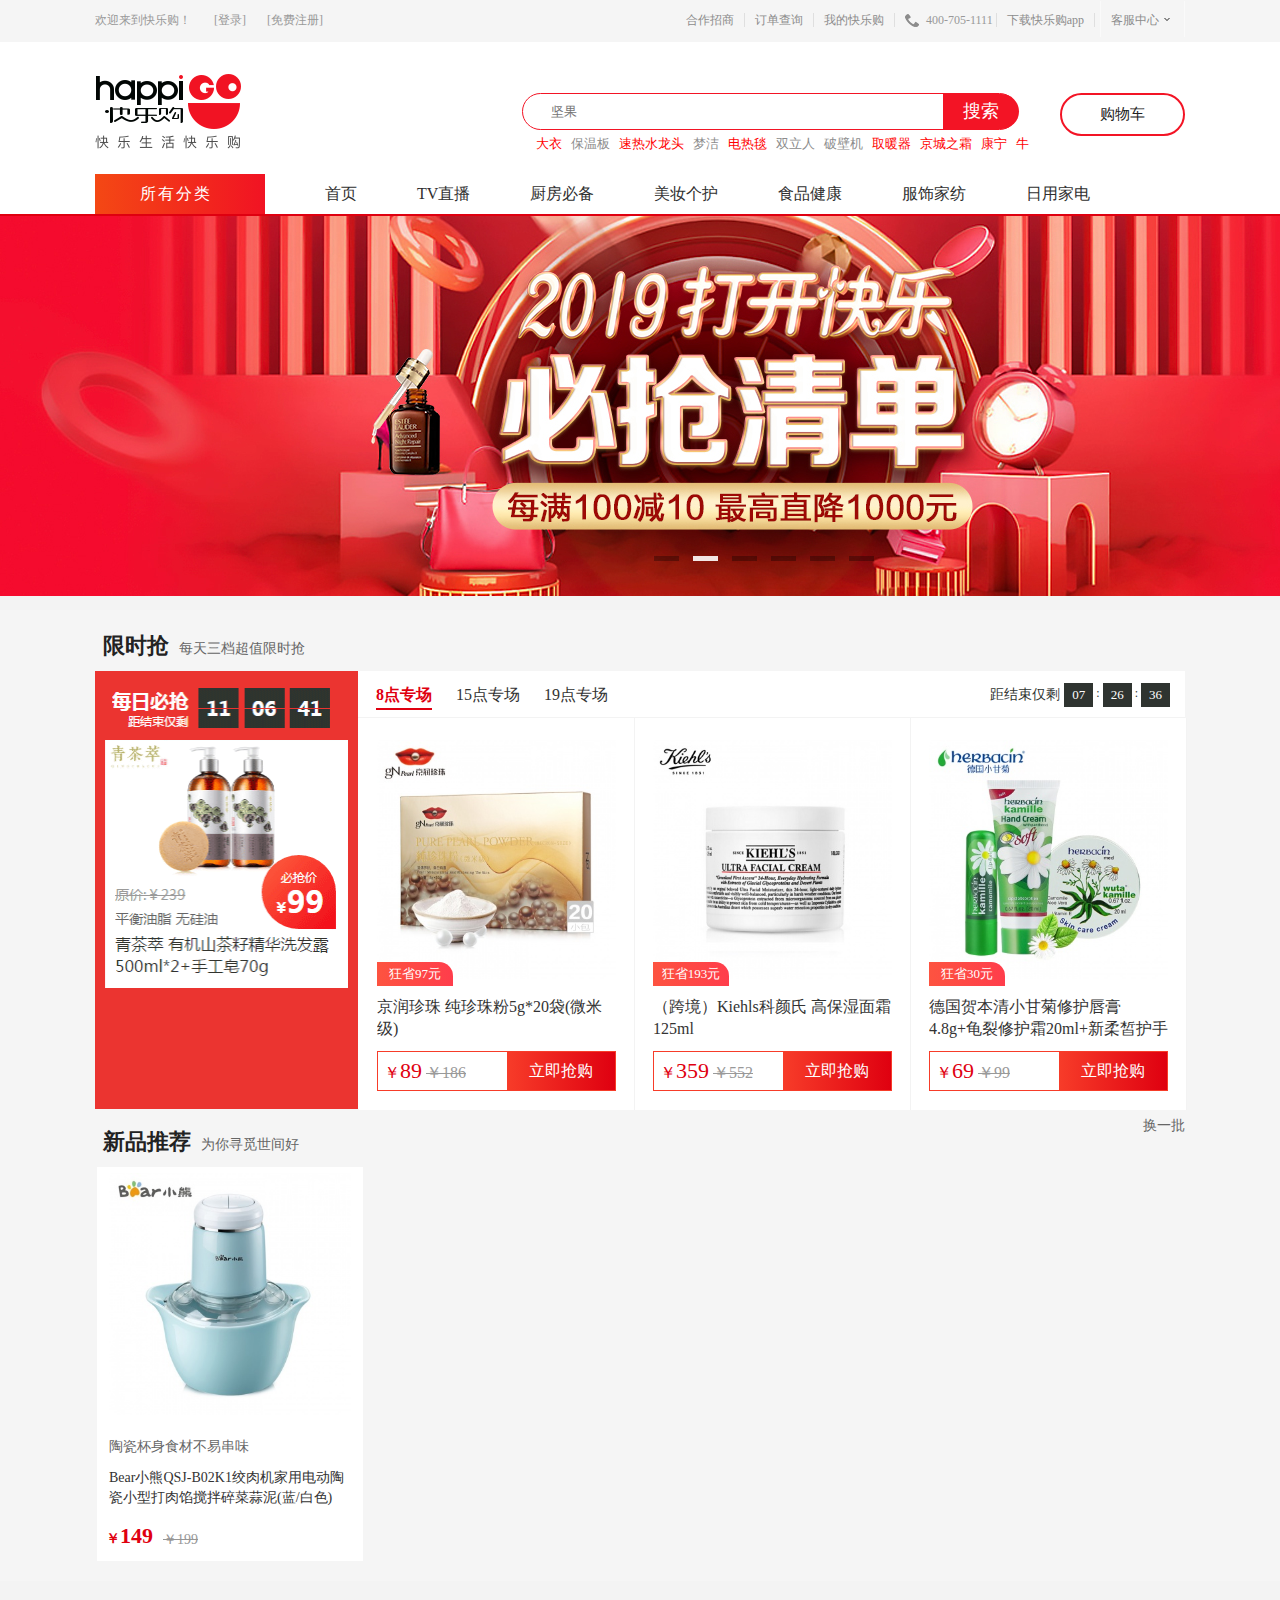
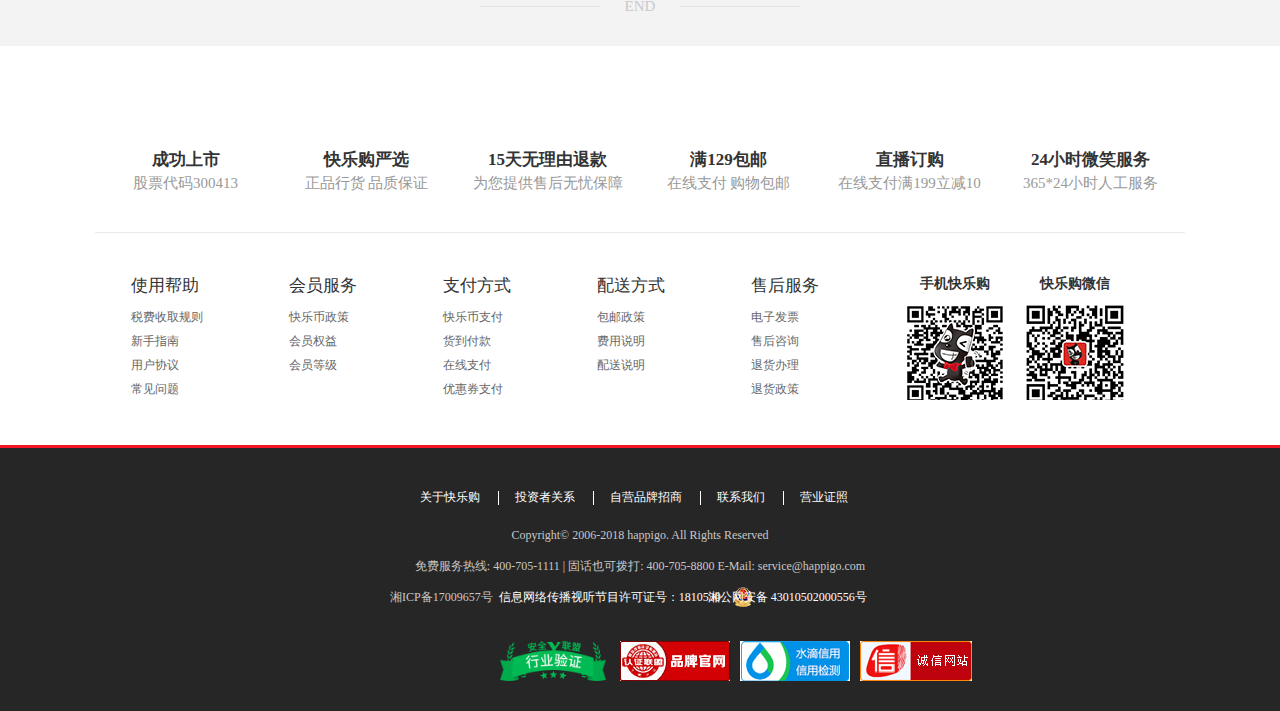
<file: index.html>
<!DOCTYPE html>
<html>

<head>
	<meta charset="UTF-8">
	<title></title>
	<link rel="stylesheet" type="text/css" href="css/reset.css" />
	<link rel="stylesheet" type="text/css" href="css/header.css" />
	<link rel="stylesheet" type="text/css" href="css/footer.css" />
	<link rel="stylesheet" type="text/css" href="css/details.css" />
	<link rel="stylesheet" href="css/index.css">
	<script src="js/jquery.min.js"></script>
	<script src="js/public.js"></script>
	<script src="js/index.js"></script>
</head>

<body>
	<!--header-->
	<div id="header_top">
		<div class="header_top">
			<div class="h_t_l">
				<span class="h_t_l_wz">欢迎来到快乐购！</span>
				<a href="login.html" target="_blank" class="a_login">[登录] </a>
				<a href="register.html" class="a_reg">[免费注册]</a>
			</div>

			<div class="h_t_r">
				<ul>
					<li><a href="#" target="_blank">合作招商</a><span class="line"></span></li>
					<li><a href="#" target="_blank">订单查询</a><span class="line"></span></li>
					<li><a href="#" target="_blank">我的快乐购</a><span class="line"></span></li>
					<li>
						<i class="tel_icon"></i>
						<span class="sp_tel">400-705-1111</span>
						<span class="line"></span>
					</li>
					<li class="d_l_hgp">
						<a href="#">下载快乐购app</a><span class="line"></span>
						<div class="down_load_hpg" style="display: none;">
							<div class="down_load_border">
								<!--<b class="icon_top"></b>-->
								<img src="image/app.png">
								<p>快乐生活 快乐购</p>
							</div>
						</div>
					</li>
					<li class="cus_c_box">
						<a href="#">客服中心<b class="b_down"></b></a>
						<div class="cus_center" style="display: none;">
							<a href="#">帮助中心</a>
							<a href="#">会员反馈</a>
						</div>
					</li>
				</ul>
			</div>
		</div>
	</div>

	<!--header_center-->
	<div id="header_center">
		<div class="header_center">
			<div class="h_c_logo">
				<a href="#"><img src="image/logo.png"></a>
			</div>

			<div class="h_c_search">
				<div class="search_input">
					<i class="icon iconfont iconsearch"> </i>

					<form id="form1">
						<input autocomplete="off" hc="坚果" placeholder="坚果" id="keyword" class="txt_searchbox" type="text" name="keyword"
						 value="">
						<input class="btn_search" type="button" value="搜索">
					</form>
				</div>
				<div class="search_key">
					<a href="#" target="_blank" title="大衣"><span style="color:#f00">大衣</span></a>
					<a href="#" target="_blank" title="保温板"> 保温板</a>
					<a href="#" target="_blank" title="速热水龙头"><span style="color:#f00">速热水龙头</span></a>
					<a href="#" target="_blank" title="梦洁">梦洁</a>
					<a href="#" target="_blank" title="电热毯"><span style="color:#f00">电热毯</span></a>
					<a href="#" target="_blank" title="双立人">双立人</a>
					<a href="#" target="_blank" title="破壁机">破壁机</a>
					<a href="#" target="_blank" title="取暖器"><span style="color:#f00">取暖器</span></a>
					<a href="#" target="_blank" title="京城之霜"><span style="color:#f00">京城之霜</span></a>
					<a href="#" target="_blank" title="康宁"><span style="color:#f00">康宁</span></a>
					<a href="#" target="_blank" title="牛奶"><span style="color:#f00">牛奶</span></a>
					<a href="#" target="_blank" title="羽绒服">羽绒服</a>
				</div>
			</div>
			<div class="h_c_right">
				<a href="#" class="h_c_r_car">
					<i class="iconfont_car iconfont"></i>
					<span>购物车</span>
				</a>
			</div>
		</div>
	</div>
	<!--nav-->
	<div id="nav">
		<div style="border-bottom: 2px solid #df0010;">
			<div class="w1090">
				<div class="full_nav">
					<ul class="nav">
						<li class="li_all_type">
							<a href="#"><i class="iconfont b_down"></i>所有分类</a>
						</li>
						<li class="home  on"><a href="/">首页</a></li>
						<li><a href="#">TV直播</a></li>
						<li><a href="#">厨房必备</a></li>
						<li><a href="#">美妆个护</a></li>
						<li><a href="#">食品健康</a></li>
						<li><a href="#">服饰家纺</a></li>
						<li><a href="#">日用家电</a></li>
					</ul>
					<!--首页分类-->
					<div class="index_type" style="display: none;">
						<ul class="index_type_ul">
							<li class="li_has_down">
								<a class="type_color" target="_blank" href="#">
									<i class="iconfont i_type i_type_mwcf"></i> &nbsp 个护美妆 &nbsp<i class="iconfont icontypearrow"></i>
								</a>
								<div class="nav_type_list" style="display: none;">
									<ul class="se_type">
										<li class="ClearFix">
											<a class="type_tit" href="#">面部护理<i class="iconfont"></i></a>
											<div class="three_type">
												<a target="_blank" href="#">面膜</a>
												<a target="_blank" href="#">乳液面霜</a>
												<a target="_blank" href="#">精华</a>
												<a target="_blank" href="#">护肤套组</a>
												<a target="_blank" href="#">防晒隔离</a>
												<a target="_blank" href="#">爽肤水</a>
												<a target="_blank" href="#">洁面乳</a>
												<a target="_blank" href="#">眼部护理</a>
												<a target="_blank" href="#">眼膜</a>
											</div>
										</li>
										<li class="ClearFix">
											<a class="type_tit" href="#">香水彩妆<i class="iconfont"></i></a>
											<div class="three_type">
												<a target="_blank" href="#">唇膏唇彩</a>
												<a target="_blank" href="#">遮瑕</a>
												<a target="_blank" href="#">粉底粉饼</a>
												<a target="_blank" href="#">睫毛膏</a>
												<a target="_blank" href="#">眉笔</a>
												<a target="_blank" href="#">眼影/眼线</a>
												<a target="_blank" href="#">彩妆工具</a>
												<a target="_blank" href="#">卸妆</a>
												<a target="_blank" href="#">眼部护理</a>
												<a target="_blank" href="#">女士香水</a>
											</div>
										</li>
										<li class="ClearFix">
											<a class="type_tit" href="#">美发护发<i class="iconfont"></i></a>
											<div class="three_type">
												<a target="_blank" href="#">洗发水</a>
												<a target="_blank" href="#">护发素</a>
												<a target="_blank" href="#">洗护套装</a>
												<a target="_blank" href="#">卷发棒</a>
												<a target="_blank" href="#">电吹风</a>
												<a target="_blank" href="#">染发</a>
												<a target="_blank" href="#">电吹风</a>
												<a target="_blank" href="#">染发</a>
											</div>
										</li>
										<li class="ClearFix">
											<a class="type_tit" href="#">身体护理<i class="iconfont"></i></a>
											<div class="three_type">
												<a target="_blank" href="#">私密护理</a>
												<a target="_blank" href="#">手工皂</a>
												<a target="_blank" href="#">美容养颜</a>
												<a target="_blank" href="#">磨砂膏</a>
												<a target="_blank" href="#">沐浴露</a>
												<a target="_blank" href="#">手足护理</a>
												<a target="_blank" href="#">身体乳</a>
												<a target="_blank" href="#">香薰精油</a>
												<a target="_blank" href="#">卫生巾</a>
												<a target="_blank" href="#">纤体瘦身</a>
											</div>
										</li>
										<li class="ClearFix">
											<a class="type_tit" href="#">美容工具<i class="iconfont"></i></a>
											<div class="three_type">
												<a target="_blank" href="#">美容仪</a>
												<a target="_blank" href="#">洁面仪</a>
												<a target="_blank" href="#">理发器</a>
												<a target="_blank" href="#">剃须刀</a>
												<a target="_blank" href="#">剃毛器</a>
												<a target="_blank" href="#">美容配件</a>
												<a target="_blank" href="#">剃毛器</a>
												<a target="_blank" href="#">美容配件</a>
											</div>
										</li>
										<li class="ClearFix">
											<a class="type_tit" href="#">口腔护理<i class="iconfont"></i></a>
											<div class="three_type">
												<a target="_blank" href="#">牙膏</a>
												<a target="_blank" href="#">牙刷</a>
											</div>
										</li>
									</ul>
								</div>
							</li>
							<li class="li_has_down">
								<!--食品健康 餐厨日用 服装配饰 布艺家纺 家电数码 品牌馆-->
								<a class="type_color" target="_blank" href="#">
									<i class="iconfont i_type i_type_mwcf"></i> &nbsp 食品健康 &nbsp<i class="iconfont icontypearrow"></i>
								</a>
								<div class="nav_type_list" style="display: none;">
									<ul class="se_type">
										<li class="ClearFix">
											<a class="type_tit" href="#">饮料冲调<i class="iconfont"></i></a>
											<div class="three_type">
												<a target="_blank" href="#">牛奶/酸奶</a>
												<a target="_blank" href="#">麦片/代餐粉</a>
												<a target="_blank" href="#">蜂蜜</a>
												<a target="_blank" href="#">冲调饮品</a>
												<a target="_blank" href="#">红糖/黑糖</a>
												<a target="_blank" href="#">咖啡</a>
												<a target="_blank" href="#">红糖/黑糖</a>
												<a target="_blank" href="#">咖啡</a>
											</div>
										</li>
										<li class="ClearFix">
											<a class="type_tit" href="#">粮油调味<i class="iconfont"></i></a>
											<div class="three_type">
												<a target="_blank" href="#">米面</a>
												<a target="_blank" href="#">五谷</a>
												<a target="_blank" href="#">食用油</a>
												<a target="_blank" href="#">速食食品</a>
												<a target="_blank" href="#">南北干货</a>
												<a target="_blank" href="#">调料</a>
												<a target="_blank" href="#">腊味</a>
												<a target="_blank" href="#">调料</a>
												<a target="_blank" href="#">腊味</a>
											</div>
										</li>
										<li class="ClearFix">
											<a class="type_tit" href="#">酒水茗茶<i class="iconfont"></i></a>
											<div class="three_type">
												<a target="_blank" href="#">白酒</a>
												<a target="_blank" href="#">进口红酒</a>
												<a target="_blank" href="#">国产红酒</a>
												<a target="_blank" href="#">啤酒</a>
												<a target="_blank" href="#">黑茶/普洱</a>
												<a target="_blank" href="#">红茶/绿茶</a>
												<a target="_blank" href="#">花草茶</a>
											</div>
										</li>
										<li class="ClearFix">
											<a class="type_tit" href="#">休闲食品<i class="iconfont"></i></a>
											<div class="three_type">
												<a target="_blank" href="#">坚果/果干</a>
												<a target="_blank" href="#">饼干糕点</a>
												<a target="_blank" href="#">糖果/巧克力</a>
												<a target="_blank" href="#">零食</a>
												<a target="_blank" href="#">麻辣零食</a>
												<a target="_blank" href="#">饼干糕点</a>
												<a target="_blank" href="#">糖果/巧克力</a>
												<a target="_blank" href="#">零食</a>
											</div>
										</li>
										<li class="ClearFix">
											<a class="type_tit" href="#">营养保健<i class="iconfont"></i></a>
											<div class="three_type">
												<a target="_blank" href="#">红枣/枸杞</a>
												<a target="_blank" href="#">女性保养</a>
												<a target="_blank" href="#">阿胶/燕窝</a>
												<a target="_blank" href="#">传统滋补</a>
												<a target="_blank" href="#">基本保健</a>
												<a target="_blank" href="#">瘦身/酵素</a>
												<a target="_blank" href="#">花草茶</a>
											</div>
										</li>
										<li class="ClearFix">
											<a class="type_tit" href="#">生鲜食品<i class="iconfont"></i></a>
											<div class="three_type">
												<a target="_blank" href="#">新鲜果蔬</a>
												<a target="_blank" href="#">肉类</a>
												<a target="_blank" href="#">家禽蛋类</a>
												<a target="_blank" href="#">大闸蟹</a>
												<a target="_blank" href="#">生鲜水产</a>
											</div>
										</li>
									</ul>
								</div>
							</li>
							<li class="li_has_down">
								<!--食品健康 餐厨日用 服装配饰 布艺家纺 家电数码 品牌馆-->
								<a class="type_color" target="_blank" href="#">
									<i class="iconfont i_type i_type_mwcf"></i> &nbsp 餐厨日用 &nbsp<i class="iconfont icontypearrow"></i>
								</a>
								<div class="nav_type_list" style="display: none;">
									<ul class="se_type">
										<li class="ClearFix">
											<a class="type_tit" href="#">烹饪锅具<i class="iconfont"></i></a>
											<div class="three_type">
												<a href="#">透明锅</a>
												<a href="#">炒锅/煎锅</a>
												<a href="#">汤锅/奶锅</a>
												<a href="#">大牌锅具</a>
												<a href="#">高速快锅</a>
												<a href="#">煲</a>
												<a href="#">炒锅/煎锅</a>
												<a href="#">汤锅/奶锅</a>
											</div>
										</li>
										<li class="ClearFix">
											<a class="type_tit" href="#">生活用品<i class="iconfont"></i></a>
											<div class="three_type">
												<a href="#">个人清洁</a>
												<a href="#">厨房用品</a>
												<a href="#">日常用品</a>
												<a href="#">个人清洁</a>
												<a href="#">厨房用品</a>
												<a href="#">日常用品</a>
												<a href="#">日常用品</a>
											</div>
										</li>
										<li class="ClearFix">
											<a class="type_tit" href="#">厨房电器<i class="iconfont"></i></a>
											<div class="three_type">
												<a href="#">电热水龙头</a>
												<a href="#">保温板</a>
												<a href="#">破壁/豆浆机</a>
												<a href="#">养生/电水壶</a>
												<a href="#">电饭煲</a>
												<a href="#">电炖/电火锅</a>
												<a href="#">电压力/电蒸锅</a>
												<a href="#">烤箱/微波炉</a>
												<a href="#">净水设备</a>
												<a href="#">料理/研磨机</a>
												<a href="#">榨汁/原汁机</a>
												<a href="#">酵素/酸奶机</a>
												<a href="#">面包/和面机</a>
												<a href="#">吐司/煮蛋器</a>
												<a href="#">烟灶消热</a>
												<a href="#">炉具</a>
												<a href="#">消毒/保洁柜</a>
												<a href="#">洗碗机</a>
												<a href="#">咖啡机</a>
												<a href="#">甜点机</a>
												<a href="#">冰淇淋机</a>
											</div>
										</li>
										<li class="ClearFix">
											<a class="type_tit" href="#">清洁收纳<i class="iconfont"></i></a>
											<div class="three_type">
												<a href="#">清洁用品</a>
												<a href="#">收纳用品</a>
												<a href="#">晾晒置物</a>
												<a href="#">清洁用品</a>
												<a href="#">收纳用品</a>
												<a href="#">晾晒置物</a>
												<a href="#">清洁用品</a>
											</div>
										</li>
										<li class="ClearFix">
											<a class="type_tit" href="#">厨房用具<i class="iconfont"></i></a>
											<div class="three_type">
												<a href="#">刀</a>
												<a href="#">砧板/托盘</a>
												<a href="#">保鲜盒/罐</a>
												<a href="#">米箱</a>
												<a href="#">刀</a>
												<a href="#">砧板/托盘</a>
												<a href="#">保鲜盒/罐</a>
												<a href="#">米箱</a>
											</div>
										</li>
										<li class="ClearFix">
											<a class="type_tit" href="#">厨房配件<i class="iconfont"></i></a>
											<div class="three_type">
												<a href="#">保温饭盒</a>
												<a href="#">置物架</a>
												<a href="#">冰箱收纳</a>
												<a href="#">调料收纳</a>
												<a href="#">厨房小工具</a>
												<a href="#">厨房清洁</a>
												<a href="#">厨房小工具</a>
												<a href="#">厨房清洁</a>
											</div>
										</li>
										<li class="ClearFix">
											<a class="type_tit" href="#">家装建材<i class="iconfont"></i></a>
											<div class="three_type">
												<a href="#">照明灯具</a>
												<a href="#">卫浴用品</a>
												<a href="#">其他</a>
											</div>
										</li>
									</ul>
								</div>
							</li>
							<li class="li_has_down">
								<!--食品健康 餐厨日用 服装配饰 布艺家纺 家电数码 品牌馆-->
								<a class="type_color" target="_blank" href="#">
									<i class="iconfont i_type i_type_mwcf"></i> &nbsp 服装配饰 &nbsp<i class="iconfont icontypearrow"></i>
								</a>
								<div class="nav_type_list" style="display: none;">
									<ul class="se_type">
										<li class="ClearFix">
											<a class="type_tit" href="#">面部护理<i class="iconfont"></i></a>
											<div class="three_type">
												<a target="_blank" href="#">面膜</a>
												<a target="_blank" href="#">乳液面霜</a>
												<a target="_blank" href="#">精华</a>
												<a target="_blank" href="#">护肤套组</a>
												<a target="_blank" href="#">防晒隔离</a>
												<a target="_blank" href="#">爽肤水</a>
												<a target="_blank" href="#">洁面乳</a>
												<a target="_blank" href="#">眼部护理</a>
												<a target="_blank" href="#">眼膜</a>
											</div>
										</li>
										<li class="ClearFix">
											<a class="type_tit" href="#">香水彩妆<i class="iconfont"></i></a>
											<div class="three_type">
												<a target="_blank" href="#">唇膏唇彩</a>
												<a target="_blank" href="#">遮瑕</a>
												<a target="_blank" href="#">粉底粉饼</a>
												<a target="_blank" href="#">睫毛膏</a>
												<a target="_blank" href="#">眉笔</a>
												<a target="_blank" href="#">眼影/眼线</a>
												<a target="_blank" href="#">彩妆工具</a>
												<a target="_blank" href="#">卸妆</a>
												<a target="_blank" href="#">眼部护理</a>
												<a target="_blank" href="#">女士香水</a>
											</div>
										</li>
										<li class="ClearFix">
											<a class="type_tit" href="#">美发护发<i class="iconfont"></i></a>
											<div class="three_type">
												<a target="_blank" href="#">洗发水</a>
												<a target="_blank" href="#">护发素</a>
												<a target="_blank" href="#">洗护套装</a>
												<a target="_blank" href="#">卷发棒</a>
												<a target="_blank" href="#">电吹风</a>
												<a target="_blank" href="#">染发</a>
												<a target="_blank" href="#">电吹风</a>
												<a target="_blank" href="#">染发</a>
											</div>
										</li>
										<li class="ClearFix">
											<a class="type_tit" href="#">身体护理<i class="iconfont"></i></a>
											<div class="three_type">
												<a target="_blank" href="#">私密护理</a>
												<a target="_blank" href="#">手工皂</a>
												<a target="_blank" href="#">美容养颜</a>
												<a target="_blank" href="#">磨砂膏</a>
												<a target="_blank" href="#">沐浴露</a>
												<a target="_blank" href="#">手足护理</a>
												<a target="_blank" href="#">身体乳</a>
												<a target="_blank" href="#">香薰精油</a>
												<a target="_blank" href="#">卫生巾</a>
												<a target="_blank" href="#">纤体瘦身</a>
											</div>
										</li>
										<li class="ClearFix">
											<a class="type_tit" href="#">美容工具<i class="iconfont"></i></a>
											<div class="three_type">
												<a target="_blank" href="#">美容仪</a>
												<a target="_blank" href="#">洁面仪</a>
												<a target="_blank" href="#">理发器</a>
												<a target="_blank" href="#">剃须刀</a>
												<a target="_blank" href="#">剃毛器</a>
												<a target="_blank" href="#">美容配件</a>
												<a target="_blank" href="#">剃毛器</a>
												<a target="_blank" href="#">美容配件</a>
											</div>
										</li>
										<li class="ClearFix">
											<a class="type_tit" href="#">口腔护理<i class="iconfont"></i></a>
											<div class="three_type">
												<a target="_blank" href="#">牙膏</a>
												<a target="_blank" href="#">牙刷</a>
											</div>
										</li>
									</ul>
								</div>
							</li>
							<li class="li_has_down">
								<!--食品健康 餐厨日用 服装配饰 布艺家纺 家电数码 品牌馆-->
								<a class="type_color" target="_blank" href="#">
									<i class="iconfont i_type i_type_mwcf"></i> &nbsp 布艺家纺 &nbsp<i class="iconfont icontypearrow"></i>
								</a>
								<div class="nav_type_list" style="display: none;">
									<ul class="se_type">
										<li class="ClearFix">
											<a class="type_tit" href="#">面部护理<i class="iconfont"></i></a>
											<div class="three_type">
												<a target="_blank" href="#">面膜</a>
												<a target="_blank" href="#">乳液面霜</a>
												<a target="_blank" href="#">精华</a>
												<a target="_blank" href="#">护肤套组</a>
												<a target="_blank" href="#">防晒隔离</a>
												<a target="_blank" href="#">爽肤水</a>
												<a target="_blank" href="#">洁面乳</a>
												<a target="_blank" href="#">眼部护理</a>
												<a target="_blank" href="#">眼膜</a>
											</div>
										</li>
										<li class="ClearFix">
											<a class="type_tit" href="#">香水彩妆<i class="iconfont"></i></a>
											<div class="three_type">
												<a target="_blank" href="#">唇膏唇彩</a>
												<a target="_blank" href="#">遮瑕</a>
												<a target="_blank" href="#">粉底粉饼</a>
												<a target="_blank" href="#">睫毛膏</a>
												<a target="_blank" href="#">眉笔</a>
												<a target="_blank" href="#">眼影/眼线</a>
												<a target="_blank" href="#">彩妆工具</a>
												<a target="_blank" href="#">卸妆</a>
												<a target="_blank" href="#">眼部护理</a>
												<a target="_blank" href="#">女士香水</a>
											</div>
										</li>
										<li class="ClearFix">
											<a class="type_tit" href="#">美发护发<i class="iconfont"></i></a>
											<div class="three_type">
												<a target="_blank" href="#">洗发水</a>
												<a target="_blank" href="#">护发素</a>
												<a target="_blank" href="#">洗护套装</a>
												<a target="_blank" href="#">卷发棒</a>
												<a target="_blank" href="#">电吹风</a>
												<a target="_blank" href="#">染发</a>
												<a target="_blank" href="#">电吹风</a>
												<a target="_blank" href="#">染发</a>
											</div>
										</li>
										<li class="ClearFix">
											<a class="type_tit" href="#">身体护理<i class="iconfont"></i></a>
											<div class="three_type">
												<a target="_blank" href="#">私密护理</a>
												<a target="_blank" href="#">手工皂</a>
												<a target="_blank" href="#">美容养颜</a>
												<a target="_blank" href="#">磨砂膏</a>
												<a target="_blank" href="#">沐浴露</a>
												<a target="_blank" href="#">手足护理</a>
												<a target="_blank" href="#">身体乳</a>
												<a target="_blank" href="#">香薰精油</a>
												<a target="_blank" href="#">卫生巾</a>
												<a target="_blank" href="#">纤体瘦身</a>
											</div>
										</li>
										<li class="ClearFix">
											<a class="type_tit" href="#">美容工具<i class="iconfont"></i></a>
											<div class="three_type">
												<a target="_blank" href="#">美容仪</a>
												<a target="_blank" href="#">洁面仪</a>
												<a target="_blank" href="#">理发器</a>
												<a target="_blank" href="#">剃须刀</a>
												<a target="_blank" href="#">剃毛器</a>
												<a target="_blank" href="#">美容配件</a>
												<a target="_blank" href="#">剃毛器</a>
												<a target="_blank" href="#">美容配件</a>
											</div>
										</li>
										<li class="ClearFix">
											<a class="type_tit" href="#">口腔护理<i class="iconfont"></i></a>
											<div class="three_type">
												<a target="_blank" href="#">牙膏</a>
												<a target="_blank" href="#">牙刷</a>
											</div>
										</li>
									</ul>
								</div>
							</li>
							<li class="li_has_down">
								<a class="type_color" target="_blank" href="#">
									<i class="iconfont i_type i_type_mwcf"></i> &nbsp 家电数码 &nbsp<i class="iconfont icontypearrow"></i>
								</a>
								<div class="nav_type_list" style="display: none;">
									<ul class="se_type">
										<li class="ClearFix">
											<a class="type_tit" href="#">面部护理<i class="iconfont"></i></a>
											<div class="three_type">
												<a target="_blank" href="#">面膜</a>
												<a target="_blank" href="#">乳液面霜</a>
												<a target="_blank" href="#">精华</a>
												<a target="_blank" href="#">护肤套组</a>
												<a target="_blank" href="#">防晒隔离</a>
												<a target="_blank" href="#">爽肤水</a>
												<a target="_blank" href="#">洁面乳</a>
												<a target="_blank" href="#">眼部护理</a>
												<a target="_blank" href="#">眼膜</a>
											</div>
										</li>
										<li class="ClearFix">
											<a class="type_tit" href="#">香水彩妆<i class="iconfont"></i></a>
											<div class="three_type">
												<a target="_blank" href="#">唇膏唇彩</a>
												<a target="_blank" href="#">遮瑕</a>
												<a target="_blank" href="#">粉底粉饼</a>
												<a target="_blank" href="#">睫毛膏</a>
												<a target="_blank" href="#">眉笔</a>
												<a target="_blank" href="#">眼影/眼线</a>
												<a target="_blank" href="#">彩妆工具</a>
												<a target="_blank" href="#">卸妆</a>
												<a target="_blank" href="#">眼部护理</a>
												<a target="_blank" href="#">女士香水</a>
											</div>
										</li>
										<li class="ClearFix">
											<a class="type_tit" href="#">美发护发<i class="iconfont"></i></a>
											<div class="three_type">
												<a target="_blank" href="#">洗发水</a>
												<a target="_blank" href="#">护发素</a>
												<a target="_blank" href="#">洗护套装</a>
												<a target="_blank" href="#">卷发棒</a>
												<a target="_blank" href="#">电吹风</a>
												<a target="_blank" href="#">染发</a>
												<a target="_blank" href="#">电吹风</a>
												<a target="_blank" href="#">染发</a>
											</div>
										</li>
										<li class="ClearFix">
											<a class="type_tit" href="#">身体护理<i class="iconfont"></i></a>
											<div class="three_type">
												<a target="_blank" href="#">私密护理</a>
												<a target="_blank" href="#">手工皂</a>
												<a target="_blank" href="#">美容养颜</a>
												<a target="_blank" href="#">磨砂膏</a>
												<a target="_blank" href="#">沐浴露</a>
												<a target="_blank" href="#">手足护理</a>
												<a target="_blank" href="#">身体乳</a>
												<a target="_blank" href="#">香薰精油</a>
												<a target="_blank" href="#">卫生巾</a>
												<a target="_blank" href="#">纤体瘦身</a>
											</div>
										</li>
										<li class="ClearFix">
											<a class="type_tit" href="#">美容工具<i class="iconfont"></i></a>
											<div class="three_type">
												<a target="_blank" href="#">美容仪</a>
												<a target="_blank" href="#">洁面仪</a>
												<a target="_blank" href="#">理发器</a>
												<a target="_blank" href="#">剃须刀</a>
												<a target="_blank" href="#">剃毛器</a>
												<a target="_blank" href="#">美容配件</a>
												<a target="_blank" href="#">剃毛器</a>
												<a target="_blank" href="#">美容配件</a>
											</div>
										</li>
										<li class="ClearFix">
											<a class="type_tit" href="#">口腔护理<i class="iconfont"></i></a>
											<div class="three_type">
												<a target="_blank" href="#">牙膏</a>
												<a target="_blank" href="#">牙刷</a>
											</div>
										</li>
									</ul>
								</div>
							</li>
							<li class="li_has_down">
								<!--食品健康 餐厨日用 服装配饰 布艺家纺 家电数码 品牌馆-->
								<a class="type_color" target="_blank" href="#">
									<i class="iconfont i_type i_type_mwcf"></i> &nbsp &nbsp 品牌馆 &nbsp &nbsp<i class="iconfont icontypearrow"></i>
								</a>
								<div class="nav_type_list" style="display: none;">
									<ul class="se_type">
										<li class="ClearFix">
											<a class="type_tit" href="#">烹饪锅具<i class="iconfont"></i></a>
											<div class="three_type">
												<a href="#">透明锅</a>
												<a href="#">炒锅/煎锅</a>
												<a href="#">汤锅/奶锅</a>
												<a href="#">大牌锅具</a>
												<a href="#">高速快锅</a>
												<a href="#">煲</a>
												<a href="#">炒锅/煎锅</a>
												<a href="#">汤锅/奶锅</a>
											</div>
										</li>
										<li class="ClearFix">
											<a class="type_tit" href="#">生活用品<i class="iconfont"></i></a>
											<div class="three_type">
												<a href="#">个人清洁</a>
												<a href="#">厨房用品</a>
												<a href="#">日常用品</a>
												<a href="#">个人清洁</a>
												<a href="#">厨房用品</a>
												<a href="#">日常用品</a>
												<a href="#">日常用品</a>
											</div>
										</li>
										<li class="ClearFix">
											<a class="type_tit" href="#">厨房电器<i class="iconfont"></i></a>
											<div class="three_type">
												<a href="#">电热水龙头</a>
												<a href="#">保温板</a>
												<a href="#">破壁/豆浆机</a>
												<a href="#">养生/电水壶</a>
												<a href="#">电饭煲</a>
												<a href="#">电炖/电火锅</a>
												<a href="#">电压力/电蒸锅</a>
												<a href="#">烤箱/微波炉</a>
												<a href="#">净水设备</a>
												<a href="#">料理/研磨机</a>
												<a href="#">榨汁/原汁机</a>
												<a href="#">酵素/酸奶机</a>
												<a href="#">面包/和面机</a>
												<a href="#">吐司/煮蛋器</a>
												<a href="#">烟灶消热</a>
												<a href="#">炉具</a>
												<a href="#">消毒/保洁柜</a>
												<a href="#">洗碗机</a>
												<a href="#">咖啡机</a>
												<a href="#">甜点机</a>
												<a href="#">冰淇淋机</a>
											</div>
										</li>
										<li class="ClearFix">
											<a class="type_tit" href="#">清洁收纳<i class="iconfont"></i></a>
											<div class="three_type">
												<a href="#">清洁用品</a>
												<a href="#">收纳用品</a>
												<a href="#">晾晒置物</a>
												<a href="#">清洁用品</a>
												<a href="#">收纳用品</a>
												<a href="#">晾晒置物</a>
												<a href="#">清洁用品</a>
											</div>
										</li>
										<li class="ClearFix">
											<a class="type_tit" href="#">厨房用具<i class="iconfont"></i></a>
											<div class="three_type">
												<a href="#">刀</a>
												<a href="#">砧板/托盘</a>
												<a href="#">保鲜盒/罐</a>
												<a href="#">米箱</a>
												<a href="#">刀</a>
												<a href="#">砧板/托盘</a>
												<a href="#">保鲜盒/罐</a>
												<a href="#">米箱</a>
											</div>
										</li>
										<li class="ClearFix">
											<a class="type_tit" href="#">厨房配件<i class="iconfont"></i></a>
											<div class="three_type">
												<a href="#">保温饭盒</a>
												<a href="#">置物架</a>
												<a href="#">冰箱收纳</a>
												<a href="#">调料收纳</a>
												<a href="#">厨房小工具</a>
												<a href="#">厨房清洁</a>
												<a href="#">厨房小工具</a>
												<a href="#">厨房清洁</a>
											</div>
										</li>
										<li class="ClearFix">
											<a class="type_tit" href="#">家装建材<i class="iconfont"></i></a>
											<div class="three_type">
												<a href="#">照明灯具</a>
												<a href="#">卫浴用品</a>
												<a href="#">其他</a>
											</div>
										</li>
									</ul>
								</div>
							</li>
						</ul>
					</div>
				</div>

			</div>
		</div>
	</div>

	<!--banner-->
	<div id="details">
		<div class="details">
			<div class="banner" id="banner">
				<ul class="img-list" id="img-list">
					<li style="z-index: 6;"><img src="image/banner1.jpg"></li>
					<li style="z-index: 5;"><img src="image/banner2.jpg"></li>
					<li style="z-index: 4;"><img src="image/banner3.jpg"></li>
					<li style="z-index: 3;"><img src="image/banner4.jpg"></li>
					<li style="z-index: 2;"><img src="image/banner5.jpg"></li>
					<li style="z-index: 1;"><img src="image/banner6.jpg"></li>
				</ul>

				<ul style="z-index: 10;" class="banner-nav-list" id="banner-nav-list">
					<span class=""></span>
					<span class="on"></span>
					<span class=""></span>
					<span class=""></span>
					<span class=""></span>
					<span class=""></span>
				</ul>
			</div>

			<!--限时抢-->
			<!--标题-->
			<div id="xsq">
				<div class="xsq">
					<div class="vedio_title ClearFix">
						<div class="v_h2">
							<p class="h2_top"><i></i>限时抢<span>每天三档超值限时抢</span></p>
						</div>
					</div>
					<!--左边-->
					<img class="xsqg_L" src="image/xsq_l.png" />
					<!--右边-->
					<div class="xsqg_R">
						<!--限时抢切换tab-->
						<div class="floor_title">
							<ul class="floor_type">
								<li class="on"><a href="javascript:;">8点专场</a></li>
								<li><a href="javascript:;">15点专场</a></li>
								<li><a href="javascript:;">19点专场</a></li>
							</ul>
							<div class="xsqg_djs" style="display:none">
								距结束仅剩<span class="xsqg_djs_time djs_time" data-endtime="26796"><b class="djs_h">07</b><span>:</span><b class="djs_m">26</b><span>:</span><b
								class="djs_s">36</b></span>
							</div>
							<div class="xsqg_djs">
								距结束仅剩<span class="xsqg_djs_time djs_time" data-endtime="26796"><b class="djs_h">07</b><span>:</span><b class="djs_m">26</b><span>:</span><b
								class="djs_s">36</b></span>
							</div>
							<div class="xsqg_djs" style="display:none">
								距开始仅剩<span class="xsqg_djs_time djs_time" data-endtime="8796"><b class="djs_h">02</b><span>:</span><b class="djs_m">26</b><span>:</span><b
								class="djs_s">36</b></span>
							</div>
						</div>
						<!--限时抢商品 8点专场-->
						<div class="xsqg_list">
							<div class="tempWrap" style="overflow:hidden; position:relative; width:828px">
								<ul class="xsqg_ul" style="width: 5244px; left: 0px; position: relative; overflow: hidden; padding: 0px; margin: 0px;">
									<!--li_start已开始 li_wait 提前看 li_over 已经束-->
									<li class="li_start hrefB" style="float: left; width: 239px;">
										<a href="detalis.html?bid=1" target="_blank" class="sxqg_img hrefA">
											<img src="image/jrzz.jpg" style="display:inline" onerror="this.onerror=null;this.src='http://ecimg.happigo.com/resource/web/new_web/images/img_default_goods.png'">
											<div class="xsqg_jbkuangsheng">狂省97元</div>
										</a>
										<a href="detalis.html?bid=1" target="_blank" class="xsqg_title hrefA">
											<p class="xsqg_title1">京润珍珠 纯珍珠粉5g*20袋(微米级)</p>
										</a>
										<div class="xsqg_btn">
											<div class="xsqg_l"><span class="xsqg_p1">￥<strong>89</strong></span>
												<span class="xsqg_p2">￥186</span>
											</div>
											<a href="detalis.html?bid=1" target="_blank" class="xsqg_buy hrefA">立即抢购</a>
										</div>
									</li>

									<li class="li_start hrefB" style="float: left; width: 239px;">
										<a href="detalis.html?bid=2" target="_blank" class="sxqg_img hrefA">
											<img src="image/kr.jpg" style="display:inline" onerror="this.onerror=null;this.src='http://ecimg.happigo.com/resource/web/new_web/images/img_default_goods.png'">
											<div class="xsqg_jbkuangsheng">狂省193元</div>
										</a>
										<a href="detalis.html?bid=2" target="_blank" class="xsqg_title hrefA">
											<p class="xsqg_title1">（跨境）Kiehls科颜氏 高保湿面霜125ml</p>
										</a>
										<div class="xsqg_btn">
											<div class="xsqg_l"><span class="xsqg_p1">￥<strong>359</strong></span>
												<span class="xsqg_p2">￥552</span>
											</div>
											<a href="detalis.html?bid=002" target="_blank" class="xsqg_buy hrefA">立即抢购</a>
										</div>
									</li>

									<li class="li_start hrefB" style="float: left; width: 239px;">
										<a href="detalis.html?bid=3" target="_blank" class="sxqg_img hrefA">
											<img src="image/xgj.jpg" style="display:inline" onerror="this.onerror=null;this.src='http://ecimg.happigo.com/resource/web/new_web/images/img_default_goods.png'">
											<div class="xsqg_jbkuangsheng">狂省30元</div>
										</a>
										<a href="detalis.html?bid=3" target="_blank" class="xsqg_title hrefA">
											<p class="xsqg_title1">德国贺本清小甘菊修护唇膏4.8g+龟裂修护霜20ml+新柔皙护手霜20ml</p>
										</a>
										<div class="xsqg_btn">
											<div class="xsqg_l"><span class="xsqg_p1">￥<strong>69</strong></span>
												<span class="xsqg_p2">￥99</span>
											</div>
											<a href="detalis.html?bid=3" target="_blank" class="xsqg_buy hrefA">立即抢购</a>
										</div>
									</li>
								</ul>
							</div>
						</div>

					</div>
				</div>
			</div>

			<!--新品推荐-->
			<div id="xp">
				<div class="newbrand_box ">
					<!--标题-->
					<div class="vedio_title ClearFix">
						<div class="v_h2">
							<p class="h2_top"><i></i>新品推荐<span>为你寻觅世间好</span></p>
							<div class="change_goods" id="every_day_ajax" data-every-page="2"><i class="iconfont i_change_g"></i>换一批</div>
						</div>
					</div>
					<!--标题 end-->
					<!--商品列表-->
					<ul class="mryh_goods ClearFix floor_g_list" id="ul_every_day_data">
						<li class="hrefB">
							<a  class="div_a hrefA" target="_blank" href="detalis.html?bid=004">
								<div class="a_con4_list">
									<p class="p_img">
										<img class="lazy" src="image/bear.jpg" id="goods_image_187136" style="display: inline;" onerror="this.onerror=null;this.src='http://ecimg.happigo.com/resource/web/new_web/images/img_default_goods.png'">
									</p>
								</div>
								<div>
									<p class="g_other_info">陶瓷杯身食材不易串味</p>
									<p class="p_title">Bear小熊QSJ-B02K1绞肉机家用电动陶瓷小型打肉馅搅拌碎菜蒜泥(蓝/白色)</p>
								</div>
								<p class="p_p">
									<span class="price1">￥<span>149</span></span>
									<span class="price2"><del>￥199</del></span>
								</p>
							</a>
						</li>
					</ul>
				</div>
			</div>
			<!--商品列表end -->


			<!--精选活动-->
			<!-- <div id="jxhd">
			<div class="newbrand_box ">
			<div class="vedio_title ClearFix">
				<div class="v_h2">
					<p class="h2_top"><i></i>精选活动</p>
				</div>
			</div> -->

			<!--end线-->
			<div class="type2_h2" id="myend" style="">
				<div class="h2_center">
					<h2 class="c">END</h2>
					<div class="center_line"></div>
				</div>
			</div>

		</div>
	</div>

	<!--底部-->
	<div class="footer">
		<div class="footer0">
			<div class="footer0-li">
				<i class="iconfont "></i>
				<p class="footer0_p1">成功上市</p>
				<p class="footer0_p2">股票代码300413</p>
			</div>
			<div class="footer0-li">
				<i class="iconfont "></i>
				<p class="footer0_p1">快乐购严选</p>
				<p class="footer0_p2">正品行货 品质保证</p>
			</div>
			<div class="footer0-li">
				<i class="iconfont "></i>
				<p class="footer0_p1">15天无理由退款</p>
				<p class="footer0_p2">为您提供售后无忧保障</p>
			</div>
			<div class="footer0-li">
				<i class="iconfont "></i>
				<p class="footer0_p1">满129包邮</p>
				<p class="footer0_p2">在线支付 购物包邮</p>
			</div>
			<div class="footer0-li">
				<i class="iconfont "></i>
				<p class="footer0_p1">直播订购</p>
				<p class="footer0_p2">在线支付满199立减10</p>
			</div>
			<div class="footer0-li">
				<i class="iconfont "></i>
				<p class="footer0_p1">24小时微笑服务</p>
				<p class="footer0_p2">365*24小时人工服务</p>
			</div>
		</div>
		<div class="footer_help ">
			<div class="footer1_l ">
				<dl class="helpDL">
					<dt>
						<h5>使用帮助</h5>
					</dt>
					<dd><a href="#" title="税费收取规则" target="_blank"> 税费收取规则 </a></dd>
					<dd><a href="#" title="新手指南" target="_blank"> 新手指南 </a></dd>
					<dd><a href="#" title="用户协议" target="_blank"> 用户协议 </a></dd>
					<dd><a href="#" title="常见问题" target="_blank"> 常见问题 </a></dd>
				</dl>
				<dl class="helpDL">
					<dt>
						<h5>会员服务</h5>
					</dt>
					<dd><a href="#" title="快乐币政策" target="_blank"> 快乐币政策 </a></dd>
					<dd><a href="#" title="会员权益" target="_blank"> 会员权益 </a></dd>
					<dd><a href="#" title="会员等级" target="_blank"> 会员等级 </a></dd>
				</dl>
				<dl class="helpDL">
					<dt>
						<h5>支付方式</h5>
					</dt>
					<dd><a href="#" title="快乐币支付" target="_blank"> 快乐币支付 </a></dd>
					<dd><a href="#" title="货到付款" target="_blank"> 货到付款 </a></dd>
					<dd><a href="#" title="在线支付" target="_blank"> 在线支付 </a></dd>
					<dd><a href="#" title="优惠券支付" target="_blank"> 优惠券支付 </a></dd>
				</dl>
				<dl class="helpDL">
					<dt>
						<h5>配送方式</h5>
					</dt>
					<dd><a href="#" title="包邮政策" target="_blank"> 包邮政策 </a></dd>
					<dd><a hhref="#" title="费用说明" target="_blank"> 费用说明 </a></dd>
					<dd><a href="#" title="配送说明" target="_blank"> 配送说明 </a></dd>
				</dl>
				<dl class="helpDL">
					<dt>
						<h5>售后服务</h5>
					</dt>
					<dd><a href="#" title="电子发票" target="_blank"> 电子发票 </a></dd>
					<dd><a href="#" title="售后咨询" target="_blank"> 售后咨询 </a></dd>
					<dd><a href="#" title="退货办理" target="_blank"> 退货办理 </a></dd>
					<dd><a href="#" title="退货政策" target="_blank"> 退货政策 </a></dd>
				</dl>
			</div>

			<div class="footer1_r">
				<ul>
					<li>
						<h2>手机快乐购</h2> <img src="image/footer_ewm_01.png">
						<p>下载移动客户端</p>
					</li>
					<li>
						<h2>快乐购微信</h2> <img src="image/footer_ewm_02.png">
						<p>快乐购方网微信</p>
					</li>
				</ul>
			</div>
		</div>

		<div class="footer_bottom">
			<div class="footer_nav">
				<div class="w720 ClearFix">
					<ul>
						<li>
							<a href="#" target="_blank">关于快乐购</a>
							<span class="line"></span>
						</li>
						<li>
							<a href="#" target="_blank">投资者关系</a>
							<span class="line"></span>
						</li>
						<li>
							<a target="_blank" href="#">自营品牌招商</a>
							<span class="line"></span>
						</li>
						<li>
							<a href="#" target="_blank">联系我们</a>
							<span class="line"></span>
						</li>
						<li>
							<a target="_blank" href="#">营业证照</a>
						</li>
					</ul>
				</div>
			</div>
			<div class="w1090">
				<li>
					<span class="font_arial">Copyright© 2006-2018 happigo. All Rights Reserved </span>
				</li>
				<li>
					免费服务热线: 400-705-1111 | 固话也可拨打: 400-705-8800
					<span class="font_arial">E-Mail: service@happigo.com</span><br>
					<div class="xiang">
						<a href="#" style="color: #C8C8C8" target="_blank">湘ICP备17009657号 &nbsp</a>
						<span>信息网络传播视听节目许可证号：1810530 &nbsp &nbsp</span> <img class="ga" src="image/jh.png"><i class="xga">湘公网安备
							43010502000556号</i>
						<!--</a>-->
					</div>
				</li>
				<li class="footer_p">
					<a target="_blank" href="#" style="height:40px;" class="img1"><img src="image/f1.png" style="height:40px;"></a>
					<a id="_pingansec_bottomimagesmall_brand" href="#"><img src="image/f4.png"></a>
					<a href="#" target="_blank"><img src="image/f2.png"></a>
					<a href="#" target="_blank"><img src="image/f3.png"></a>
				</li>
			</div>
		</div>
	</div>

	<script src="js/public.js"></script>
	<script src="js/index1.js"></script>
</body>
</html>
</file>
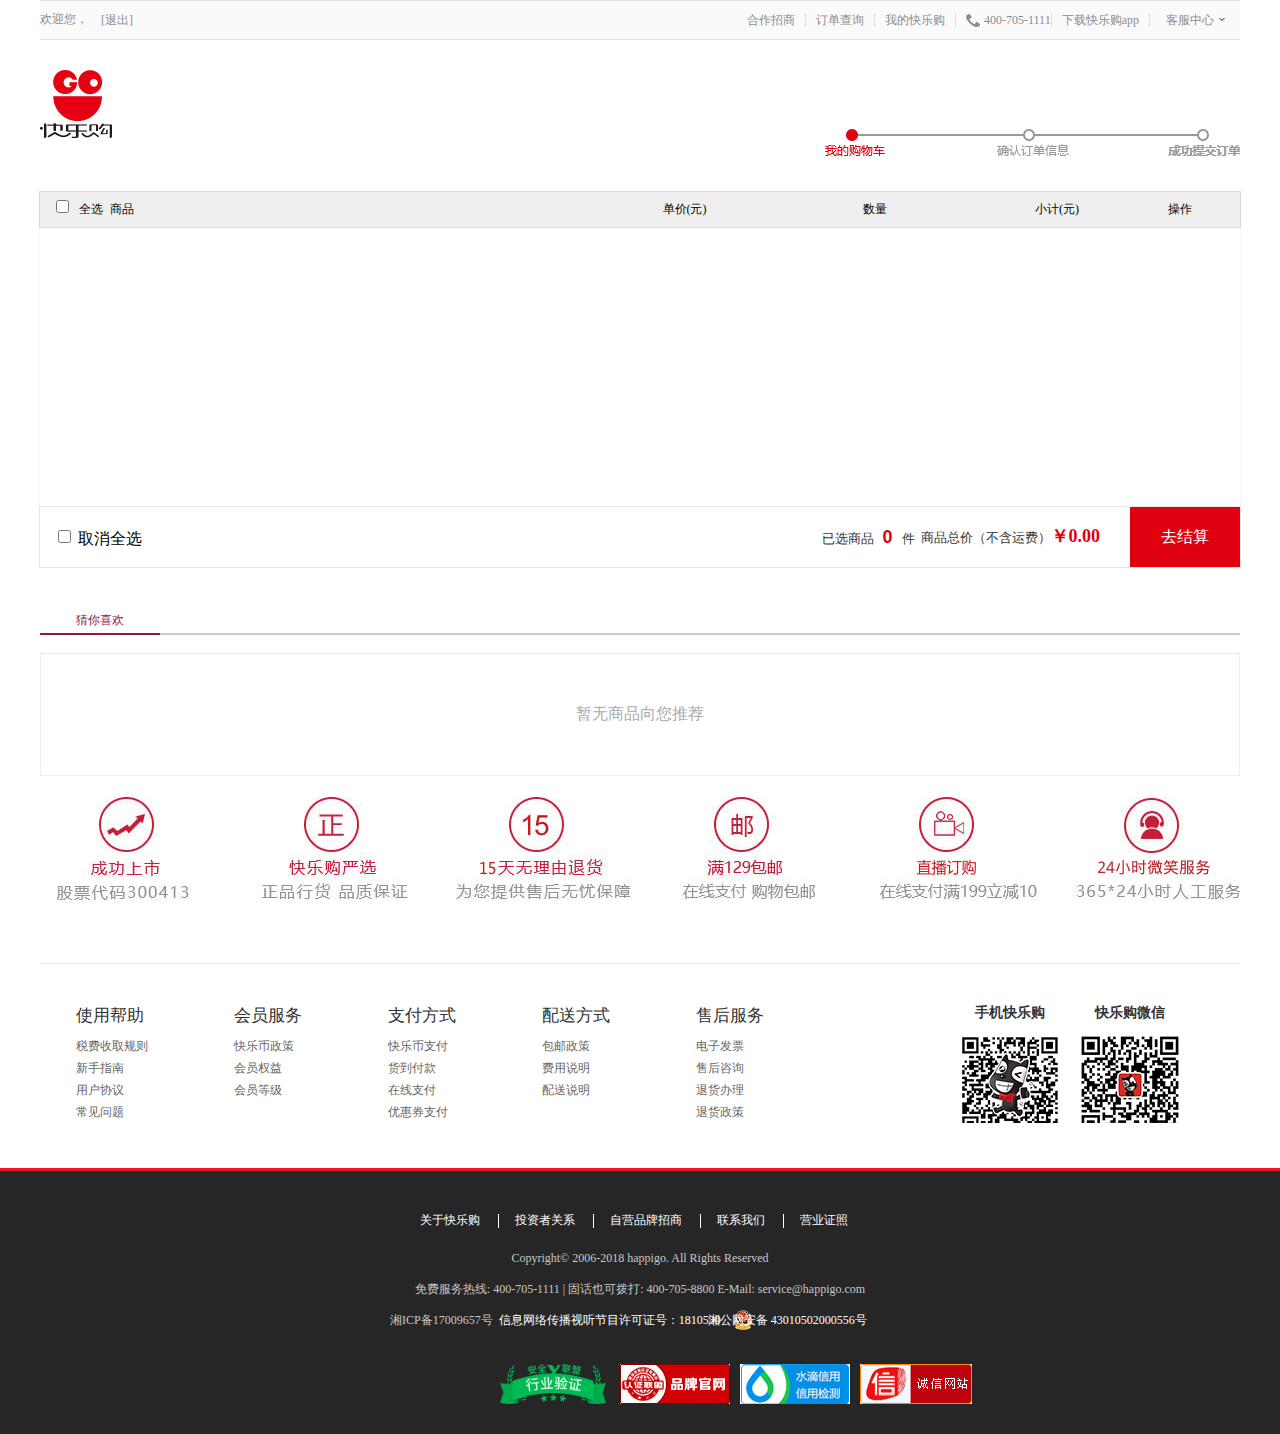
<file: cart.html>
<!DOCTYPE html>
<html>
	<head>
		<meta charset="UTF-8">
        <title></title>
        <link rel="stylesheet" type="text/css" href="css/reset.css"/>
        <link rel="stylesheet" type="text/css" href="css/footer.css"/>
		<link rel="stylesheet" type="text/css" href="css/cart.css"/>
		<script src="js/jquery.min.js"></script>
		<script src="js/public.js"></script>

	</head>
	<body>
		<!--头部头-->
		<div class="header_top">
			<div class="h_t_l">
                <div class="login_2">欢迎您，
                <a href="#" class="yhm"></a><a href="#" class="tuichu">[退出]</a>
            	</div>
        	</div>
        	<div class="h_t_r">
            	<ul>
	                <li><a href="#" target="_blank">合作招商</a><span class="line"></span></li>
	                <li><a href="#">订单查询</a><span class="line"></span></li>
	                <li><a href="#">我的快乐购</a><span class="line"></span></li>
	                <li><i class="tel_icon"></i><span class="sp_tel">400-705-1111</span><span class="line"></span></li>
	                <li class="d_l_hgp"><a href="#">下载快乐购app</a><span class="line"></span>
                    <div class="down_load_hpg" style="display: none;">
                        <div class="down_load_border">
                            <b class="icon_top"></b>
                            <img src="image/app.png">
                            <p>快乐生活 快乐购</p>
                        </div>
                    </div>
                </li>
                <li class="cus_c_box"><a href="#">客服中心<b class="b_down"></b></a>
                    <div class="cus_center" style="display: none;">
                        <a href="#">帮助中心</a>
                        <a href="#">会员反馈</a>
                    </div>
                </li>
            </ul>
        	</div>
		</div>

		<!--头部中心-->
		<div class="header_center">
        <div class="h_c_logo">
             <a href="index.html"><img src="image/logo.jpg"></a>
        </div>
        <div class="h_c_right">
            <div class="order_Status os_mycar"></div>
        </div>
    </div>

		<!--内容-->
		<div class="shop_tit">
            <div class="cart_checkbox">
                <label class="cbox_djj">
                    <input type="checkbox" name="selectAll" class="jdcheckbox">
                    <span>全选</span>
                </label>
                <span class="shop_s_name">商品</span>
            </div>
            <div class="column t_price">单价(元)</div>
            <div class="column t_quantity">数量</div>
            <div class="column t_sum">小计(元)</div>
            <div class="column t_action">操作</div>
        </div>
		<div class="item_list">
			<!--<div class="item_form">
				<input type="checkbox" class="checkbox" checked="checked">
				<div class="p_goods">
					<img src="http://ecimg.happigo.com/data/upload/shop/store/goods/1/343/243343/1_05936090205348649_60.jpg" alt="royal舒息 皇家足贴10贴*2包装（经典版）">
					<p class="p_name">royal舒息 皇家足贴10贴*2包装（经典版）</p>
				</div>
				<p class="p_prices2">￥79.00</p>
				<div class="p_quantity">
					<a class="a_decrease " href="#">-</a>
                    <input type="text" value="1" class="itxt" >
                    <a class="a_add" href="#">+</a>
				</div>
				<div class="p_sum">
					<strong>￥<em>79.00</em></strong>
				</div>
				<div class="p_ops">
                        <a href="#" class="car_remove">删除</a>
                </div>
			</div>-->

		</div>

		<div class="order_sum">
            <div class="del_all">
                <label class="cbox_djj">
                    <input type="checkbox" class="deslection" name="deslectionAll" >
                    <span>取消全选</span>
                </label>
            </div>
            <div class="fr">
                <div class="goods_num">已选商品<span><em id="sunm" style="color:#DF0010"> 0 </em></span>件</div>
                <div class="goods_sum">
                    <p class="sum_price">商品总价（不含运费）<span style="color:#DF0010">￥<em id="cartTotal" style="color:#DF0010">0.00</em></span></p>
                </div>
                <div class="btn_buy">
                    <a href="#" style="background:#DF0010" class="a_btn_buy" id="next_submit">去结算</a>
                </div>
            </div>

        </div>

	<!--<div class="w1200" nc_type="table_cart">
		<div class="showGoods">
			<div class="car_no_goods">
		        <img src="image/car_no_goods.jpg">
		        <div class="no_goods">
		            <p class="no_goods_t">亲，您的购物车空空如也，快去抢购心仪商品吧~</p>
		            <p><a href="/" class="no_goods_buy" style="background:#DF0010">立即购买</a></p>
		        </div>
    		</div>
		</div>-->

	<div class="detail_lists recommend_box" id="recommend_box">
        <div class="d_h2">
            <ul>
                <li class="on">猜你喜欢</li>
            </ul>
        </div>
	  	<div class="detail_l_con4">
	        <div class="noguess">暂无商品向您推荐</div>
	    </div>
	</div>

</div>

<!--底部-->
    <div class="foot_img">
    	<img src="image/foot_img1.jpg"/>
    </div>

    <div id="footer"></div>
</div>
		<script src="js/index1.js"></script>
		<script src="js/cart.js"></script>
		<script type="text/javascript">
			$(".yhm").html(document.cookie.split("=")[1]);
			$(".tuichu").click(function(){
				document.cookie = "name=;expires=" + new Date(0);
				alert("成功退出登录");
				location.href="index.html";
			})
		</script>
	</body>
</html>
</file>
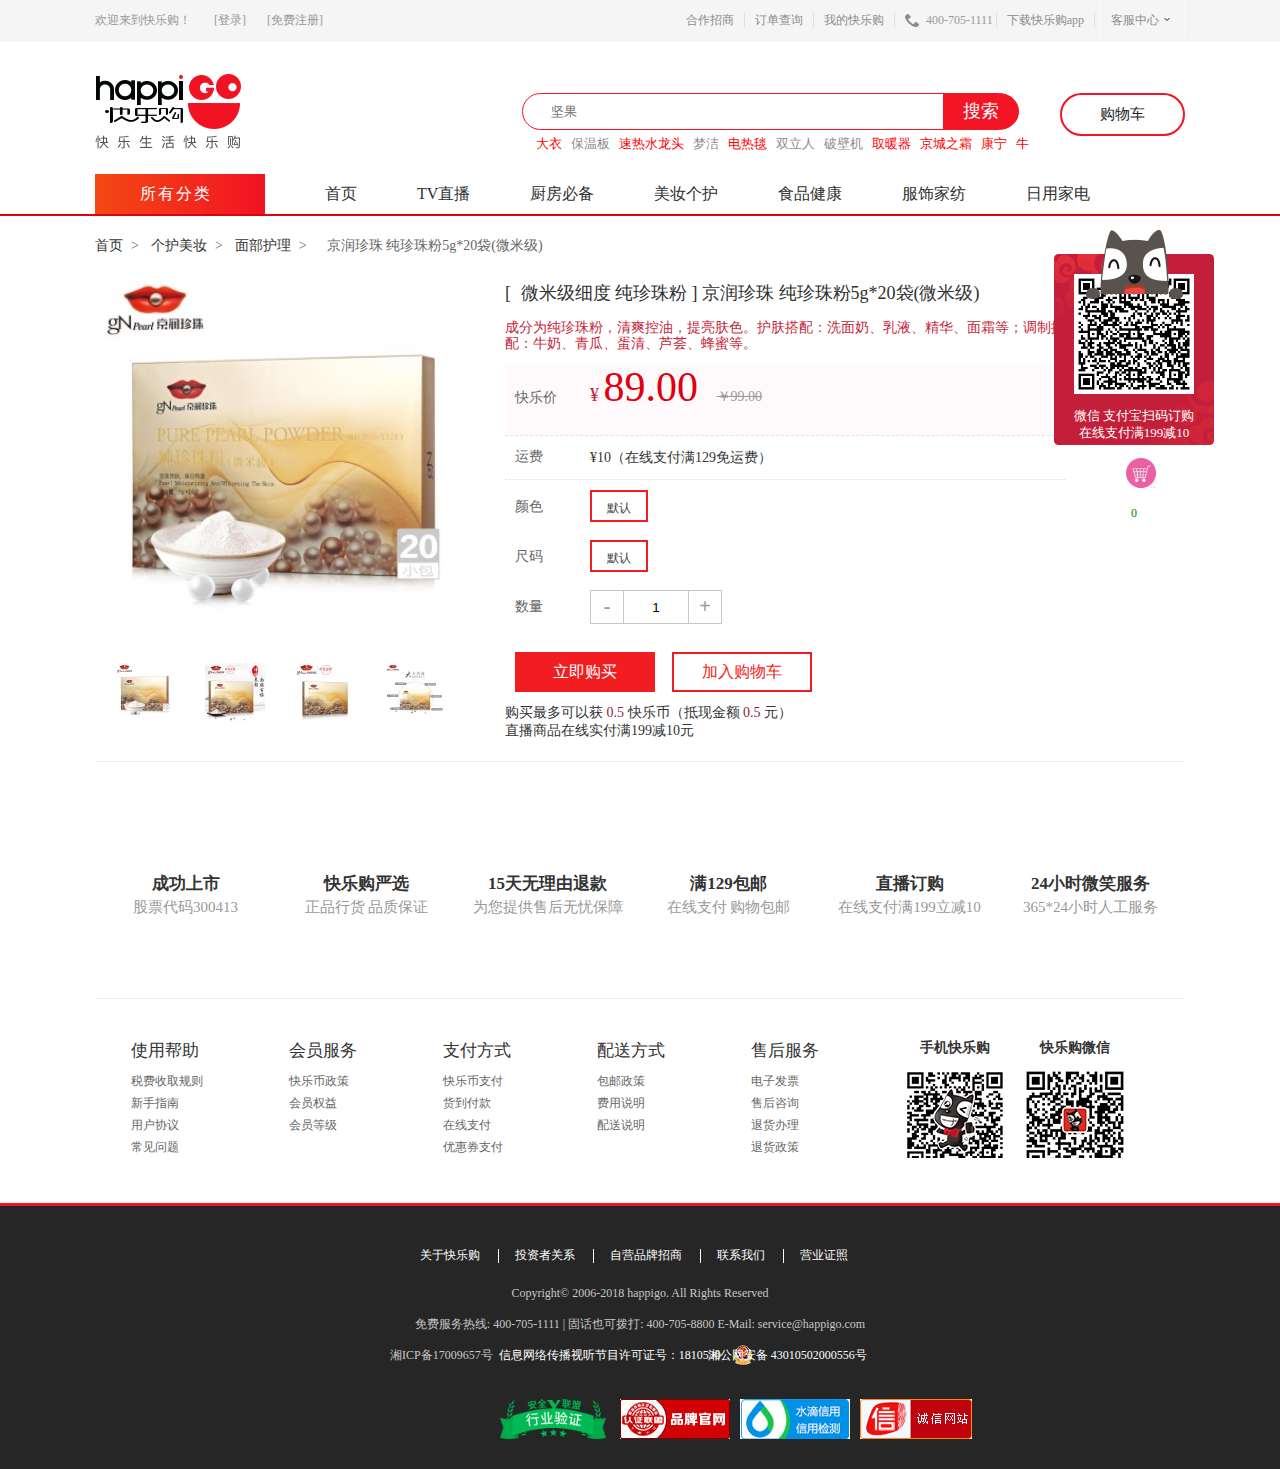
<file: detalis.html>
<!DOCTYPE html>
<html>

<head>
	<meta charset="UTF-8">
	<title></title>
	<link rel="stylesheet" type="text/css" href="css/reset.css" />
	<link rel="stylesheet" type="text/css" href="css/header.css" />
	<link rel="stylesheet" type="text/css" href="css/footer.css" />
	<link rel="stylesheet" href="css/details.css">
	<script src="js/jquery.min.js"></script>
	<!-- <script src="js/index1.js"></script> -->
</head>

<body>
	<!--header-->
	<div id="header_top">
		<div class="header_top">
			<div class="h_t_l">
				<span class="h_t_l_wz">欢迎来到快乐购！</span>
				<a href="login.html" target="_blank" class="a_login">[登录] </a>
				<a href="register.html" class="a_reg">[免费注册]</a>
			</div>

			<div class="h_t_r">
				<ul>
					<li><a href="#" target="_blank">合作招商</a><span class="line"></span></li>
					<li><a href="#" target="_blank">订单查询</a><span class="line"></span></li>
					<li><a href="#" target="_blank">我的快乐购</a><span class="line"></span></li>
					<li>
						<i class="tel_icon"></i>
						<span class="sp_tel">400-705-1111</span>
						<span class="line"></span>
					</li>
					<li class="d_l_hgp">
						<a href="#">下载快乐购app</a><span class="line"></span>
						<div class="down_load_hpg" style="display: none;">
							<div class="down_load_border">
								<!--<b class="icon_top"></b>-->
								<img src="image/app.png">
								<p>快乐生活 快乐购</p>
							</div>
						</div>
					</li>
					<li class="cus_c_box">
						<a href="#">客服中心<b class="b_down"></b></a>
						<div class="cus_center" style="display: none;">
							<a href="#">帮助中心</a>
							<a href="#">会员反馈</a>
						</div>
					</li>
				</ul>
			</div>
		</div>
	</div>

	<!--header_center-->
	<div id="header_center">
		<div class="header_center">
			<div class="h_c_logo">
				<a href="#"><img src="image/logo.png"></a>
			</div>

			<div class="h_c_search">
				<div class="search_input">
					<i class="icon iconfont iconsearch"> </i>

					<form id="form1">
						<input autocomplete="off" hc="坚果" placeholder="坚果" id="keyword" class="txt_searchbox" type="text" name="keyword"
						 value="">
						<input class="btn_search" type="button" value="搜索">
					</form>
				</div>
				<div class="search_key">
					<a href="#" target="_blank" title="大衣"><span style="color:#f00">大衣</span></a>
					<a href="#" target="_blank" title="保温板"> 保温板</a>
					<a href="#" target="_blank" title="速热水龙头"><span style="color:#f00">速热水龙头</span></a>
					<a href="#" target="_blank" title="梦洁">梦洁</a>
					<a href="#" target="_blank" title="电热毯"><span style="color:#f00">电热毯</span></a>
					<a href="#" target="_blank" title="双立人">双立人</a>
					<a href="#" target="_blank" title="破壁机">破壁机</a>
					<a href="#" target="_blank" title="取暖器"><span style="color:#f00">取暖器</span></a>
					<a href="#" target="_blank" title="京城之霜"><span style="color:#f00">京城之霜</span></a>
					<a href="#" target="_blank" title="康宁"><span style="color:#f00">康宁</span></a>
					<a href="#" target="_blank" title="牛奶"><span style="color:#f00">牛奶</span></a>
					<a href="#" target="_blank" title="羽绒服">羽绒服</a>
				</div>
			</div>
			<div class="h_c_right">
				<a href="#" class="h_c_r_car">
					<i class="iconfont_car iconfont"></i>
					<span>购物车</span>
				</a>
			</div>
		</div>
	</div>
	<!--nav-->
	<div id="nav">
		<div style="border-bottom: 2px solid #df0010;">
			<div class="w1090">
				<div class="full_nav">
					<ul class="nav">
						<li class="li_all_type">
							<a href="#"><i class="iconfont b_down"></i>所有分类</a>
						</li>
						<li class="home  on"><a href="/">首页</a></li>
						<li><a href="#">TV直播</a></li>
						<li><a href="#">厨房必备</a></li>
						<li><a href="#">美妆个护</a></li>
						<li><a href="#">食品健康</a></li>
						<li><a href="#">服饰家纺</a></li>
						<li><a href="#">日用家电</a></li>
					</ul>
					<!--首页分类-->
					<div class="index_type" style="display: none;">
						<ul class="index_type_ul">
							<li class="li_has_down">
								<a class="type_color" target="_blank" href="#">
									<i class="iconfont i_type i_type_mwcf"></i> &nbsp 个护美妆 &nbsp<i class="iconfont icontypearrow"></i>
								</a>
								<div class="nav_type_list" style="display: none;">
									<ul class="se_type">
										<li class="ClearFix">
											<a class="type_tit" href="#">面部护理<i class="iconfont"></i></a>
											<div class="three_type">
												<a target="_blank" href="#">面膜</a>
												<a target="_blank" href="#">乳液面霜</a>
												<a target="_blank" href="#">精华</a>
												<a target="_blank" href="#">护肤套组</a>
												<a target="_blank" href="#">防晒隔离</a>
												<a target="_blank" href="#">爽肤水</a>
												<a target="_blank" href="#">洁面乳</a>
												<a target="_blank" href="#">眼部护理</a>
												<a target="_blank" href="#">眼膜</a>
											</div>
										</li>
										<li class="ClearFix">
											<a class="type_tit" href="#">香水彩妆<i class="iconfont"></i></a>
											<div class="three_type">
												<a target="_blank" href="#">唇膏唇彩</a>
												<a target="_blank" href="#">遮瑕</a>
												<a target="_blank" href="#">粉底粉饼</a>
												<a target="_blank" href="#">睫毛膏</a>
												<a target="_blank" href="#">眉笔</a>
												<a target="_blank" href="#">眼影/眼线</a>
												<a target="_blank" href="#">彩妆工具</a>
												<a target="_blank" href="#">卸妆</a>
												<a target="_blank" href="#">眼部护理</a>
												<a target="_blank" href="#">女士香水</a>
											</div>
										</li>
										<li class="ClearFix">
											<a class="type_tit" href="#">美发护发<i class="iconfont"></i></a>
											<div class="three_type">
												<a target="_blank" href="#">洗发水</a>
												<a target="_blank" href="#">护发素</a>
												<a target="_blank" href="#">洗护套装</a>
												<a target="_blank" href="#">卷发棒</a>
												<a target="_blank" href="#">电吹风</a>
												<a target="_blank" href="#">染发</a>
												<a target="_blank" href="#">电吹风</a>
												<a target="_blank" href="#">染发</a>
											</div>
										</li>
										<li class="ClearFix">
											<a class="type_tit" href="#">身体护理<i class="iconfont"></i></a>
											<div class="three_type">
												<a target="_blank" href="#">私密护理</a>
												<a target="_blank" href="#">手工皂</a>
												<a target="_blank" href="#">美容养颜</a>
												<a target="_blank" href="#">磨砂膏</a>
												<a target="_blank" href="#">沐浴露</a>
												<a target="_blank" href="#">手足护理</a>
												<a target="_blank" href="#">身体乳</a>
												<a target="_blank" href="#">香薰精油</a>
												<a target="_blank" href="#">卫生巾</a>
												<a target="_blank" href="#">纤体瘦身</a>
											</div>
										</li>
										<li class="ClearFix">
											<a class="type_tit" href="#">美容工具<i class="iconfont"></i></a>
											<div class="three_type">
												<a target="_blank" href="#">美容仪</a>
												<a target="_blank" href="#">洁面仪</a>
												<a target="_blank" href="#">理发器</a>
												<a target="_blank" href="#">剃须刀</a>
												<a target="_blank" href="#">剃毛器</a>
												<a target="_blank" href="#">美容配件</a>
												<a target="_blank" href="#">剃毛器</a>
												<a target="_blank" href="#">美容配件</a>
											</div>
										</li>
										<li class="ClearFix">
											<a class="type_tit" href="#">口腔护理<i class="iconfont"></i></a>
											<div class="three_type">
												<a target="_blank" href="#">牙膏</a>
												<a target="_blank" href="#">牙刷</a>
											</div>
										</li>
									</ul>
								</div>
							</li>
							<li class="li_has_down">
								<!--食品健康 餐厨日用 服装配饰 布艺家纺 家电数码 品牌馆-->
								<a class="type_color" target="_blank" href="#">
									<i class="iconfont i_type i_type_mwcf"></i> &nbsp 食品健康 &nbsp<i class="iconfont icontypearrow"></i>
								</a>
								<div class="nav_type_list" style="display: none;">
									<ul class="se_type">
										<li class="ClearFix">
											<a class="type_tit" href="#">饮料冲调<i class="iconfont"></i></a>
											<div class="three_type">
												<a target="_blank" href="#">牛奶/酸奶</a>
												<a target="_blank" href="#">麦片/代餐粉</a>
												<a target="_blank" href="#">蜂蜜</a>
												<a target="_blank" href="#">冲调饮品</a>
												<a target="_blank" href="#">红糖/黑糖</a>
												<a target="_blank" href="#">咖啡</a>
												<a target="_blank" href="#">红糖/黑糖</a>
												<a target="_blank" href="#">咖啡</a>
											</div>
										</li>
										<li class="ClearFix">
											<a class="type_tit" href="#">粮油调味<i class="iconfont"></i></a>
											<div class="three_type">
												<a target="_blank" href="#">米面</a>
												<a target="_blank" href="#">五谷</a>
												<a target="_blank" href="#">食用油</a>
												<a target="_blank" href="#">速食食品</a>
												<a target="_blank" href="#">南北干货</a>
												<a target="_blank" href="#">调料</a>
												<a target="_blank" href="#">腊味</a>
												<a target="_blank" href="#">调料</a>
												<a target="_blank" href="#">腊味</a>
											</div>
										</li>
										<li class="ClearFix">
											<a class="type_tit" href="#">酒水茗茶<i class="iconfont"></i></a>
											<div class="three_type">
												<a target="_blank" href="#">白酒</a>
												<a target="_blank" href="#">进口红酒</a>
												<a target="_blank" href="#">国产红酒</a>
												<a target="_blank" href="#">啤酒</a>
												<a target="_blank" href="#">黑茶/普洱</a>
												<a target="_blank" href="#">红茶/绿茶</a>
												<a target="_blank" href="#">花草茶</a>
											</div>
										</li>
										<li class="ClearFix">
											<a class="type_tit" href="#">休闲食品<i class="iconfont"></i></a>
											<div class="three_type">
												<a target="_blank" href="#">坚果/果干</a>
												<a target="_blank" href="#">饼干糕点</a>
												<a target="_blank" href="#">糖果/巧克力</a>
												<a target="_blank" href="#">零食</a>
												<a target="_blank" href="#">麻辣零食</a>
												<a target="_blank" href="#">饼干糕点</a>
												<a target="_blank" href="#">糖果/巧克力</a>
												<a target="_blank" href="#">零食</a>
											</div>
										</li>
										<li class="ClearFix">
											<a class="type_tit" href="#">营养保健<i class="iconfont"></i></a>
											<div class="three_type">
												<a target="_blank" href="#">红枣/枸杞</a>
												<a target="_blank" href="#">女性保养</a>
												<a target="_blank" href="#">阿胶/燕窝</a>
												<a target="_blank" href="#">传统滋补</a>
												<a target="_blank" href="#">基本保健</a>
												<a target="_blank" href="#">瘦身/酵素</a>
												<a target="_blank" href="#">花草茶</a>
											</div>
										</li>
										<li class="ClearFix">
											<a class="type_tit" href="#">生鲜食品<i class="iconfont"></i></a>
											<div class="three_type">
												<a target="_blank" href="#">新鲜果蔬</a>
												<a target="_blank" href="#">肉类</a>
												<a target="_blank" href="#">家禽蛋类</a>
												<a target="_blank" href="#">大闸蟹</a>
												<a target="_blank" href="#">生鲜水产</a>
											</div>
										</li>
									</ul>
								</div>
							</li>
							<li class="li_has_down">
								<!--食品健康 餐厨日用 服装配饰 布艺家纺 家电数码 品牌馆-->
								<a class="type_color" target="_blank" href="#">
									<i class="iconfont i_type i_type_mwcf"></i> &nbsp 餐厨日用 &nbsp<i class="iconfont icontypearrow"></i>
								</a>
								<div class="nav_type_list" style="display: none;">
									<ul class="se_type">
										<li class="ClearFix">
											<a class="type_tit" href="#">烹饪锅具<i class="iconfont"></i></a>
											<div class="three_type">
												<a href="#">透明锅</a>
												<a href="#">炒锅/煎锅</a>
												<a href="#">汤锅/奶锅</a>
												<a href="#">大牌锅具</a>
												<a href="#">高速快锅</a>
												<a href="#">煲</a>
												<a href="#">炒锅/煎锅</a>
												<a href="#">汤锅/奶锅</a>
											</div>
										</li>
										<li class="ClearFix">
											<a class="type_tit" href="#">生活用品<i class="iconfont"></i></a>
											<div class="three_type">
												<a href="#">个人清洁</a>
												<a href="#">厨房用品</a>
												<a href="#">日常用品</a>
												<a href="#">个人清洁</a>
												<a href="#">厨房用品</a>
												<a href="#">日常用品</a>
												<a href="#">日常用品</a>
											</div>
										</li>
										<li class="ClearFix">
											<a class="type_tit" href="#">厨房电器<i class="iconfont"></i></a>
											<div class="three_type">
												<a href="#">电热水龙头</a>
												<a href="#">保温板</a>
												<a href="#">破壁/豆浆机</a>
												<a href="#">养生/电水壶</a>
												<a href="#">电饭煲</a>
												<a href="#">电炖/电火锅</a>
												<a href="#">电压力/电蒸锅</a>
												<a href="#">烤箱/微波炉</a>
												<a href="#">净水设备</a>
												<a href="#">料理/研磨机</a>
												<a href="#">榨汁/原汁机</a>
												<a href="#">酵素/酸奶机</a>
												<a href="#">面包/和面机</a>
												<a href="#">吐司/煮蛋器</a>
												<a href="#">烟灶消热</a>
												<a href="#">炉具</a>
												<a href="#">消毒/保洁柜</a>
												<a href="#">洗碗机</a>
												<a href="#">咖啡机</a>
												<a href="#">甜点机</a>
												<a href="#">冰淇淋机</a>
											</div>
										</li>
										<li class="ClearFix">
											<a class="type_tit" href="#">清洁收纳<i class="iconfont"></i></a>
											<div class="three_type">
												<a href="#">清洁用品</a>
												<a href="#">收纳用品</a>
												<a href="#">晾晒置物</a>
												<a href="#">清洁用品</a>
												<a href="#">收纳用品</a>
												<a href="#">晾晒置物</a>
												<a href="#">清洁用品</a>
											</div>
										</li>
										<li class="ClearFix">
											<a class="type_tit" href="#">厨房用具<i class="iconfont"></i></a>
											<div class="three_type">
												<a href="#">刀</a>
												<a href="#">砧板/托盘</a>
												<a href="#">保鲜盒/罐</a>
												<a href="#">米箱</a>
												<a href="#">刀</a>
												<a href="#">砧板/托盘</a>
												<a href="#">保鲜盒/罐</a>
												<a href="#">米箱</a>
											</div>
										</li>
										<li class="ClearFix">
											<a class="type_tit" href="#">厨房配件<i class="iconfont"></i></a>
											<div class="three_type">
												<a href="#">保温饭盒</a>
												<a href="#">置物架</a>
												<a href="#">冰箱收纳</a>
												<a href="#">调料收纳</a>
												<a href="#">厨房小工具</a>
												<a href="#">厨房清洁</a>
												<a href="#">厨房小工具</a>
												<a href="#">厨房清洁</a>
											</div>
										</li>
										<li class="ClearFix">
											<a class="type_tit" href="#">家装建材<i class="iconfont"></i></a>
											<div class="three_type">
												<a href="#">照明灯具</a>
												<a href="#">卫浴用品</a>
												<a href="#">其他</a>
											</div>
										</li>
									</ul>
								</div>
							</li>
							<li class="li_has_down">
								<!--食品健康 餐厨日用 服装配饰 布艺家纺 家电数码 品牌馆-->
								<a class="type_color" target="_blank" href="#">
									<i class="iconfont i_type i_type_mwcf"></i> &nbsp 服装配饰 &nbsp<i class="iconfont icontypearrow"></i>
								</a>
								<div class="nav_type_list" style="display: none;">
									<ul class="se_type">
										<li class="ClearFix">
											<a class="type_tit" href="#">面部护理<i class="iconfont"></i></a>
											<div class="three_type">
												<a target="_blank" href="#">面膜</a>
												<a target="_blank" href="#">乳液面霜</a>
												<a target="_blank" href="#">精华</a>
												<a target="_blank" href="#">护肤套组</a>
												<a target="_blank" href="#">防晒隔离</a>
												<a target="_blank" href="#">爽肤水</a>
												<a target="_blank" href="#">洁面乳</a>
												<a target="_blank" href="#">眼部护理</a>
												<a target="_blank" href="#">眼膜</a>
											</div>
										</li>
										<li class="ClearFix">
											<a class="type_tit" href="#">香水彩妆<i class="iconfont"></i></a>
											<div class="three_type">
												<a target="_blank" href="#">唇膏唇彩</a>
												<a target="_blank" href="#">遮瑕</a>
												<a target="_blank" href="#">粉底粉饼</a>
												<a target="_blank" href="#">睫毛膏</a>
												<a target="_blank" href="#">眉笔</a>
												<a target="_blank" href="#">眼影/眼线</a>
												<a target="_blank" href="#">彩妆工具</a>
												<a target="_blank" href="#">卸妆</a>
												<a target="_blank" href="#">眼部护理</a>
												<a target="_blank" href="#">女士香水</a>
											</div>
										</li>
										<li class="ClearFix">
											<a class="type_tit" href="#">美发护发<i class="iconfont"></i></a>
											<div class="three_type">
												<a target="_blank" href="#">洗发水</a>
												<a target="_blank" href="#">护发素</a>
												<a target="_blank" href="#">洗护套装</a>
												<a target="_blank" href="#">卷发棒</a>
												<a target="_blank" href="#">电吹风</a>
												<a target="_blank" href="#">染发</a>
												<a target="_blank" href="#">电吹风</a>
												<a target="_blank" href="#">染发</a>
											</div>
										</li>
										<li class="ClearFix">
											<a class="type_tit" href="#">身体护理<i class="iconfont"></i></a>
											<div class="three_type">
												<a target="_blank" href="#">私密护理</a>
												<a target="_blank" href="#">手工皂</a>
												<a target="_blank" href="#">美容养颜</a>
												<a target="_blank" href="#">磨砂膏</a>
												<a target="_blank" href="#">沐浴露</a>
												<a target="_blank" href="#">手足护理</a>
												<a target="_blank" href="#">身体乳</a>
												<a target="_blank" href="#">香薰精油</a>
												<a target="_blank" href="#">卫生巾</a>
												<a target="_blank" href="#">纤体瘦身</a>
											</div>
										</li>
										<li class="ClearFix">
											<a class="type_tit" href="#">美容工具<i class="iconfont"></i></a>
											<div class="three_type">
												<a target="_blank" href="#">美容仪</a>
												<a target="_blank" href="#">洁面仪</a>
												<a target="_blank" href="#">理发器</a>
												<a target="_blank" href="#">剃须刀</a>
												<a target="_blank" href="#">剃毛器</a>
												<a target="_blank" href="#">美容配件</a>
												<a target="_blank" href="#">剃毛器</a>
												<a target="_blank" href="#">美容配件</a>
											</div>
										</li>
										<li class="ClearFix">
											<a class="type_tit" href="#">口腔护理<i class="iconfont"></i></a>
											<div class="three_type">
												<a target="_blank" href="#">牙膏</a>
												<a target="_blank" href="#">牙刷</a>
											</div>
										</li>
									</ul>
								</div>
							</li>
							<li class="li_has_down">
								<!--食品健康 餐厨日用 服装配饰 布艺家纺 家电数码 品牌馆-->
								<a class="type_color" target="_blank" href="#">
									<i class="iconfont i_type i_type_mwcf"></i> &nbsp 布艺家纺 &nbsp<i class="iconfont icontypearrow"></i>
								</a>
								<div class="nav_type_list" style="display: none;">
									<ul class="se_type">
										<li class="ClearFix">
											<a class="type_tit" href="#">面部护理<i class="iconfont"></i></a>
											<div class="three_type">
												<a target="_blank" href="#">面膜</a>
												<a target="_blank" href="#">乳液面霜</a>
												<a target="_blank" href="#">精华</a>
												<a target="_blank" href="#">护肤套组</a>
												<a target="_blank" href="#">防晒隔离</a>
												<a target="_blank" href="#">爽肤水</a>
												<a target="_blank" href="#">洁面乳</a>
												<a target="_blank" href="#">眼部护理</a>
												<a target="_blank" href="#">眼膜</a>
											</div>
										</li>
										<li class="ClearFix">
											<a class="type_tit" href="#">香水彩妆<i class="iconfont"></i></a>
											<div class="three_type">
												<a target="_blank" href="#">唇膏唇彩</a>
												<a target="_blank" href="#">遮瑕</a>
												<a target="_blank" href="#">粉底粉饼</a>
												<a target="_blank" href="#">睫毛膏</a>
												<a target="_blank" href="#">眉笔</a>
												<a target="_blank" href="#">眼影/眼线</a>
												<a target="_blank" href="#">彩妆工具</a>
												<a target="_blank" href="#">卸妆</a>
												<a target="_blank" href="#">眼部护理</a>
												<a target="_blank" href="#">女士香水</a>
											</div>
										</li>
										<li class="ClearFix">
											<a class="type_tit" href="#">美发护发<i class="iconfont"></i></a>
											<div class="three_type">
												<a target="_blank" href="#">洗发水</a>
												<a target="_blank" href="#">护发素</a>
												<a target="_blank" href="#">洗护套装</a>
												<a target="_blank" href="#">卷发棒</a>
												<a target="_blank" href="#">电吹风</a>
												<a target="_blank" href="#">染发</a>
												<a target="_blank" href="#">电吹风</a>
												<a target="_blank" href="#">染发</a>
											</div>
										</li>
										<li class="ClearFix">
											<a class="type_tit" href="#">身体护理<i class="iconfont"></i></a>
											<div class="three_type">
												<a target="_blank" href="#">私密护理</a>
												<a target="_blank" href="#">手工皂</a>
												<a target="_blank" href="#">美容养颜</a>
												<a target="_blank" href="#">磨砂膏</a>
												<a target="_blank" href="#">沐浴露</a>
												<a target="_blank" href="#">手足护理</a>
												<a target="_blank" href="#">身体乳</a>
												<a target="_blank" href="#">香薰精油</a>
												<a target="_blank" href="#">卫生巾</a>
												<a target="_blank" href="#">纤体瘦身</a>
											</div>
										</li>
										<li class="ClearFix">
											<a class="type_tit" href="#">美容工具<i class="iconfont"></i></a>
											<div class="three_type">
												<a target="_blank" href="#">美容仪</a>
												<a target="_blank" href="#">洁面仪</a>
												<a target="_blank" href="#">理发器</a>
												<a target="_blank" href="#">剃须刀</a>
												<a target="_blank" href="#">剃毛器</a>
												<a target="_blank" href="#">美容配件</a>
												<a target="_blank" href="#">剃毛器</a>
												<a target="_blank" href="#">美容配件</a>
											</div>
										</li>
										<li class="ClearFix">
											<a class="type_tit" href="#">口腔护理<i class="iconfont"></i></a>
											<div class="three_type">
												<a target="_blank" href="#">牙膏</a>
												<a target="_blank" href="#">牙刷</a>
											</div>
										</li>
									</ul>
								</div>
							</li>
							<li class="li_has_down">
								<a class="type_color" target="_blank" href="#">
									<i class="iconfont i_type i_type_mwcf"></i> &nbsp 家电数码 &nbsp<i class="iconfont icontypearrow"></i>
								</a>
								<div class="nav_type_list" style="display: none;">
									<ul class="se_type">
										<li class="ClearFix">
											<a class="type_tit" href="#">面部护理<i class="iconfont"></i></a>
											<div class="three_type">
												<a target="_blank" href="#">面膜</a>
												<a target="_blank" href="#">乳液面霜</a>
												<a target="_blank" href="#">精华</a>
												<a target="_blank" href="#">护肤套组</a>
												<a target="_blank" href="#">防晒隔离</a>
												<a target="_blank" href="#">爽肤水</a>
												<a target="_blank" href="#">洁面乳</a>
												<a target="_blank" href="#">眼部护理</a>
												<a target="_blank" href="#">眼膜</a>
											</div>
										</li>
										<li class="ClearFix">
											<a class="type_tit" href="#">香水彩妆<i class="iconfont"></i></a>
											<div class="three_type">
												<a target="_blank" href="#">唇膏唇彩</a>
												<a target="_blank" href="#">遮瑕</a>
												<a target="_blank" href="#">粉底粉饼</a>
												<a target="_blank" href="#">睫毛膏</a>
												<a target="_blank" href="#">眉笔</a>
												<a target="_blank" href="#">眼影/眼线</a>
												<a target="_blank" href="#">彩妆工具</a>
												<a target="_blank" href="#">卸妆</a>
												<a target="_blank" href="#">眼部护理</a>
												<a target="_blank" href="#">女士香水</a>
											</div>
										</li>
										<li class="ClearFix">
											<a class="type_tit" href="#">美发护发<i class="iconfont"></i></a>
											<div class="three_type">
												<a target="_blank" href="#">洗发水</a>
												<a target="_blank" href="#">护发素</a>
												<a target="_blank" href="#">洗护套装</a>
												<a target="_blank" href="#">卷发棒</a>
												<a target="_blank" href="#">电吹风</a>
												<a target="_blank" href="#">染发</a>
												<a target="_blank" href="#">电吹风</a>
												<a target="_blank" href="#">染发</a>
											</div>
										</li>
										<li class="ClearFix">
											<a class="type_tit" href="#">身体护理<i class="iconfont"></i></a>
											<div class="three_type">
												<a target="_blank" href="#">私密护理</a>
												<a target="_blank" href="#">手工皂</a>
												<a target="_blank" href="#">美容养颜</a>
												<a target="_blank" href="#">磨砂膏</a>
												<a target="_blank" href="#">沐浴露</a>
												<a target="_blank" href="#">手足护理</a>
												<a target="_blank" href="#">身体乳</a>
												<a target="_blank" href="#">香薰精油</a>
												<a target="_blank" href="#">卫生巾</a>
												<a target="_blank" href="#">纤体瘦身</a>
											</div>
										</li>
										<li class="ClearFix">
											<a class="type_tit" href="#">美容工具<i class="iconfont"></i></a>
											<div class="three_type">
												<a target="_blank" href="#">美容仪</a>
												<a target="_blank" href="#">洁面仪</a>
												<a target="_blank" href="#">理发器</a>
												<a target="_blank" href="#">剃须刀</a>
												<a target="_blank" href="#">剃毛器</a>
												<a target="_blank" href="#">美容配件</a>
												<a target="_blank" href="#">剃毛器</a>
												<a target="_blank" href="#">美容配件</a>
											</div>
										</li>
										<li class="ClearFix">
											<a class="type_tit" href="#">口腔护理<i class="iconfont"></i></a>
											<div class="three_type">
												<a target="_blank" href="#">牙膏</a>
												<a target="_blank" href="#">牙刷</a>
											</div>
										</li>
									</ul>
								</div>
							</li>
							<li class="li_has_down">
								<!--食品健康 餐厨日用 服装配饰 布艺家纺 家电数码 品牌馆-->
								<a class="type_color" target="_blank" href="#">
									<i class="iconfont i_type i_type_mwcf"></i> &nbsp &nbsp 品牌馆 &nbsp &nbsp<i class="iconfont icontypearrow"></i>
								</a>
								<div class="nav_type_list" style="display: none;">
									<ul class="se_type">
										<li class="ClearFix">
											<a class="type_tit" href="#">烹饪锅具<i class="iconfont"></i></a>
											<div class="three_type">
												<a href="#">透明锅</a>
												<a href="#">炒锅/煎锅</a>
												<a href="#">汤锅/奶锅</a>
												<a href="#">大牌锅具</a>
												<a href="#">高速快锅</a>
												<a href="#">煲</a>
												<a href="#">炒锅/煎锅</a>
												<a href="#">汤锅/奶锅</a>
											</div>
										</li>
										<li class="ClearFix">
											<a class="type_tit" href="#">生活用品<i class="iconfont"></i></a>
											<div class="three_type">
												<a href="#">个人清洁</a>
												<a href="#">厨房用品</a>
												<a href="#">日常用品</a>
												<a href="#">个人清洁</a>
												<a href="#">厨房用品</a>
												<a href="#">日常用品</a>
												<a href="#">日常用品</a>
											</div>
										</li>
										<li class="ClearFix">
											<a class="type_tit" href="#">厨房电器<i class="iconfont"></i></a>
											<div class="three_type">
												<a href="#">电热水龙头</a>
												<a href="#">保温板</a>
												<a href="#">破壁/豆浆机</a>
												<a href="#">养生/电水壶</a>
												<a href="#">电饭煲</a>
												<a href="#">电炖/电火锅</a>
												<a href="#">电压力/电蒸锅</a>
												<a href="#">烤箱/微波炉</a>
												<a href="#">净水设备</a>
												<a href="#">料理/研磨机</a>
												<a href="#">榨汁/原汁机</a>
												<a href="#">酵素/酸奶机</a>
												<a href="#">面包/和面机</a>
												<a href="#">吐司/煮蛋器</a>
												<a href="#">烟灶消热</a>
												<a href="#">炉具</a>
												<a href="#">消毒/保洁柜</a>
												<a href="#">洗碗机</a>
												<a href="#">咖啡机</a>
												<a href="#">甜点机</a>
												<a href="#">冰淇淋机</a>
											</div>
										</li>
										<li class="ClearFix">
											<a class="type_tit" href="#">清洁收纳<i class="iconfont"></i></a>
											<div class="three_type">
												<a href="#">清洁用品</a>
												<a href="#">收纳用品</a>
												<a href="#">晾晒置物</a>
												<a href="#">清洁用品</a>
												<a href="#">收纳用品</a>
												<a href="#">晾晒置物</a>
												<a href="#">清洁用品</a>
											</div>
										</li>
										<li class="ClearFix">
											<a class="type_tit" href="#">厨房用具<i class="iconfont"></i></a>
											<div class="three_type">
												<a href="#">刀</a>
												<a href="#">砧板/托盘</a>
												<a href="#">保鲜盒/罐</a>
												<a href="#">米箱</a>
												<a href="#">刀</a>
												<a href="#">砧板/托盘</a>
												<a href="#">保鲜盒/罐</a>
												<a href="#">米箱</a>
											</div>
										</li>
										<li class="ClearFix">
											<a class="type_tit" href="#">厨房配件<i class="iconfont"></i></a>
											<div class="three_type">
												<a href="#">保温饭盒</a>
												<a href="#">置物架</a>
												<a href="#">冰箱收纳</a>
												<a href="#">调料收纳</a>
												<a href="#">厨房小工具</a>
												<a href="#">厨房清洁</a>
												<a href="#">厨房小工具</a>
												<a href="#">厨房清洁</a>
											</div>
										</li>
										<li class="ClearFix">
											<a class="type_tit" href="#">家装建材<i class="iconfont"></i></a>
											<div class="three_type">
												<a href="#">照明灯具</a>
												<a href="#">卫浴用品</a>
												<a href="#">其他</a>
											</div>
										</li>
									</ul>
								</div>
							</li>
						</ul>
					</div>
				</div>

			</div>
		</div>
	</div>

	<!--小nav-->
	<div id="detail">
		<div class="location">
			<a href="#">首页</a><span>&gt;</span>
			<a href="#" class="location1">个护美妆</a><span>&gt;</span>
			<a href="#" class="location2">面部护理</a><span>&gt;</span>
			<span class="span">京润珍珠 纯珍珠粉5g*20袋(微米级)</span>
		</div>

		<div class="dContent">
			<div class="dContent_l">
				<div id="box">
					<div id="divw">
						<img src="image/jrzz.jpg" />
						<div id="mask"></div>
					</div>
					<div id="big">
						<img src="image/jrzzbig.jpg" alt="" id="bigImg" />
					</div>
				</div>

				<div class="ul-w">
					<ul>
						<li><img src="image/detail1.jpg" /></li>
						<li><img src="image/detail2.jpg" /></li>
						<li><img src="image/detail3.jpg" /></li>
						<li><img src="image/detail4.jpg" /></li>
					</ul>
				</div>
			</div>

			<div class="dContent_r">
				<h1 class="detail_tit ">
					<span class="sp_hot">
						<em class="em_l">[</em>
						<i>微米级细度 纯珍珠粉</i>
						<em class="em_r">]</em>
					</span>
					<b>京润珍珠 纯珍珠粉5g*20袋(微米级)</b>
				</h1>
				<h2 class="detail_tit_md">成分为纯珍珠粉，清爽控油，提亮肤色。护肤搭配：洗面奶、乳液、精华、面霜等；调制搭配：牛奶、青瓜、蛋清、芦荟、蜂蜜等。</h2>

				<div class="price_wrap">

					<div class="detail_price">
						<span class="pop">快乐价</span>
						<div class="price_box">
							<span class="price_now" style="color:#DF0010">
								<em class="em_sign">¥ </em>
								<b>89.00</b>
							</span>
							<span><del>￥99.00</del></span>
						</div>
					</div>
				</div>

				<div class="detail_freight">
					<span class="pop_tit ">运费</span>
					<span id="freight" class="pop_black">
						<em>¥10</em>（在线支付满129免运费）
					</span>
				</div>

				<div class="model_wrap color_wrap">
					<span class="pop_tit">颜色</span>
					<ul class="color_ul spec_ul" id="spec_ul_1">
						<li id="spec_li_652" class="on"><a href="#" data-param="{valid:652, key:1}">默认</a><b></b></li>
					</ul>
				</div>

				<div class="model_wrap color_wrap">
					<span class="pop_tit">尺码</span>
					<ul class="color_ul spec_ul" id="spec_ul_15">
						<li id="spec_li_653" class="on"><a href="#" data-param="{valid:653, key:15}">默认</a><b></b></li>
					</ul>
				</div>

				<div class="model_wrap count_wrap">
					<span class="pop_tit">数量</span>
					<div class="wrap_input">
						<a href="javascript://" data-param="0" class="btn-reduce">-</a>
						<input value="1" id="buy_num" class="text" onkeyup="this.value=this.value.replace(/\D/g, '');">
						<a href="javascript://" data-param="0" class="btn-add">+</a>
					</div>
				</div>

				<div class="model_in_stock">
					<p>
						<a class="a_buy_now" style="background:#F11D20;border:2px solid #F11D20" id="buy_now" href="javascript://" data="0">立即购买</a>
						<a class="a_add_car" style="border:2px solid #F11D20;color:#F11D20" id="add_cart" href="javascript://">加入购物车</a>
					</p>
					<div class="detail_tips">购买最多可以获&nbsp;<span>0.5</span>&nbsp;快乐币（抵现金额&nbsp;<span>0.5</span>&nbsp;元）</div>
					<div class="detail_tips">直播商品在线实付满199减10元</div>
				</div>

				<div class="detail_ewm">
					<p class="ewm_bg_img">
						<img src="image/detailewm.png">
						<b class="b_ewm_icon"></b>
					</p>
					<p>
						<span class="fs_14">微信 支付宝扫码订购</span>
						<span class="fs_16">在线支付满199减10</span>
					</p>
				</div>

			</div>
		</div>
	</div>

	<div id="cart">
		<div id="cartImg"><a id="cartBtn"><img src="image/cart.jpg" /><span id="cartGoodsNum">0</span></a></div>
	</div>

	<!-- 脚部 -->
	<!--底部-->
	<div class="footer">
		<div class="footer0">
			<div class="footer0-li">
				<i class="iconfont "></i>
				<p class="footer0_p1">成功上市</p>
				<p class="footer0_p2">股票代码300413</p>
			</div>
			<div class="footer0-li">
				<i class="iconfont "></i>
				<p class="footer0_p1">快乐购严选</p>
				<p class="footer0_p2">正品行货 品质保证</p>
			</div>
			<div class="footer0-li">
				<i class="iconfont "></i>
				<p class="footer0_p1">15天无理由退款</p>
				<p class="footer0_p2">为您提供售后无忧保障</p>
			</div>
			<div class="footer0-li">
				<i class="iconfont "></i>
				<p class="footer0_p1">满129包邮</p>
				<p class="footer0_p2">在线支付 购物包邮</p>
			</div>
			<div class="footer0-li">
				<i class="iconfont "></i>
				<p class="footer0_p1">直播订购</p>
				<p class="footer0_p2">在线支付满199立减10</p>
			</div>
			<div class="footer0-li">
				<i class="iconfont "></i>
				<p class="footer0_p1">24小时微笑服务</p>
				<p class="footer0_p2">365*24小时人工服务</p>
			</div>
		</div>
		<div id="footer"></div>
	</div>


	<script type="text/javascript">
		var username = document.cookie.split("=")[1];
		if (document.cookie) {
			$(".a_login").html("[" + username + "]");
		} else {
			$(".a_login").html("[登录]");
		}
	</script>
	<script src="js/public.js"></script>
	<script src="js/details.js"></script>
	<script src="js/index1.js"></script>
</body>

</html>
</file>
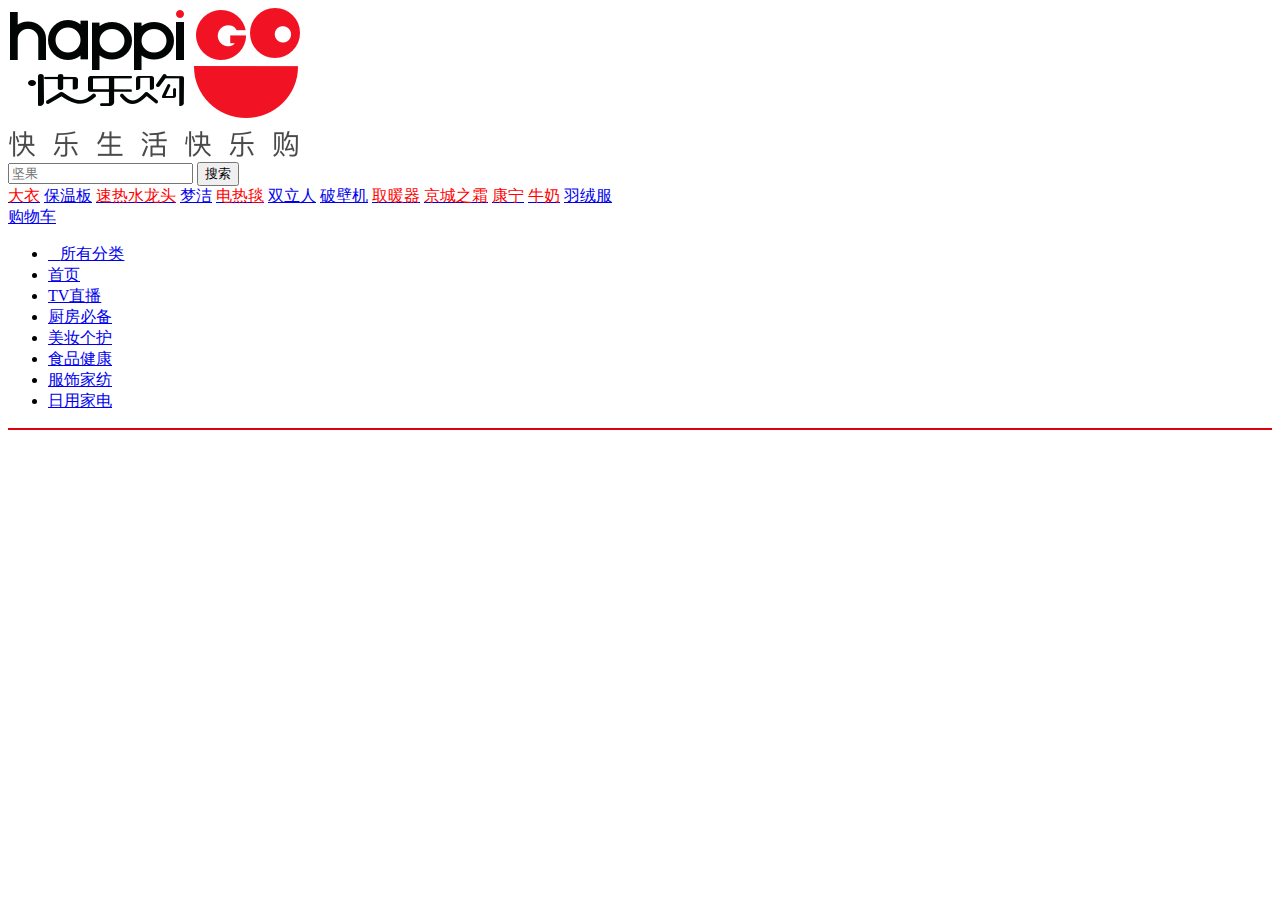
<file: header.html>
<!DOCTYPE html>
<html>
	<head>
		<meta charset="UTF-8">
		<title></title>
	</head>
	<body>
		<!--header_center-->
		<div id="header_center">
			<div class="header_center">
				<div class="h_c_logo">
					<a href="#"><img src="image/logo.png"></a>
				</div>

				<div class="h_c_search">
					<div class="search_input">
						<i class="icon iconfont iconsearch"> </i>

						<form id="form1">
								<input autocomplete="off" hc="坚果" placeholder="坚果" id="keyword" class="txt_searchbox" type="text" name="keyword" value="">
								<input class="btn_search" type="button" value="搜索">
						</form>
					</div>
					<div class="search_key">
						<a href="#" target="_blank" title="大衣"><span style="color:#f00">大衣</span></a>
						<a href="#" target="_blank" title="保温板"> 保温板</a>
						<a href="#" target="_blank" title="速热水龙头"><span style="color:#f00">速热水龙头</span></a>
						<a href="#" target="_blank" title="梦洁">梦洁</a>
						<a href="#" target="_blank" title="电热毯"><span style="color:#f00">电热毯</span></a>
						<a href="#" target="_blank" title="双立人">双立人</a>
						<a href="#" target="_blank" title="破壁机">破壁机</a>
						<a href="#" target="_blank" title="取暖器"><span style="color:#f00">取暖器</span></a>
						<a href="#" target="_blank" title="京城之霜"><span style="color:#f00">京城之霜</span></a>
						<a href="#" target="_blank" title="康宁"><span style="color:#f00">康宁</span></a>
						<a href="#" target="_blank" title="牛奶"><span style="color:#f00">牛奶</span></a>
						<a href="#" target="_blank" title="羽绒服">羽绒服</a>
					</div>
				</div>
				<div class="h_c_right">
					<a href="#" class="h_c_r_car">
						<i class="iconfont_car iconfont"></i>
						<span>购物车</span>
					</a>
				</div>
			</div>
		</div>
		<!--nav-->
		<div id="nav">
			<div style="border-bottom: 2px solid #df0010;">
				<div class="w1090">
					<div class="full_nav">
						<ul class="nav">
							<li class="li_all_type">
								<a href="#"><i class="iconfont b_down"></i>所有分类</a>
							</li>
							<li class="home  on"><a href="/">首页</a></li>
							<li><a href="#">TV直播</a></li>
							<li><a href="#">厨房必备</a></li>
							<li><a href="#">美妆个护</a></li>
							<li><a href="#">食品健康</a></li>
							<li><a href="#">服饰家纺</a></li>
							<li><a href="#">日用家电</a></li>
						</ul>
						<!--首页分类-->
						<div class="index_type" style="display: none;">
							<ul class="index_type_ul">
								<li class="li_has_down">
									<a class="type_color" target="_blank" href="#">
										<i class="iconfont i_type i_type_mwcf"></i> &nbsp 个护美妆  &nbsp<i class="iconfont icontypearrow"></i>
									</a>
									<div class="nav_type_list" style="display: none;">
										<ul class="se_type">
											<li class="ClearFix">
												<a class="type_tit" href="#">面部护理<i class="iconfont"></i></a>
												<div class="three_type">
													<a target="_blank" href="#">面膜</a>
													<a target="_blank" href="#">乳液面霜</a>
													<a target="_blank" href="#">精华</a>
													<a target="_blank" href="#">护肤套组</a>
													<a target="_blank" href="#">防晒隔离</a>
													<a target="_blank" href="#">爽肤水</a>
													<a target="_blank" href="#">洁面乳</a>
													<a target="_blank" href="#">眼部护理</a>
													<a target="_blank" href="#">眼膜</a>
												</div>
											</li>
											<li class="ClearFix">
												<a class="type_tit" href="#">香水彩妆<i class="iconfont"></i></a>
												<div class="three_type">
													<a target="_blank" href="#">唇膏唇彩</a>
													<a target="_blank" href="#">遮瑕</a>
													<a target="_blank" href="#">粉底粉饼</a>
													<a target="_blank" href="#">睫毛膏</a>
													<a target="_blank" href="#">眉笔</a>
													<a target="_blank" href="#">眼影/眼线</a>
													<a target="_blank" href="#">彩妆工具</a>
													<a target="_blank" href="#">卸妆</a>
													<a target="_blank" href="#">眼部护理</a>
													<a target="_blank" href="#">女士香水</a>
												</div>
											</li>
											<li class="ClearFix">
												<a class="type_tit" href="#">美发护发<i class="iconfont"></i></a>
												<div class="three_type">
													<a target="_blank" href="#">洗发水</a>
													<a target="_blank" href="#">护发素</a>
													<a target="_blank" href="#">洗护套装</a>
													<a target="_blank" href="#">卷发棒</a>
													<a target="_blank" href="#">电吹风</a>
													<a target="_blank" href="#">染发</a>
													<a target="_blank" href="#">电吹风</a>
													<a target="_blank" href="#">染发</a>
												</div>
											</li>
											<li class="ClearFix">
												<a class="type_tit" href="#">身体护理<i class="iconfont"></i></a>
												<div class="three_type">
													<a target="_blank" href="#">私密护理</a>
													<a target="_blank" href="#">手工皂</a>
													<a target="_blank" href="#">美容养颜</a>
													<a target="_blank" href="#">磨砂膏</a>
													<a target="_blank" href="#">沐浴露</a>
													<a target="_blank" href="#">手足护理</a>
													<a target="_blank" href="#">身体乳</a>
													<a target="_blank" href="#">香薰精油</a>
													<a target="_blank" href="#">卫生巾</a>
													<a target="_blank" href="#">纤体瘦身</a>
												</div>
											</li>
											<li class="ClearFix">
												<a class="type_tit" href="#">美容工具<i class="iconfont"></i></a>
												<div class="three_type">
													<a target="_blank" href="#">美容仪</a>
													<a target="_blank" href="#">洁面仪</a>
													<a target="_blank" href="#">理发器</a>
													<a target="_blank" href="#">剃须刀</a>
													<a target="_blank" href="#">剃毛器</a>
													<a target="_blank" href="#">美容配件</a>
													<a target="_blank" href="#">剃毛器</a>
													<a target="_blank" href="#">美容配件</a>
												</div>
											</li>
											<li class="ClearFix">
												<a class="type_tit" href="#">口腔护理<i class="iconfont"></i></a>
												<div class="three_type">
													<a target="_blank" href="#">牙膏</a>
													<a target="_blank" href="#">牙刷</a>
												</div>
											</li>
										</ul>
									</div>
								</li>
								<li class="li_has_down">
										<!--食品健康 餐厨日用 服装配饰 布艺家纺 家电数码 品牌馆-->
									<a class="type_color" target="_blank" href="#">
										<i class="iconfont i_type i_type_mwcf"></i> &nbsp 食品健康    &nbsp<i class="iconfont icontypearrow"></i>
									</a>
									<div class="nav_type_list" style="display: none;">
										<ul class="se_type">
											<li class="ClearFix">
												<a class="type_tit" href="#">饮料冲调<i class="iconfont"></i></a>
												<div class="three_type">
													<a target="_blank" href="#">牛奶/酸奶</a>
													<a target="_blank" href="#">麦片/代餐粉</a>
													<a target="_blank" href="#">蜂蜜</a>
													<a target="_blank" href="#">冲调饮品</a>
													<a target="_blank" href="#">红糖/黑糖</a>
													<a target="_blank" href="#">咖啡</a>
													<a target="_blank" href="#">红糖/黑糖</a>
													<a target="_blank" href="#">咖啡</a>
												</div>
											</li>
											<li class="ClearFix">
												<a class="type_tit" href="#">粮油调味<i class="iconfont"></i></a>
												<div class="three_type">
													<a target="_blank" href="#">米面</a>
													<a target="_blank" href="#">五谷</a>
													<a target="_blank" href="#">食用油</a>
													<a target="_blank" href="#">速食食品</a>
													<a target="_blank" href="#">南北干货</a>
													<a target="_blank" href="#">调料</a>
													<a target="_blank" href="#">腊味</a>
													<a target="_blank" href="#">调料</a>
													<a target="_blank" href="#">腊味</a>
												</div>
											</li>
											<li class="ClearFix">
												<a class="type_tit" href="#">酒水茗茶<i class="iconfont"></i></a>
												<div class="three_type">
													<a target="_blank" href="#">白酒</a>
													<a target="_blank" href="#">进口红酒</a>
													<a target="_blank" href="#">国产红酒</a>
													<a target="_blank" href="#">啤酒</a>
													<a target="_blank" href="#">黑茶/普洱</a>
													<a target="_blank" href="#">红茶/绿茶</a>
													<a target="_blank" href="#">花草茶</a>
												</div>
											</li>
											<li class="ClearFix">
													<a class="type_tit" href="#">休闲食品<i class="iconfont"></i></a>
													<div class="three_type">
														<a target="_blank" href="#">坚果/果干</a>
														<a target="_blank" href="#">饼干糕点</a>
														<a target="_blank" href="#">糖果/巧克力</a>
														<a target="_blank" href="#">零食</a>
														<a target="_blank" href="#">麻辣零食</a>
														<a target="_blank" href="#">饼干糕点</a>
														<a target="_blank" href="#">糖果/巧克力</a>
														<a target="_blank" href="#">零食</a>
													</div>
											</li>
											<li class="ClearFix">
												<a class="type_tit" href="#">营养保健<i class="iconfont"></i></a>
												<div class="three_type">
													<a target="_blank" href="#">红枣/枸杞</a>
													<a target="_blank" href="#">女性保养</a>
													<a target="_blank" href="#">阿胶/燕窝</a>
													<a target="_blank" href="#">传统滋补</a>
													<a target="_blank" href="#">基本保健</a>
													<a target="_blank" href="#">瘦身/酵素</a>
													<a target="_blank" href="#">花草茶</a>
												</div>
											</li>
											<li class="ClearFix">
												<a class="type_tit" href="#">生鲜食品<i class="iconfont"></i></a>
												<div class="three_type">
													<a target="_blank" href="#">新鲜果蔬</a>
													<a target="_blank" href="#">肉类</a>
													<a target="_blank" href="#">家禽蛋类</a>
													<a target="_blank" href="#">大闸蟹</a>
													<a target="_blank" href="#">生鲜水产</a>
												</div>
											</li>
										</ul>
									</div>
								</li>
								<li class="li_has_down">
										<!--食品健康 餐厨日用 服装配饰 布艺家纺 家电数码 品牌馆-->
									<a class="type_color" target="_blank" href="#">
										<i class="iconfont i_type i_type_mwcf"></i> &nbsp 餐厨日用  &nbsp<i class="iconfont icontypearrow"></i>
									</a>
									<div class="nav_type_list" style="display: none;">
										<ul class="se_type">
											<li class="ClearFix">
												<a class="type_tit" href="#">烹饪锅具<i class="iconfont"></i></a>
												<div class="three_type">
													<a href="#">透明锅</a>
													<a href="#">炒锅/煎锅</a>
													<a href="#">汤锅/奶锅</a>
													<a href="#">大牌锅具</a>
													<a href="#">高速快锅</a>
													<a href="#">煲</a>
													<a href="#">炒锅/煎锅</a>
													<a href="#">汤锅/奶锅</a>
												</div>
											</li>
											<li class="ClearFix">
												<a class="type_tit" href="#">生活用品<i class="iconfont"></i></a>
												<div class="three_type">
													<a href="#">个人清洁</a>
													<a href="#">厨房用品</a>
													<a href="#">日常用品</a>
													<a href="#">个人清洁</a>
													<a href="#">厨房用品</a>
													<a href="#">日常用品</a>
													<a href="#">日常用品</a>
												</div>
											</li>
											<li class="ClearFix">
												<a class="type_tit" href="#">厨房电器<i class="iconfont"></i></a>
												<div class="three_type">
													<a href="#">电热水龙头</a>
													<a href="#">保温板</a>
													<a href="#">破壁/豆浆机</a>
													<a href="#">养生/电水壶</a>
													<a href="#">电饭煲</a>
													<a href="#">电炖/电火锅</a>
													<a href="#">电压力/电蒸锅</a>
													<a href="#">烤箱/微波炉</a>
													<a href="#">净水设备</a>
													<a href="#">料理/研磨机</a>
													<a href="#">榨汁/原汁机</a>
													<a href="#">酵素/酸奶机</a>
													<a href="#">面包/和面机</a>
													<a href="#">吐司/煮蛋器</a>
													<a href="#">烟灶消热</a>
													<a href="#">炉具</a>
													<a href="#">消毒/保洁柜</a>
													<a href="#">洗碗机</a>
													<a href="#">咖啡机</a>
													<a href="#">甜点机</a>
													<a href="#">冰淇淋机</a>
												</div>
											</li>
											<li class="ClearFix">
												<a class="type_tit" href="#">清洁收纳<i class="iconfont"></i></a>
												<div class="three_type">
													<a href="#">清洁用品</a>
													<a href="#">收纳用品</a>
													<a href="#">晾晒置物</a>
													<a href="#">清洁用品</a>
													<a href="#">收纳用品</a>
													<a href="#">晾晒置物</a>
													<a href="#">清洁用品</a>
												</div>
											</li>
											<li class="ClearFix">
												<a class="type_tit" href="#">厨房用具<i class="iconfont"></i></a>
												<div class="three_type">
													<a href="#">刀</a>
													<a href="#">砧板/托盘</a>
													<a href="#">保鲜盒/罐</a>
													<a href="#">米箱</a>
													<a href="#">刀</a>
													<a href="#">砧板/托盘</a>
													<a href="#">保鲜盒/罐</a>
													<a href="#">米箱</a>
												</div>
											</li>
											<li class="ClearFix">
												<a class="type_tit" href="#">厨房配件<i class="iconfont"></i></a>
												<div class="three_type">
													<a href="#">保温饭盒</a>
													<a href="#">置物架</a>
													<a href="#">冰箱收纳</a>
													<a href="#">调料收纳</a>
													<a href="#">厨房小工具</a>
													<a href="#">厨房清洁</a>
													<a href="#">厨房小工具</a>
													<a href="#">厨房清洁</a>
												</div>
											</li>
											<li class="ClearFix">
												<a class="type_tit" href="#">家装建材<i class="iconfont"></i></a>
												<div class="three_type">
													<a href="#">照明灯具</a>
													<a href="#">卫浴用品</a>
													<a href="#">其他</a>
												</div>
											</li>
										</ul>
									</div>
								</li>
								<li class="li_has_down">
									<!--食品健康 餐厨日用 服装配饰 布艺家纺 家电数码 品牌馆-->
									<a class="type_color" target="_blank" href="#">
											<i class="iconfont i_type i_type_mwcf"></i> &nbsp 服装配饰  &nbsp<i class="iconfont icontypearrow"></i>
									</a>
									<div class="nav_type_list" style="display: none;">
										<ul class="se_type">
											<li class="ClearFix">
												<a class="type_tit" href="#">面部护理<i class="iconfont"></i></a>
												<div class="three_type">
													<a target="_blank" href="#">面膜</a>
													<a target="_blank" href="#">乳液面霜</a>
													<a target="_blank" href="#">精华</a>
													<a target="_blank" href="#">护肤套组</a>
													<a target="_blank" href="#">防晒隔离</a>
													<a target="_blank" href="#">爽肤水</a>
													<a target="_blank" href="#">洁面乳</a>
													<a target="_blank" href="#">眼部护理</a>
													<a target="_blank" href="#">眼膜</a>
												</div>
											</li>
											<li class="ClearFix">
												<a class="type_tit" href="#">香水彩妆<i class="iconfont"></i></a>
												<div class="three_type">
													<a target="_blank" href="#">唇膏唇彩</a>
													<a target="_blank" href="#">遮瑕</a>
													<a target="_blank" href="#">粉底粉饼</a>
													<a target="_blank" href="#">睫毛膏</a>
													<a target="_blank" href="#">眉笔</a>
													<a target="_blank" href="#">眼影/眼线</a>
													<a target="_blank" href="#">彩妆工具</a>
													<a target="_blank" href="#">卸妆</a>
													<a target="_blank" href="#">眼部护理</a>
													<a target="_blank" href="#">女士香水</a>
												</div>
											</li>
											<li class="ClearFix">
												<a class="type_tit" href="#">美发护发<i class="iconfont"></i></a>
												<div class="three_type">
														<a target="_blank" href="#">洗发水</a>
														<a target="_blank" href="#">护发素</a>
														<a target="_blank" href="#">洗护套装</a>
														<a target="_blank" href="#">卷发棒</a>
														<a target="_blank" href="#">电吹风</a>
														<a target="_blank" href="#">染发</a>
														<a target="_blank" href="#">电吹风</a>
														<a target="_blank" href="#">染发</a>
												</div>
											</li>
											<li class="ClearFix">
												<a class="type_tit" href="#">身体护理<i class="iconfont"></i></a>
												<div class="three_type">
													<a target="_blank" href="#">私密护理</a>
													<a target="_blank" href="#">手工皂</a>
													<a target="_blank" href="#">美容养颜</a>
													<a target="_blank" href="#">磨砂膏</a>
													<a target="_blank" href="#">沐浴露</a>
													<a target="_blank" href="#">手足护理</a>
													<a target="_blank" href="#">身体乳</a>
													<a target="_blank" href="#">香薰精油</a>
													<a target="_blank" href="#">卫生巾</a>
													<a target="_blank" href="#">纤体瘦身</a>
												</div>
											</li>
											<li class="ClearFix">
												<a class="type_tit" href="#">美容工具<i class="iconfont"></i></a>
												<div class="three_type">
													<a target="_blank" href="#">美容仪</a>
													<a target="_blank" href="#">洁面仪</a>
													<a target="_blank" href="#">理发器</a>
													<a target="_blank" href="#">剃须刀</a>
													<a target="_blank" href="#">剃毛器</a>
													<a target="_blank" href="#">美容配件</a>
													<a target="_blank" href="#">剃毛器</a>
													<a target="_blank" href="#">美容配件</a>
												</div>
											</li>
											<li class="ClearFix">
												<a class="type_tit" href="#">口腔护理<i class="iconfont"></i></a>
												<div class="three_type">
													<a target="_blank" href="#">牙膏</a>
													<a target="_blank" href="#">牙刷</a>
												</div>
											</li>
										</ul>
									</div>
								</li>
								<li class="li_has_down">
										<!--食品健康 餐厨日用 服装配饰 布艺家纺 家电数码 品牌馆-->
										<a class="type_color" target="_blank" href="#">
												<i class="iconfont i_type i_type_mwcf"></i> &nbsp 布艺家纺  &nbsp<i class="iconfont icontypearrow"></i>
										</a>
										<div class="nav_type_list" style="display: none;">
											<ul class="se_type">
												<li class="ClearFix">
													<a class="type_tit" href="#">面部护理<i class="iconfont"></i></a>
													<div class="three_type">
														<a target="_blank" href="#">面膜</a>
														<a target="_blank" href="#">乳液面霜</a>
														<a target="_blank" href="#">精华</a>
														<a target="_blank" href="#">护肤套组</a>
														<a target="_blank" href="#">防晒隔离</a>
														<a target="_blank" href="#">爽肤水</a>
														<a target="_blank" href="#">洁面乳</a>
														<a target="_blank" href="#">眼部护理</a>
														<a target="_blank" href="#">眼膜</a>
													</div>
												</li>
												<li class="ClearFix">
													<a class="type_tit" href="#">香水彩妆<i class="iconfont"></i></a>
													<div class="three_type">
														<a target="_blank" href="#">唇膏唇彩</a>
														<a target="_blank" href="#">遮瑕</a>
														<a target="_blank" href="#">粉底粉饼</a>
														<a target="_blank" href="#">睫毛膏</a>
														<a target="_blank" href="#">眉笔</a>
														<a target="_blank" href="#">眼影/眼线</a>
														<a target="_blank" href="#">彩妆工具</a>
														<a target="_blank" href="#">卸妆</a>
														<a target="_blank" href="#">眼部护理</a>
														<a target="_blank" href="#">女士香水</a>
													</div>
												</li>
												<li class="ClearFix">
													<a class="type_tit" href="#">美发护发<i class="iconfont"></i></a>
													<div class="three_type">
															<a target="_blank" href="#">洗发水</a>
															<a target="_blank" href="#">护发素</a>
															<a target="_blank" href="#">洗护套装</a>
															<a target="_blank" href="#">卷发棒</a>
															<a target="_blank" href="#">电吹风</a>
															<a target="_blank" href="#">染发</a>
															<a target="_blank" href="#">电吹风</a>
															<a target="_blank" href="#">染发</a>
													</div>
												</li>
												<li class="ClearFix">
													<a class="type_tit" href="#">身体护理<i class="iconfont"></i></a>
													<div class="three_type">
														<a target="_blank" href="#">私密护理</a>
														<a target="_blank" href="#">手工皂</a>
														<a target="_blank" href="#">美容养颜</a>
														<a target="_blank" href="#">磨砂膏</a>
														<a target="_blank" href="#">沐浴露</a>
														<a target="_blank" href="#">手足护理</a>
														<a target="_blank" href="#">身体乳</a>
														<a target="_blank" href="#">香薰精油</a>
														<a target="_blank" href="#">卫生巾</a>
														<a target="_blank" href="#">纤体瘦身</a>
													</div>
												</li>
												<li class="ClearFix">
													<a class="type_tit" href="#">美容工具<i class="iconfont"></i></a>
													<div class="three_type">
														<a target="_blank" href="#">美容仪</a>
														<a target="_blank" href="#">洁面仪</a>
														<a target="_blank" href="#">理发器</a>
														<a target="_blank" href="#">剃须刀</a>
														<a target="_blank" href="#">剃毛器</a>
														<a target="_blank" href="#">美容配件</a>
														<a target="_blank" href="#">剃毛器</a>
														<a target="_blank" href="#">美容配件</a>
													</div>
												</li>
												<li class="ClearFix">
													<a class="type_tit" href="#">口腔护理<i class="iconfont"></i></a>
													<div class="three_type">
														<a target="_blank" href="#">牙膏</a>
														<a target="_blank" href="#">牙刷</a>
													</div>
												</li>
											</ul>
										</div>
								</li>
								<li class="li_has_down">
										<a class="type_color" target="_blank" href="#">
											<i class="iconfont i_type i_type_mwcf"></i> &nbsp 家电数码  &nbsp<i class="iconfont icontypearrow"></i>
										</a>
										<div class="nav_type_list" style="display: none;">
											<ul class="se_type">
												<li class="ClearFix">
													<a class="type_tit" href="#">面部护理<i class="iconfont"></i></a>
													<div class="three_type">
														<a target="_blank" href="#">面膜</a>
														<a target="_blank" href="#">乳液面霜</a>
														<a target="_blank" href="#">精华</a>
														<a target="_blank" href="#">护肤套组</a>
														<a target="_blank" href="#">防晒隔离</a>
														<a target="_blank" href="#">爽肤水</a>
														<a target="_blank" href="#">洁面乳</a>
														<a target="_blank" href="#">眼部护理</a>
														<a target="_blank" href="#">眼膜</a>
													</div>
												</li>
												<li class="ClearFix">
													<a class="type_tit" href="#">香水彩妆<i class="iconfont"></i></a>
													<div class="three_type">
														<a target="_blank" href="#">唇膏唇彩</a>
														<a target="_blank" href="#">遮瑕</a>
														<a target="_blank" href="#">粉底粉饼</a>
														<a target="_blank" href="#">睫毛膏</a>
														<a target="_blank" href="#">眉笔</a>
														<a target="_blank" href="#">眼影/眼线</a>
														<a target="_blank" href="#">彩妆工具</a>
														<a target="_blank" href="#">卸妆</a>
														<a target="_blank" href="#">眼部护理</a>
														<a target="_blank" href="#">女士香水</a>
													</div>
												</li>
												<li class="ClearFix">
													<a class="type_tit" href="#">美发护发<i class="iconfont"></i></a>
													<div class="three_type">
														<a target="_blank" href="#">洗发水</a>
														<a target="_blank" href="#">护发素</a>
														<a target="_blank" href="#">洗护套装</a>
														<a target="_blank" href="#">卷发棒</a>
														<a target="_blank" href="#">电吹风</a>
														<a target="_blank" href="#">染发</a>
														<a target="_blank" href="#">电吹风</a>
														<a target="_blank" href="#">染发</a>
													</div>
												</li>
												<li class="ClearFix">
													<a class="type_tit" href="#">身体护理<i class="iconfont"></i></a>
													<div class="three_type">
														<a target="_blank" href="#">私密护理</a>
														<a target="_blank" href="#">手工皂</a>
														<a target="_blank" href="#">美容养颜</a>
														<a target="_blank" href="#">磨砂膏</a>
														<a target="_blank" href="#">沐浴露</a>
														<a target="_blank" href="#">手足护理</a>
														<a target="_blank" href="#">身体乳</a>
														<a target="_blank" href="#">香薰精油</a>
														<a target="_blank" href="#">卫生巾</a>
														<a target="_blank" href="#">纤体瘦身</a>
													</div>
												</li>
												<li class="ClearFix">
													<a class="type_tit" href="#">美容工具<i class="iconfont"></i></a>
													<div class="three_type">
														<a target="_blank" href="#">美容仪</a>
														<a target="_blank" href="#">洁面仪</a>
														<a target="_blank" href="#">理发器</a>
														<a target="_blank" href="#">剃须刀</a>
														<a target="_blank" href="#">剃毛器</a>
														<a target="_blank" href="#">美容配件</a>
														<a target="_blank" href="#">剃毛器</a>
														<a target="_blank" href="#">美容配件</a>
													</div>
												</li>
												<li class="ClearFix">
													<a class="type_tit" href="#">口腔护理<i class="iconfont"></i></a>
													<div class="three_type">
														<a target="_blank" href="#">牙膏</a>
														<a target="_blank" href="#">牙刷</a>
													</div>
												</li>
											</ul>
										</div>
								</li>
								<li class="li_has_down">
									<!--食品健康 餐厨日用 服装配饰 布艺家纺 家电数码 品牌馆-->
									<a class="type_color" target="_blank" href="#">
										<i class="iconfont i_type i_type_mwcf"></i> &nbsp &nbsp 品牌馆  &nbsp &nbsp<i class="iconfont icontypearrow"></i>
									</a>
									<div class="nav_type_list" style="display: none;">
										<ul class="se_type">
											<li class="ClearFix">
												<a class="type_tit" href="#">烹饪锅具<i class="iconfont"></i></a>
												<div class="three_type">
													<a href="#">透明锅</a>
													<a href="#">炒锅/煎锅</a>
													<a href="#">汤锅/奶锅</a>
													<a href="#">大牌锅具</a>
													<a href="#">高速快锅</a>
													<a href="#">煲</a>
													<a href="#">炒锅/煎锅</a>
													<a href="#">汤锅/奶锅</a>
												</div>
											</li>
											<li class="ClearFix">
												<a class="type_tit" href="#">生活用品<i class="iconfont"></i></a>
												<div class="three_type">
													<a href="#">个人清洁</a>
													<a href="#">厨房用品</a>
													<a href="#">日常用品</a>
													<a href="#">个人清洁</a>
													<a href="#">厨房用品</a>
													<a href="#">日常用品</a>
													<a href="#">日常用品</a>
												</div>
											</li>
											<li class="ClearFix">
												<a class="type_tit" href="#">厨房电器<i class="iconfont"></i></a>
												<div class="three_type">
													<a href="#">电热水龙头</a>
													<a href="#">保温板</a>
													<a href="#">破壁/豆浆机</a>
													<a href="#">养生/电水壶</a>
													<a href="#">电饭煲</a>
													<a href="#">电炖/电火锅</a>
													<a href="#">电压力/电蒸锅</a>
													<a href="#">烤箱/微波炉</a>
													<a href="#">净水设备</a>
													<a href="#">料理/研磨机</a>
													<a href="#">榨汁/原汁机</a>
													<a href="#">酵素/酸奶机</a>
													<a href="#">面包/和面机</a>
													<a href="#">吐司/煮蛋器</a>
													<a href="#">烟灶消热</a>
													<a href="#">炉具</a>
													<a href="#">消毒/保洁柜</a>
													<a href="#">洗碗机</a>
													<a href="#">咖啡机</a>
													<a href="#">甜点机</a>
													<a href="#">冰淇淋机</a>
												</div>
											</li>
											<li class="ClearFix">
												<a class="type_tit" href="#">清洁收纳<i class="iconfont"></i></a>
												<div class="three_type">
													<a href="#">清洁用品</a>
													<a href="#">收纳用品</a>
													<a href="#">晾晒置物</a>
													<a href="#">清洁用品</a>
													<a href="#">收纳用品</a>
													<a href="#">晾晒置物</a>
													<a href="#">清洁用品</a>
												</div>
											</li>
											<li class="ClearFix">
												<a class="type_tit" href="#">厨房用具<i class="iconfont"></i></a>
												<div class="three_type">
													<a href="#">刀</a>
													<a href="#">砧板/托盘</a>
													<a href="#">保鲜盒/罐</a>
													<a href="#">米箱</a>
													<a href="#">刀</a>
													<a href="#">砧板/托盘</a>
													<a href="#">保鲜盒/罐</a>
													<a href="#">米箱</a>
												</div>
											</li>
											<li class="ClearFix">
												<a class="type_tit" href="#">厨房配件<i class="iconfont"></i></a>
												<div class="three_type">
													<a href="#">保温饭盒</a>
													<a href="#">置物架</a>
													<a href="#">冰箱收纳</a>
													<a href="#">调料收纳</a>
													<a href="#">厨房小工具</a>
													<a href="#">厨房清洁</a>
													<a href="#">厨房小工具</a>
													<a href="#">厨房清洁</a>
												</div>
											</li>
											<li class="ClearFix">
												<a class="type_tit" href="#">家装建材<i class="iconfont"></i></a>
												<div class="three_type">
													<a href="#">照明灯具</a>
													<a href="#">卫浴用品</a>
													<a href="#">其他</a>
												</div>
											</li>
										</ul>
									</div>
								</li>
							</ul>
						</div>
					</div>

				</div>
			</div>
		</div>
	</body>
</html>
</file>
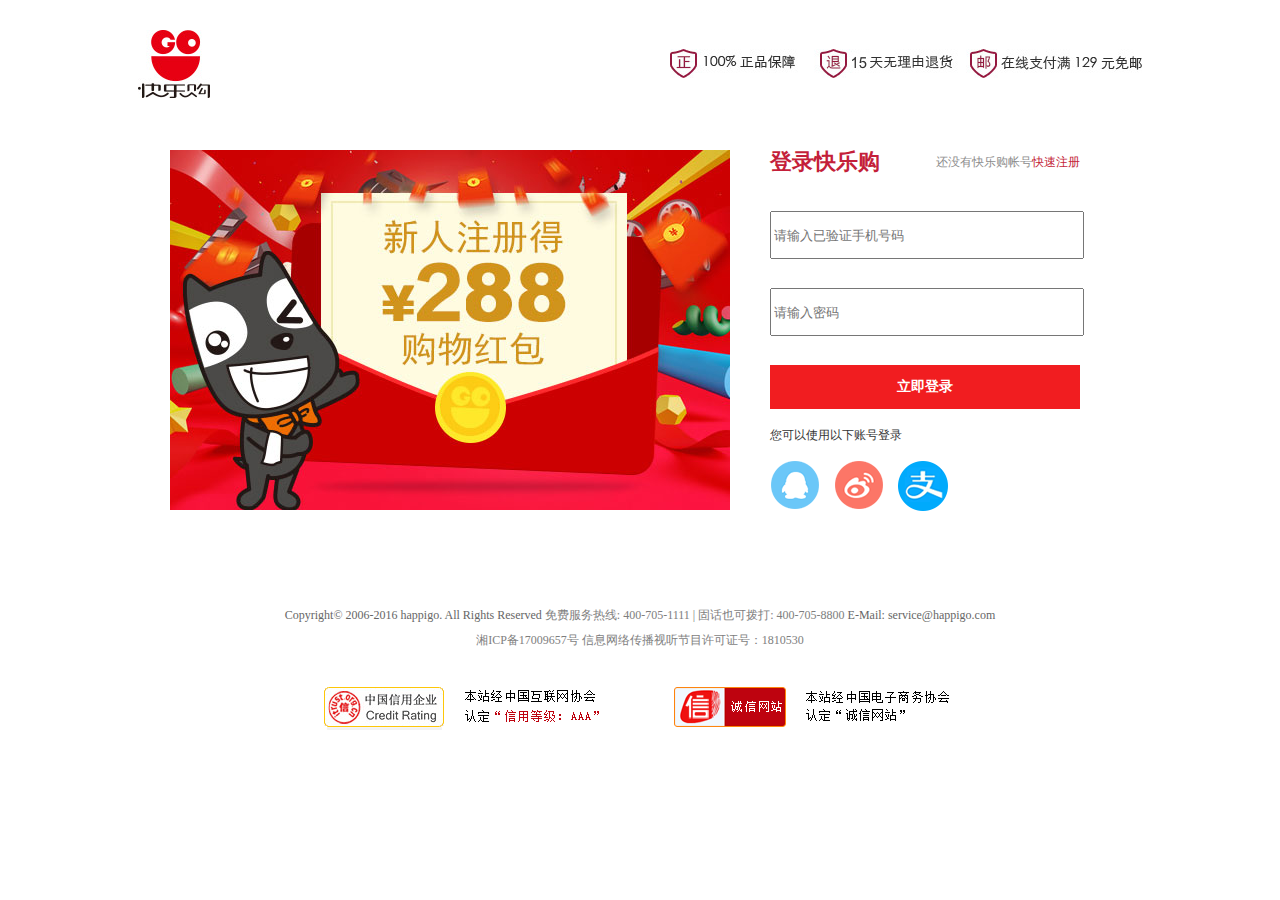
<file: login.html>
<!DOCTYPE html>
<html>
	<head>
		<meta charset="UTF-8">
		<title></title>
		<link rel="stylesheet" type="text/css" href="css/reset.css"/>
		<link rel="stylesheet" type="text/css" href="css/regAndLog.css"/>
		<link rel="stylesheet" type="text/css" href="css/login.css"/>
		<script src="js/jquery.min.js"></script>
		<!--<script src="js/register.js"></script>-->
	</head>
	<body>
	<!--头部-->
    <div class="top ">
        <div class="h_c_logo">
            <a href="#">
                <img src="image/logo.jpg">
            </a>
        </div>
        <div class="h_c_right">
            <img src="image/topR.jpg">
        </div>
    </div>

	<!--center-->
	<div class="login_box">
		<div class="logn_b_l">
            <img  src="image/zhuce.jpg">
		</div>

		<div class="logn_b_r">
            <div class="login_h2 ">
                <h2>登录快乐购</h2>
                <div class="lognrtop">还没有快乐购帐号<a href="register.html">快速注册</a></div>
            </div>
			<div class="zc">
            	<form action="php/login.php" method="get">
            		<div class = "item1">
            			<input type="text" id ="uname"  name="uname" placeholder="请输入已验证手机号码" />
            			<span id="error_user" class="error error_user" style="display: none">不存在</span>
            			<span id="succ_user" class="succ succ_user" style="display: none">正&nbsp;确</span>
            			<div class="err_box">
                            <div class="err_msg err_msg1" style="display: none;" id="error_mobile"><i class="icon_err"></i>请输入11位手机号码</div>
                         </div>
            		</div>
            		<div class = "item3">
            			<input type="password" id ="pwd" name="pwd" placeholder="请输入密码" />
            			<span id="error_pass" class="error_pass" style="display: none">密码错误</span>
            			<span id="succ_pass" class="succ_pass" style="display: none">正&nbsp;确</span>
            			<div class="err_box">
                            <div class="err_msg err_msg3" style="display: none" id="error_password"><i class="icon_err"></i>密码2-20位，可能为字母、数字或下划线的组合</div>
                        </div>
            		</div>
            		<div class="login-btn">
                        <a id="loginsubmit" tabindex="7" class="btn-img btn-entry" href="#" style="background:#F11D20">立即登录</a>
                   </div>
                    <div class="coagent">
                        <h5>您可以使用以下账号登录</h5>
                        <ul>
                            <li>
                                <a class="hz_xl"  title="QQ"><img src="image/dl1.png"/></a>
                            </li>
                            <li>
                                <a class="hz_qq"  title="新浪微博"><img src="image/dl2.png"/></a>
                            </li>
                            <li>
                                <a class="hz_zfb"  title="支付宝"><img src="image/dl3.png"/></a>
                            </li>
                        </ul>
                    </div>
            	</form>
            </div>
        </div>


    	<!--底部-->
	    <div class="footer">
	    	<div class="footer_bottom">
		        <div class="w1200">
		            <p>
		                <span class="font_arial">Copyright© 2006-2016 happigo. All Rights Reserved </span>
		                免费服务热线: 400-705-1111 | 固话也可拨打: 400-705-8800
		                <span class="font_arial">E-Mail: service@happigo.com</span><br>
		                湘ICP备17009657号 信息网络传播视听节目许可证号：1810530
		            </p>
		            <p class="footer_p">
		                <a href="#" class="foot3">
		                    <img src="image/foot_img3.png"></a>
		                <a href="#" class="foot4">
		                    <img src="image/foot_img4.png"></a>
		            </p>
		        </div>
	    	</div>
		</div>
	</div>

	<script src="js/login.js"></script>
	</body>
</html>
</file>
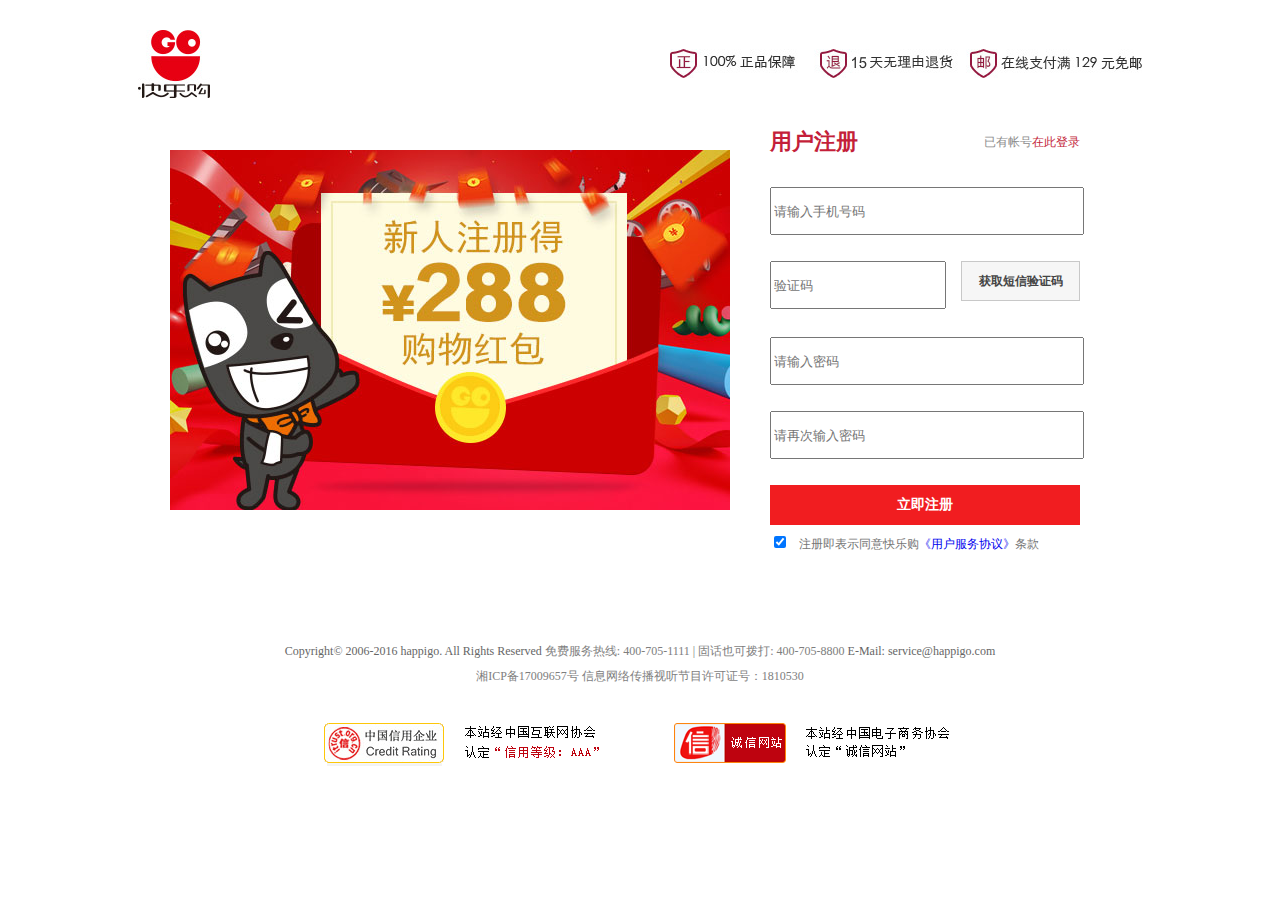
<file: register.html>
<!DOCTYPE html>
<html>
	<head>
		<meta charset="UTF-8">
		<title></title>
		<link rel="stylesheet" type="text/css" href="css/reset.css"/>
		<link rel="stylesheet" type="text/css" href="css/regAndLog.css"/>
		<link rel="stylesheet" type="text/css" href="css/register.css"/>
		<script src="js/jquery.min.js"></script>
		<!--<script src="js/register.js"></script>-->
	</head>
	<body>
	<!--头部-->
    <div class="top ">
        <div class="h_c_logo">
            <a href="#">
                <img src="image/logo.jpg">
            </a>
        </div>
        <div class="h_c_right">
            <img src="image/topR.jpg">
        </div>
    </div>

	<!--center-->
	<div class="login_box">
		<div class="logn_b_l">
            <img  src="image/zhuce.jpg">
		</div>

		<div class="logn_b_r">
            <div class="login_h2 ">
                <h2>用户注册</h2>
                <div class="lognrtop">已有帐号<a href="login.html">在此登录</a></div>
            </div>
			<div class="zc">
            	<form action="php/register.php" method="get">
            		<div class = "item1">
            			<input type="text" id ="uname"  name="uname" placeholder="请输入手机号码" />
            			<span id="error_user1" class="error error_user" style="display: none">已注册</span>
            			<span id="error_user2" class="error error_user" style="display: none">格式错误</span>
            			<span id="succ_user" class="succ succ_user" style="display: none">可&nbsp;用</span>
            			<div class="err_box">
                            <div class="err_msg err_msg1" style="display: none;" id="error_mobile"><i class="icon_err"></i>请输入11位手机号码</div>
                         </div>
            		</div>
            		<div class = "item2">
            			<input type="text"  placeholder="验证码" class="yzm" />
            			<div id="hide_times">获取短信验证码</div>
            		</div>
            		<div class = "item3">
            			<input type="password" id ="pwd" name="pwd" placeholder="请输入密码" />
            			<span id="error_pass" class="error_pass" style="display: none">格式错误</span>
            			<span id="succ_pass" class="succ_pass" style="display: none">可&nbsp;用</span>
            			<div class="err_box">
                            <div class="err_msg err_msg3" style="display: none" id="error_password"><i class="icon_err"></i>密码2-20位，可能为字母、数字或下划线的组合</div>
                        </div>
            		</div>
            		<div class = "item4">
            			<input type="password" id = "apwd" name="apwd" placeholder="请再次输入密码" />
            			<span id="error_notpass" class="error error_notpass " style="display: none">密码不一致</span>
						<span id="succ_notpass" class="succ succ_notpass" style="display: none">密码一致</span>
            			<div class="err_box">
                            <div class="err_msg err_msg4" style="display: none;" id="error_password_confirm"><i class="icon_err"></i>请确认密码</div>
                        </div>
            		</div>
            		<div class="login-btn">
                        <a id="loginsubmit" tabindex="7" class="btn-img btn-entry" href="login.html" style="background:#F11D20">立即注册</a>
                    </div>
                    <div class="agree">
                        <input type="checkbox" class="jdcheckbox" tabindex="8" name="agree" id="agree" checked="checked">
                        <label for="autoLogin">注册即表示同意快乐购<span><a href="#">《用户服务协议》</a></span>条款</label>
                    </div>
            	</form>
            </div>
        </div>


    	<!--底部-->
	    <div class="footer">
	    	<div class="footer_bottom">
		        <div class="w1200">
		            <p>
		                <span class="font_arial">Copyright© 2006-2016 happigo. All Rights Reserved </span>
		                免费服务热线: 400-705-1111 | 固话也可拨打: 400-705-8800
		                <span class="font_arial">E-Mail: service@happigo.com</span><br>
		                湘ICP备17009657号 信息网络传播视听节目许可证号：1810530
		            </p>
		            <p class="footer_p">
		                <a href="#" class="foot3">
		                    <img src="image/foot_img3.png"></a>
		                <a href="#" class="foot4">
		                    <img src="image/foot_img4.png"></a>
		            </p>
		        </div>
	    	</div>
		</div>
	</div>

	<script src="js/register.js"></script>
	</body>
</html>
</file>
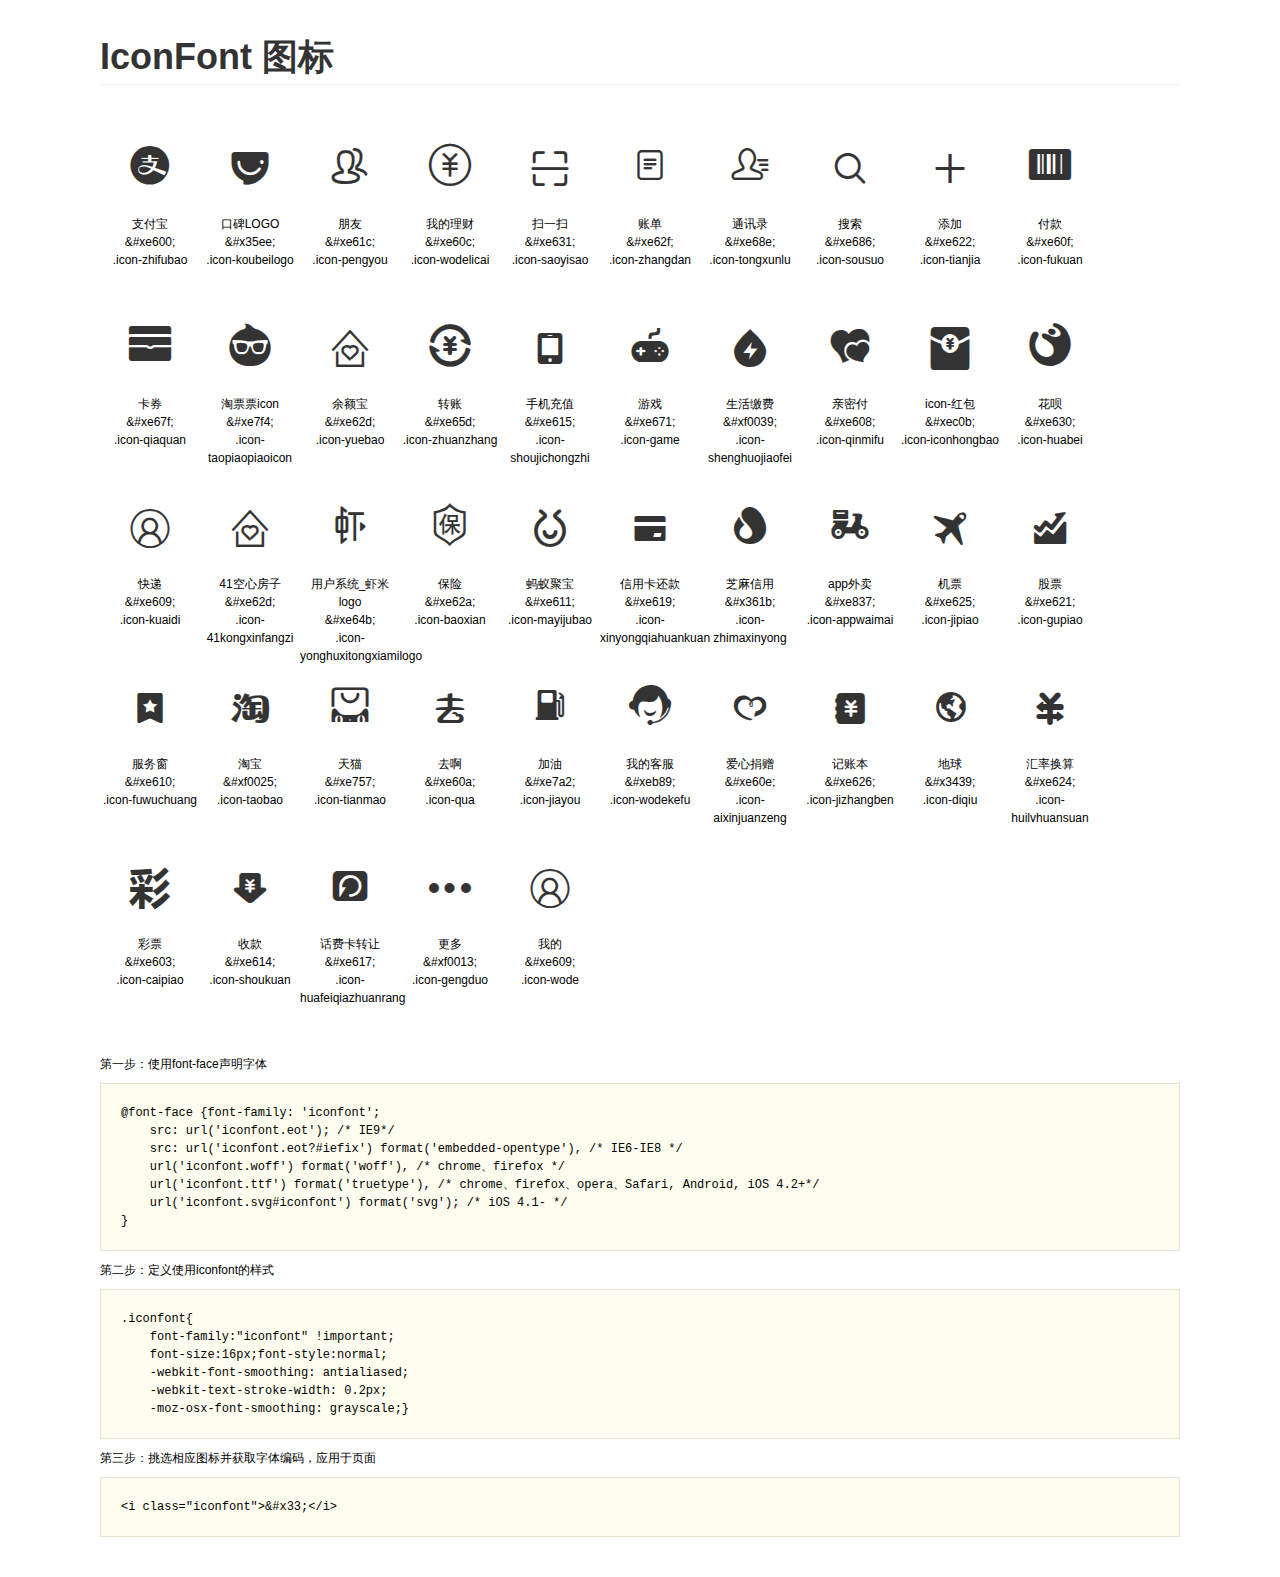
<file: iconfont/demo.html>
<!DOCTYPE html>
<html>
<head>
    <meta charset="utf-8"/>
    <title>IconFont</title>
    <link rel="stylesheet" href="demo.css">
    <link rel="stylesheet" href="iconfont.css">
</head>
<body>
    <div class="main">
        <h1>IconFont 图标</h1>
        <ul class="icon_lists clear">
            
                <li>
                <i class="icon iconfont">&#xe600;</i>
                    <div class="name">支付宝</div>
                    <div class="code">&amp;#xe600;</div>
                    <div class="fontclass">.icon-zhifubao</div>
                </li>
            
                <li>
                <i class="icon iconfont">&#x35ee;</i>
                    <div class="name">口碑LOGO</div>
                    <div class="code">&amp;#x35ee;</div>
                    <div class="fontclass">.icon-koubeilogo</div>
                </li>
            
                <li>
                <i class="icon iconfont">&#xe61c;</i>
                    <div class="name">朋友</div>
                    <div class="code">&amp;#xe61c;</div>
                    <div class="fontclass">.icon-pengyou</div>
                </li>
            
                <li>
                <i class="icon iconfont">&#xe60c;</i>
                    <div class="name">我的理财</div>
                    <div class="code">&amp;#xe60c;</div>
                    <div class="fontclass">.icon-wodelicai</div>
                </li>
            
                <li>
                <i class="icon iconfont">&#xe631;</i>
                    <div class="name">扫一扫</div>
                    <div class="code">&amp;#xe631;</div>
                    <div class="fontclass">.icon-saoyisao</div>
                </li>
            
                <li>
                <i class="icon iconfont">&#xe62f;</i>
                    <div class="name">账单</div>
                    <div class="code">&amp;#xe62f;</div>
                    <div class="fontclass">.icon-zhangdan</div>
                </li>
            
                <li>
                <i class="icon iconfont">&#xe68e;</i>
                    <div class="name">通讯录</div>
                    <div class="code">&amp;#xe68e;</div>
                    <div class="fontclass">.icon-tongxunlu</div>
                </li>
            
                <li>
                <i class="icon iconfont">&#xe686;</i>
                    <div class="name">搜索</div>
                    <div class="code">&amp;#xe686;</div>
                    <div class="fontclass">.icon-sousuo</div>
                </li>
            
                <li>
                <i class="icon iconfont">&#xe622;</i>
                    <div class="name">添加</div>
                    <div class="code">&amp;#xe622;</div>
                    <div class="fontclass">.icon-tianjia</div>
                </li>
            
                <li>
                <i class="icon iconfont">&#xe60f;</i>
                    <div class="name">付款</div>
                    <div class="code">&amp;#xe60f;</div>
                    <div class="fontclass">.icon-fukuan</div>
                </li>
            
                <li>
                <i class="icon iconfont">&#xe67f;</i>
                    <div class="name">卡券</div>
                    <div class="code">&amp;#xe67f;</div>
                    <div class="fontclass">.icon-qiaquan</div>
                </li>
            
                <li>
                <i class="icon iconfont">&#xe7f4;</i>
                    <div class="name">淘票票icon</div>
                    <div class="code">&amp;#xe7f4;</div>
                    <div class="fontclass">.icon-taopiaopiaoicon</div>
                </li>
            
                <li>
                <i class="icon iconfont">&#xe62d;</i>
                    <div class="name">余额宝</div>
                    <div class="code">&amp;#xe62d;</div>
                    <div class="fontclass">.icon-yuebao</div>
                </li>
            
                <li>
                <i class="icon iconfont">&#xe65d;</i>
                    <div class="name">转账</div>
                    <div class="code">&amp;#xe65d;</div>
                    <div class="fontclass">.icon-zhuanzhang</div>
                </li>
            
                <li>
                <i class="icon iconfont">&#xe615;</i>
                    <div class="name">手机充值</div>
                    <div class="code">&amp;#xe615;</div>
                    <div class="fontclass">.icon-shoujichongzhi</div>
                </li>
            
                <li>
                <i class="icon iconfont">&#xe671;</i>
                    <div class="name">游戏</div>
                    <div class="code">&amp;#xe671;</div>
                    <div class="fontclass">.icon-game</div>
                </li>
            
                <li>
                <i class="icon iconfont">&#xf0039;</i>
                    <div class="name">生活缴费</div>
                    <div class="code">&amp;#xf0039;</div>
                    <div class="fontclass">.icon-shenghuojiaofei</div>
                </li>
            
                <li>
                <i class="icon iconfont">&#xe608;</i>
                    <div class="name">亲密付</div>
                    <div class="code">&amp;#xe608;</div>
                    <div class="fontclass">.icon-qinmifu</div>
                </li>
            
                <li>
                <i class="icon iconfont">&#xec0b;</i>
                    <div class="name">icon-红包</div>
                    <div class="code">&amp;#xec0b;</div>
                    <div class="fontclass">.icon-iconhongbao</div>
                </li>
            
                <li>
                <i class="icon iconfont">&#xe630;</i>
                    <div class="name">花呗</div>
                    <div class="code">&amp;#xe630;</div>
                    <div class="fontclass">.icon-huabei</div>
                </li>
            
                <li>
                <i class="icon iconfont">&#xe609;</i>
                    <div class="name">快递</div>
                    <div class="code">&amp;#xe609;</div>
                    <div class="fontclass">.icon-kuaidi</div>
                </li>
            
                <li>
                <i class="icon iconfont">&#xe62d;</i>
                    <div class="name">41空心房子</div>
                    <div class="code">&amp;#xe62d;</div>
                    <div class="fontclass">.icon-41kongxinfangzi</div>
                </li>
            
                <li>
                <i class="icon iconfont">&#xe64b;</i>
                    <div class="name">用户系统_虾米logo</div>
                    <div class="code">&amp;#xe64b;</div>
                    <div class="fontclass">.icon-yonghuxitongxiamilogo</div>
                </li>
            
                <li>
                <i class="icon iconfont">&#xe62a;</i>
                    <div class="name">保险</div>
                    <div class="code">&amp;#xe62a;</div>
                    <div class="fontclass">.icon-baoxian</div>
                </li>
            
                <li>
                <i class="icon iconfont">&#xe611;</i>
                    <div class="name">蚂蚁聚宝</div>
                    <div class="code">&amp;#xe611;</div>
                    <div class="fontclass">.icon-mayijubao</div>
                </li>
            
                <li>
                <i class="icon iconfont">&#xe619;</i>
                    <div class="name">信用卡还款</div>
                    <div class="code">&amp;#xe619;</div>
                    <div class="fontclass">.icon-xinyongqiahuankuan</div>
                </li>
            
                <li>
                <i class="icon iconfont">&#x361b;</i>
                    <div class="name">芝麻信用</div>
                    <div class="code">&amp;#x361b;</div>
                    <div class="fontclass">.icon-zhimaxinyong</div>
                </li>
            
                <li>
                <i class="icon iconfont">&#xe837;</i>
                    <div class="name">app外卖</div>
                    <div class="code">&amp;#xe837;</div>
                    <div class="fontclass">.icon-appwaimai</div>
                </li>
            
                <li>
                <i class="icon iconfont">&#xe625;</i>
                    <div class="name">机票</div>
                    <div class="code">&amp;#xe625;</div>
                    <div class="fontclass">.icon-jipiao</div>
                </li>
            
                <li>
                <i class="icon iconfont">&#xe621;</i>
                    <div class="name">股票</div>
                    <div class="code">&amp;#xe621;</div>
                    <div class="fontclass">.icon-gupiao</div>
                </li>
            
                <li>
                <i class="icon iconfont">&#xe610;</i>
                    <div class="name">服务窗</div>
                    <div class="code">&amp;#xe610;</div>
                    <div class="fontclass">.icon-fuwuchuang</div>
                </li>
            
                <li>
                <i class="icon iconfont">&#xf0025;</i>
                    <div class="name">淘宝</div>
                    <div class="code">&amp;#xf0025;</div>
                    <div class="fontclass">.icon-taobao</div>
                </li>
            
                <li>
                <i class="icon iconfont">&#xe757;</i>
                    <div class="name">天猫</div>
                    <div class="code">&amp;#xe757;</div>
                    <div class="fontclass">.icon-tianmao</div>
                </li>
            
                <li>
                <i class="icon iconfont">&#xe60a;</i>
                    <div class="name">去啊</div>
                    <div class="code">&amp;#xe60a;</div>
                    <div class="fontclass">.icon-qua</div>
                </li>
            
                <li>
                <i class="icon iconfont">&#xe7a2;</i>
                    <div class="name">加油</div>
                    <div class="code">&amp;#xe7a2;</div>
                    <div class="fontclass">.icon-jiayou</div>
                </li>
            
                <li>
                <i class="icon iconfont">&#xeb89;</i>
                    <div class="name">我的客服</div>
                    <div class="code">&amp;#xeb89;</div>
                    <div class="fontclass">.icon-wodekefu</div>
                </li>
            
                <li>
                <i class="icon iconfont">&#xe60e;</i>
                    <div class="name">爱心捐赠</div>
                    <div class="code">&amp;#xe60e;</div>
                    <div class="fontclass">.icon-aixinjuanzeng</div>
                </li>
            
                <li>
                <i class="icon iconfont">&#xe626;</i>
                    <div class="name">记账本</div>
                    <div class="code">&amp;#xe626;</div>
                    <div class="fontclass">.icon-jizhangben</div>
                </li>
            
                <li>
                <i class="icon iconfont">&#x3439;</i>
                    <div class="name">地球</div>
                    <div class="code">&amp;#x3439;</div>
                    <div class="fontclass">.icon-diqiu</div>
                </li>
            
                <li>
                <i class="icon iconfont">&#xe624;</i>
                    <div class="name">汇率换算</div>
                    <div class="code">&amp;#xe624;</div>
                    <div class="fontclass">.icon-huilvhuansuan</div>
                </li>
            
                <li>
                <i class="icon iconfont">&#xe603;</i>
                    <div class="name">彩票</div>
                    <div class="code">&amp;#xe603;</div>
                    <div class="fontclass">.icon-caipiao</div>
                </li>
            
                <li>
                <i class="icon iconfont">&#xe614;</i>
                    <div class="name">收款</div>
                    <div class="code">&amp;#xe614;</div>
                    <div class="fontclass">.icon-shoukuan</div>
                </li>
            
                <li>
                <i class="icon iconfont">&#xe617;</i>
                    <div class="name">话费卡转让</div>
                    <div class="code">&amp;#xe617;</div>
                    <div class="fontclass">.icon-huafeiqiazhuanrang</div>
                </li>
            
                <li>
                <i class="icon iconfont">&#xf0013;</i>
                    <div class="name">更多</div>
                    <div class="code">&amp;#xf0013;</div>
                    <div class="fontclass">.icon-gengduo</div>
                </li>
            
                <li>
                <i class="icon iconfont">&#xe609;</i>
                    <div class="name">我的</div>
                    <div class="code">&amp;#xe609;</div>
                    <div class="fontclass">.icon-wode</div>
                </li>
            
        </ul>


        <div class="helps">
            第一步：使用font-face声明字体
            <pre>
@font-face {font-family: 'iconfont';
    src: url('iconfont.eot'); /* IE9*/
    src: url('iconfont.eot?#iefix') format('embedded-opentype'), /* IE6-IE8 */
    url('iconfont.woff') format('woff'), /* chrome、firefox */
    url('iconfont.ttf') format('truetype'), /* chrome、firefox、opera、Safari, Android, iOS 4.2+*/
    url('iconfont.svg#iconfont') format('svg'); /* iOS 4.1- */
}
</pre>
第二步：定义使用iconfont的样式
            <pre>
.iconfont{
    font-family:"iconfont" !important;
    font-size:16px;font-style:normal;
    -webkit-font-smoothing: antialiased;
    -webkit-text-stroke-width: 0.2px;
    -moz-osx-font-smoothing: grayscale;}
</pre>
第三步：挑选相应图标并获取字体编码，应用于页面
<pre>
&lt;i class="iconfont"&gt;&amp;#x33;&lt;/i&gt;
</pre>
        </div>

    </div>
</body>
</html>
</file>
<file: css/header.css>
html,body,ul,li,h1,h2,h3,h4,h5,h6,p,form,fieldset,legend,img,dt,dd,dl,figure,figcaption{
    margin:0;
    padding: 0;
}
strong,b{
    font-weight: normal;
}
a,u{
    text-decoration: none;
}
h1,h2,h3,h4,h5,h6{
    font-weight: normal;
    font-size: 16px;
}
i,em{
    font-style: normal;
}
ul,ol,li{
    list-style: none;
}
img{
    border:0;display:block;
}
input{
    outline:none;
}
.header_top,.header_center,.nav,.footer0,.footer_help,.b1{
    width: 1090px;
    margin: 0 auto;
}
/*header*/
/*header_top*/
#header_top{
	background-color: #f5f5f5;
}
.header_top {
    box-shadow: 0px -1px 0px 0px rgba(0,0,0,0.08);
    border-top: 1px solid #f5f5f5;
    border-bottom: 1px solid #f5f5f5;
    line-height: 36px;
    color: #8c8c8c;
   font-size: 12px;
    height: 40px;
}
.h_t_l{
	float:left;
}
.h_t_r{
	float:right;
}
.header_top a:hover {
    text-decoration: underline;
    color: #df0010;
}
.h_t_l a, .h_t_l span, .sp_tel {
    display: inline-block;
    vertical-align: middle;
    color: #999;
}
.a_login { padding: 0 10px 0 20px; }
.a_reg { padding-left: 8px; }
.h_t_r ul li {
    float: left;
    height: 36px;
    line-height: 36px;
    position: relative;
    z-index: 8;
}

.h_t_r a {
    padding: 0 10px;
    line-height: 36px;
    display: inline-block;
    vertical-align: middle;
    color: #8c8c8c;
}
.line {
    background: #dfdfdf none repeat scroll 0 0;
    height: 14px;
    overflow: hidden;
    padding: 0;
    width: 1px;
    display: inline-block;
    vertical-align: middle;
}
.tel_icon {
    background: url(../image/icon_list.png) no-repeat 0 -38px;
    width: 14px;
    height: 13px;
    margin: 0 4px 0 10px;
    display: inline-block;
    vertical-align: middle;
}
.down_load_hpg {
    position: absolute;
    top: 36px;
    left: -10px;
    z-index: 15;
    background-color: #fff;
    border-top: 1px solid #dfdfdf;
}
.down_load_border {
    border: 1px solid #f6f6f6;
    box-shadow: 0 0 1px #f6f6f6;
    padding: 2px;
    margin-top: 3px;
}
.down_load_border p{
	text-align: center;
}
.cus_center {
    position: absolute;
    top: 35px;
    left: -1px;
    z-index: 5;
    border: 1px solid #ccc;
    border-top: none;
    width: 100%;
    background-color: #fff;
    text-align: left;
}

.cus_c_box {
	position: relative;
	border-left: 1px solid #fafafa;
	border-right: 1px solid #fafafa;
	margin-left: 5px;
}
.cus_center {
	position: absolute;
	top: 35px;
	left: -1px;
	z-index: 5;
	border: 1px solid #ccc;
	border-top: none;
	width: 100%;
	background-color: #fff;
	text-align: left;
}
.cus_c_border {
	border-left: 1px solid #ccc;
	border-right: 1px solid #ccc;
	background-color: #fff;
}
.cus_c_box .b_down {
	background: url(../image/icon_list.png) no-repeat scroll -157px -696px;
	height: 6px; width: 10px;
	margin-left: 5px;
	display: inline-block;
}
.cus_center a {
	height: 25px;
	line-height: 25px;
}
/*header_center*/
#header_center{
	height: 100px;
	background: white;
	padding-top: 32px;
}
.header_center {
	/*margin-top: 30px;*/
	margin-bottom: 19px;

}
.h_c_logo {
	float: left;
	width: 146px;
	margin-right: 7px;
}
.h_c_logo img{width: 100%;}
.h_c_search {
	float: left;
	width: 509px;
	margin-left: 274px;
}
.search_input {
	width: 494px;
	height: 35px;
	margin-top: 19px;
	border: 1px solid #f31425;
	z-index: 6;
	position: relative;
	border-radius: 20px;
}
.txt_searchbox {
	border: none;
	float: left;
	height: 19px;
	padding: 8px 0;
	width: 390px;
	margin-left: 28px;
	font-size: 13px;
	color: #999;
	}
.btn_search {
	position: absolute;
	top: 0;
	right: -2px;
	z-index: 2;
	cursor: pointer;
	border: medium none;
	color: #fff;
	height: 35px;
	width: 76px;
	font-size: 18px;
	line-height: 33px;
    background: #f31425;
    border-top-right-radius: 35px;
    border-bottom-right-radius: 35px;
}
.search_key {
	padding-left: 14px;
	float: left;
	height: 25px;
	overflow: hidden;
	line-height: 25px;
}
.search_key a {
	font-size: 13px;
	color: #8c8c8c;
	padding: 0 5px 0 0;
	color: #8c8c8c;
}
.search_key a:hover { color: #df0010; }
.h_c_right {
	float: right;
	position: relative;
	margin-top: 19px;
	z-index: 3;
}
.h_c_r_car {
	display: block;
	border: 2px solid #F31425;
	width: 121px;
	border-radius: 39px;
	height: 39px;
	text-align: center;
	line-height: 39px;
	background-color: #fff;
	position: relative;
	z-index: 1;
	cursor: pointer;
	color: #222;
	font-size: 15px;
}
.h_c_r_car:hover .iconfont_car,.h_c_r_car:hover {color: #DF0010;}
/*.h_c_r_car span {
	color: #222;
	font-size: 15px;
}*/


/*nav*/
/*导航条*/
#nav{
	 background: white;
}
.nav {
    height: 40px;
    position: relative;
   	/*margin-top: 8px;*/
}
.nav li {
	 float: left;
	 padding: 0 30px;
	 position: relative;
	 height: 40px;
	 line-height:40px;
	 z-index: 5;
}
.nav .li_all_type {
	width: 170px;
	padding: 0;
	text-align: left;
	background:linear-gradient(0deg,rgba(244,72,20,1) 0%,rgba(241,19,35,1) 100%);
	background:-o-linear-gradient(0deg,rgba(244,72,20,1) 0%,rgba(241,19,35,1) 100%) ;
	background:-webkit-linear-gradient(0deg,rgba(244,72,20,1) 0%,rgba(241,19,35,1) 100%) ;
	background:-moz-linear-gradient(0deg,rgba(244,72,20,1) 0%,rgba(241,19,35,1) 100%) ;
	*background: #DF0010;background: #DF0010\0;
 }
.nav .li_all_type a, .nav .li_all_type a:link, .nav .li_all_type a:visited {
	color: #fff;
	font-size: 16px;
	letter-spacing: 2px;
}
.nav .home { padding: 0 30px 0 60px; }
.nav li a {
	color: #303030;
	font-size: 16px;
}
.nav li a:hover { color: #df0010; }
.nav li .b_down {
	font-size: 15px;
	margin-right: 10px;
	margin-left: 21px;
}
.nav li.hover .b_down { background-position: 0 -130px; }

.box-shadow { box-shadow: 0 0 8px 0 rgba(0, 0, 0, 0.2), 0 0 1px 0 rgba(255, 255, 255, 1) inset; }
.nav_rights {
	float: right;
	width: 205px;
	padding-top: 5px;
}
.tv_hot i {
    color: #DF0010;
    font-size: 17px;
}

/*分类*/
.index_type {
	display: none;
	padding-top: 2px;
	position: absolute;
	top: 210px;
	left:204px;
	width: 870px;
	height: 400px;
	z-index: 4;
}

.index_type_ul {
	width: 170px;
	height: 385px;
	background: linear-gradient(0deg, rgba(244, 72, 20, 0.9) 0%, rgba(241, 19, 35, 0.9) 100%);
	background: -o-linear-gradient(0deg, rgba(244, 72, 20, 0.9) 0%, rgba(241, 19, 35, 0.9) 100%);
	background: -webkit-linear-gradient(0deg, rgba(244, 72, 20, 0.9) 0%, rgba(241, 19, 35, 0.9) 100%);
	background: -moz-linear-gradient(0deg, rgba(244, 72, 20, 0.9) 0%, rgba(241, 19, 35, 0.9) 100%);
	*background: #DF0010;
	background: #DF0010\0;
}

.index_type_ul>li {
	height: 46px;
	line-height: 46px;
	cursor: pointer;
	width: 170px;
}


.index_type_ul>li a {
	font-weight: bold;
	position: relative;
	display: inline-block;
	vertical-align: top;
	width: 149px;
	color: #fff;
	font-size: 14px;
	padding-left: 21px;
}

.index_type_ul>li a img {
	display: inline;
	padding-right: 8px;
	vertical-align: middle;
}

.index_type_ul>li.cur {
	background-color: #fff;
}

.nav_type_list {
	position: absolute;
	left: 170px;
	right: 0;
	background-color: #fff;
	z-index: 5;
	padding: 0px 0 0px 30px;
	top: 0px;
	height: 385px;
	padding-top: 2px;
	overflow: hidden;
}
.se_type li a {
	font-weight: normal;
	padding: 0 20px 0 0px;
	color: #666;
	font-size: 14px;
	display: inline-block;
	vertical-align: top;
	width: auto;
}

.se_type li a i {
	font-size: 10px;
	margin-left: 9px;
	display: inline-block;
	vertical-align: top;
	margin-top: 1px;
}


.se_type li a:hover,
.se_type li a.type_tit:hover {
	color: #DF0010;
}

.se_type {
	overflow-y: auto;
	overflow-x: hidden;
	width: 624px;
	height: 400px;
}

.se_type li {
	width: 624px;
	border-bottom: 1px dashed #DCDCDC;
	height: auto;
	padding: 10px 0;
	text-align: left;
	line-height: 24px;
}

.se_type li a.type_tit {
	color: #333333;
	font-size: 15px;
	padding: 0;
	float: left;
	width: 100px;
	text-align: left;
}

.three_type {
	float: left;
	width: 500px;
}

.nav .li_all_type:hover .index_type {
	display: block;
}


.index_type_ul .cur a.type_color {
	color: #ce4261;
}
</file>
<file: css/footer.css>
.foot_img img{
	display: block;
	width: 1200px;
}

.footer {
	background-color: #fff;
	margin-top: 25px;
	overflow: hidden;
}

.footer0 {
	padding-top: 30px;
	padding-bottom: 40px;
	height: 116px;
}
.footer0-li {
	float: left;
	width: 181px;
	text-align: center;
}

.footer0-li i {
	color: #DF0010;
	font-size: 50px;
}

.footer0_p1 {
	color: #333;
	font-size: 17px;
	line-height: 17px;
	/*margin-top: 20px;*/
	font-weight: bold;
}

.footer0_p2 {
	color: #999;
	font-size: 15px;
	line-height: 15px;
	margin-top: 8px;
}
.footer1_l {
	float: left;
	width: 900px;
}

.footer_help {
	padding-top: 40px;
	position: relative;
	overflow: hidden;
	border-top: 1px solid #EAEAEA;
}

.helpDL {
	float: left;
	padding: 0 50px 0 36px;
}

.helpDL h5 {
	color: #333;
	font-size: 17px;
	font-weight: normal;
	height: 31px;
}

.helpDL dd a {
	color: #666;
	font-size: 12px;
	height: 22px;
	line-height: 22px;
}

.footer1_r {
	position: absolute;
	top: 40px;
	right: 40px;
}

.footer1_r ul li {
	float: left;
	width: 100px;
	margin-right: 20px;
	text-align: center;
}

.footer1_r ul li h2 {
	color: #333333;
	font-size: 14px;
	font-weight: 600;
	height: 31px;
}

.footer1_r ul li p {
	font-size: 14px;
	color: #666666;
}

.w720 {
	width: 720px;
	margin: 0 auto;
	text-align:center;
}
.footer_nav {
	border-top: 3px solid #F31425;
	overflow: hidden;
	margin-top: 45px;
}

.footer_nav ul {
	margin-top: 22px;
}

.footer_nav ul li {
	display: inline-block;
	height: 35px;
	line-height: 35px;
	padding-right: 12px;
}

.footer_nav ul li a {
	font-size: 12px;
	color: #fff;
}

.footer_nav .line {
	padding-left: 14px;
	background: none;
	border-right: 1px solid #fff;
}

.footer_bottom {
	background-color: #262626;
}

.font_arial {
	color: #c8c8c8;
    font-size: 12px;
}

.footer_bottom li {
	padding-top: 10px;
	text-align: center;
	color: #C8C8C8;
	line-height: 21px;
    font-size: 12px;
}

.footer_bottom .footer_p {
	padding: 60px 0 40px 0;

}
.w1090 .xiang{
	padding-left: 390px;
	height: 24px;
	/*background: red;*/
	text-align: center;
	font-size: 12px;
	color: #FFFFFF;
	margin-top: 10px;
}
.w1090 .xiang >span,.w1090 .xiang >a,.w1090 .xiang >img{
	float: left;
}
.w1090 .xiang .xga{
	margin-left:-458px;
}
.footer_p >a{
	float: left;
	width: 40px;
	height: 40px;
	margin-left: 40px;
	margin-right: 40px;
	margin-top: -30px;
}
.footer_p .img1{
	margin-left: 500px;
}
</file>
<file: css/details.css>
.location,.dContent{
    width: 1090px;
    margin: 0 auto;
}

.location {
    height: 57px;
    line-height: 57px;
    overflow: hidden;
}
.location a {
    color: #333333;
    font-size: 14px;
}
.location span {
    color: #666666;
    font-size: 14px;
    padding: 0 8px;
}
/*内容*/
.dContent{
	height: 488px;
	border-bottom: 1px solid #EAEAEA;
}
.dContent_l{
	width: 380px;
	height: 458px;
	float: left;
}

#divw img{
	display: block;
	width: 380px;
	height: 380px;
	margin-bottom: 10px;
}
.ul-w ul li{
    float: left;
    list-style: outside none none;
    margin-right: 10px;
    height: 60px;
    width: 60px;
    box-sizing: border-box;
	margin-left: 20px;
}

.dContent_r{
	float: left;
    margin-left: 30px;
    width: 560px;
    height: 458px;
}
.detail_tit {
    color: #303030;
    font-size: 18px;
    font-weight: normal;
    line-height: 1.2em;
    padding-top: 10px;
    overflow: hidden;
}
.pop_tit {
    color: #666;
    float: left;
    font-size: 14px;
    min-width: 55px;
    width: 75px;
    padding-left: 10px;
}
.sp_hot {
    font-size: 18px;
    color: #303030;
}
.sp_hot .em_l {
    padding-right: 5px;
    font-size: 18px;
}
.detail_tit_md {
    font-size: 14px;
    color: #c41f3a;
    font-weight: normal;
    margin-top: 15px;
    line-height: 1.2em;
    overflow: hidden;
}
.price_wrap {
    width: 100%;
    background-color: #fefafb;
    margin-top: 10px;
    height: 62px;
    border-bottom: 1px dashed #f0dde1;
    padding-bottom: 10px;
}
.detail_price, .g_server {
    width: 520px;
}
.pop_tit {
    color: #666;
    float: left;
    font-size: 14px;
    min-width: 55px;
    width: 75px;
    padding-left: 10px;
}
.price_now {
    font-size: 42px;
    color: #c41f3a;
}
.price_box {
    float: left;
    width: 420px;
}
.em_sign {
    color: #c41f3a;
    font-size: 18px;
    font-weight: normal;
}
.detail_price del {
    color: #999999;
    font-size: 14px;
    padding: 0 18px 0 8px;
}

.detail_freight {
    padding: 12px 0;
    overflow: hidden;
    border-bottom: 1px dotted #dcdcdc;
}
.pop_tit {
    color: #666;
    float: left;
    font-size: 14px;
    min-width: 55px;
    width: 75px;
    padding-left: 10px;
}
.pop_black {
    color: #333333;
    font-size: 14px;
}
.pop_black em {
    font-size: 14px;
}
.color_wrap {
    line-height: 33px;
}
.model_wrap {
    width: 100%;
    overflow: hidden;
    padding: 10px 0 0 0;
}
.pop {
    color: #666;
    float: left;
    font-size: 14px;
    min-width: 55px;
    width: 75px;
    padding-left: 10px;
    margin-top: 26px;
}
.pop_tit {
    color: #666;
    float: left;
    font-size: 14px;
    min-width: 55px;
    width: 75px;
    padding-left: 10px;
}
.color_ul {
    float: left;
    width: 470px;
}
.color_ul .on {
    border: 2px solid #F11D20;
}

.color_ul li {
    overflow: hidden;
    min-width: 24px;
    color: #333333;
    border: 1px solid #c8c8c8;
    float: left;
    margin-right: 10px;
    padding: 0 15px;
    line-height: 30px;
    height: 32px;
    text-align: center;
    margin-bottom: 8px;
    box-sizing: border-box;

}
.color_ul li a {
    color: #404040;
    font-size: 12px;
}


/*.color_ul .on b {
    background: url(../image/detail_icon_list.png) -87px 0;
    bottom: 0;
    display: block;
    height: 13px;
    position: absolute;
    right: 0;
    width: 12px;
}*/

.count_wrap {
    height: 34px;
    line-height: 34px;
    padding-bottom: 20px;
}
.model_wrap {
    width: 100%;
    overflow: hidden;
    padding: 10px 0 0 0;
}
.wrap_input {
    float: left;
}

.btn-reduce {
    border: 1px solid #c8c8c8;
    background-color: #fff;
    float: left;
    height: 32px;
    width: 32px;
    color: #999999;
    font-weight: bold;
    font-size: 20px;
    text-align: center;
    line-height: 30px;
}

.text {
    border-top: 1px solid #c8c8c8;
    border-bottom: 1px solid #c8c8c8;
    border-left: 0px;
    border-right: 0px;
    float: left;
    height: 30px;
    text-align: center;
    width: 60px;
    line-height: 23px;
}

.btn-add {
    border: 1px solid #c8c8c8;
    background-color: #fff;
    float: left;
    height: 32px;
    width: 32px;
    color: #999999;
    font-weight: bold;
    font-size: 20px;
    text-align: center;
    line-height: 30px;
}

.model_in_stock {
    width: 100%;
    overflow: hidden;
    padding: 28px 0 0 0;
}
.model_in_stock p {
    width: 100%;
    overflow: hidden;
}
.a_buy_now {
    margin-left: 10px;
    display: block;
    float: left;
    width: 136px;
    height: 36px;
    border: 2px solid #b51748;
    color: #fff;
    text-align: center;
    line-height: 36px;
    background-color: #b51748;
    font-size: 16px;
}

.a_add_car {
    margin-left: 17px;
    margin-bottom: 12px;
    display: block;
    float: left;
    width: 136px;
    height: 36px;
    border: 2px solid #a82045;
    color: #b51748;
    text-align: center;
    line-height: 36px;
    font-size: 16px;
}
.detail_tips {
    font-size: 14px;
    color: #333;
    overflow: hidden;
}
.detail_tips span {
    font-size: 14px;
    color: #94193f;
}
.detail_tips {
    font-size: 14px;
    color: #333;
    overflow: hidden;
}
.detail_ewm {
    width: 160px;
    height: 191px;
    margin-left: 20px;
    text-align: center;
    color: #444851;
    background: url(../image/detail_icon_list.png) no-repeat scroll 0 -433px;
   	position: absolute;
    right: 66px;
    top: 254px;
}
.ewm_bg_img {
    width: 120px;
    height: 120px;
    position: relative;
    margin: 20px 0 6px 20px;
}
.detail_ewm img {
    width: 100%;
    margin-top: 20px;
}
.b_ewm_icon {
    background: url(../image/detail_icon_list.png) no-repeat scroll -173px -433px;
    height: 69px;
    left: 12px;
    position: absolute;
    top: -44px;
    width: 105px;
}
.fs_14, .fs_16 {
    font-size: 13px;
    color: #fff;
    display: block;
    width: 100%;
    text-align: center;
    line-height: 1.3em;
}
.fs_14 {
    margin-top: 14px;
}

#cart{
	width: 50px;
	position: absolute;
	right: 104px;
	top: 458px;
}
#cartImg{
	position: absolute;
	width: 60px;
}
#cartImg img{
	width: 30px;
	height: 30px;
	vertical-align: middle;
}
#cartImg span{
	display: inline-block;
	line-height: 50px;
	font-size: 12px;
	color: green;
	padding:0 5px;
}
/*遮罩层*/

#mask{
	width: 175px;
	height: 175px;
	background: paleturquoise;
	position: absolute;
	left:0;
	top: 0;
	opacity: 0.3;
	display: none;
	cursor: move;
	}
#divw{
	position: relative;
	}
#big{
		width: 480px;
		height: 462px;
		border: 1px solid #cccccc;
		overflow: hidden;
		position: absolute;
		top:276px;
		left : 602px;
		background: white;
		display: none;
	}
#bigImg{
	position: absolute;
	left: 0;
	top: 0;
}
</file>
<file: css/index.css>
.header_top,.header_center,.nav,.newbrand_box,.xsq,.footer0,.footer_help,.b1{
  width: 1090px;
  margin: 0 auto;
}

body {
    line-height: 1.5;
    background: #F3F3F3;
    overflow-x: hidden;
}

/*banner*/
.banner {
	position: relative;
	width: 1900px;
	height: 380px;
	/*margin: 0 auto;*/
	overflow: hidden;
}

.img-list {
	list-style: none;
	position: absolute;
	left: -218px;
	top: 0;
	width: 100%;
	height: 380px;
}

.img-list li {
	float: left;
}
.banner-nav-list{
	bottom: 0px;
	height: 28px;
	left: -186px;
	overflow: hidden;
	position: absolute;
	right: 100px;
	bottom: 20px;
	text-align: center;
	width: 100%;
}
.banner-nav-list li {
	background: red;
	float: left;
	width: 20px;
	height: 20px;
	margin-right: 10px;
	cursor: pointer;
	text-align: center;
}
.banner-nav-list span {
	cursor: pointer;
	width: 25px;
	height: 5px;
	display: inline-block;
	margin: 8px 5px;
	background-color: #000;
	opacity: 0.3;
}
.banner-nav-list span.on {
	background-color: #fff;
	opacity: 0.8979;
}


/*限时抢*/
#xsq {
	height: 496px;
	margin-top: 14px;
	background: #F5F5F5;
/*	position: relative;*/
}
#xsq .xsqg_L{
	width: 264px;
	height: 438px;
	float: left;
}
#xsq .xsqg_R{
	width: 826px;
	height: 438px;
	float: right;
	/*position: relative;*/
}
/*右边*/
.xsqg_list {
	/*position: relative;*/
	height: 392px;
	/*overflow: hidden;*/
}
.xsqg_ul{
	width: 828px;
	height: 392px;
	/*margin-left: 10px;*/
}
.xsqg_ul .li_start {
	float: left;
	width: 239px;
	border-right: 1px solid #f3f3f3;
	background: #fff;
	padding: 22px 18px 18px 18px;
}

.xsqg_ul .sxqg_img:hover img {
	opacity: 0.53;
	filter: alpha(opacity=53);
}

.xsqg_title:hover .xsqg_title1,
.xsqg_title:hover .xsqg_titel2 {
	text-decoration: underline;
}

.sxqg_img {
	position: relative;
	display: block;
}

.sxqg_img img {
	width: 100%;
}

.xsqg_over {
	position: absolute;
	top: 50%;
	left: 50%;
	width: 110px;
	height: 110px;
	margin: -55px 0 0 -55px;
}

.xsqg_over img {
	width: 100%;
}

.xsqg_jbkuangsheng {
	position: absolute;
	left: 0;
	bottom: 0;
	width: 76px;
	height: 24px;
	line-height: 24px;
	background: linear-gradient(0deg, #FD5340 0%, #FF3D4B 100%);
	background: -moz-linear-gradient(0deg, #FD5340 0%, #FF3D4B 100%);
	background: -o-linear-gradient(0deg, #FD5340 0%, #FF3D4B 100%);
	background: -webkit-linear-gradient(0deg, #FD5340 0%, #FF3D4B 100%);
	/* filter: progid:DXImageTransform.Microsoft.Gradient(startColorStr='#FD5340', endColorStr='#FF3D4B', gradientType='0'); */
	border-radius: 0px 14px 0px 0px;
	text-align: center;
	color: #fff;
	font-size: 13px;
}

.xsqg_djs {
	position: absolute;
	top: 0;
	right: 15px;
	text-align: center;
	height: 47px;
	line-height: 47px;
	color: #2F3430;
	font-size: 14px;
}

.xsqg_djs b {
	display: inline-block;
	background: #2F3430;
	width: 29px;
	height: 24px;
	text-align: center;
	line-height: 24px;
	color: #fff;
	font-size: 13px;
}

.floor_title .djs_time span {
	display: inline-block;
	line-height: 24px;
	margin: 0 3px;
	vertical-align: top;
	margin-top: 10px;
}

.i_xsqg_timer {
	display: none;
}

.tempWrap .xsqg_ul .li_start .i_xsqg_timer {
	display: inline-block;
	vertical-align: middle;
	width: 13px;
	height: 17px;
	background: url("../images/icon_list.png") no-repeat scroll -167px -271px;
	margin-right: 5px;
}

.xsqg_djs_time {
	font-size: 12px;
	padding-left: 4px;
}

.xsqg_title {
	padding: 10px 0px;
	display: block;
}

.xsqg_title1 {
	font-size: 16px;
	color: #333;
	font-weight: normal;
	height: 2.8em;
	line-height: 1.4em;
	overflow: hidden;
}

.tempWrap{
	width: 828px;
	height: 392px;
	background: blue;
}

.xsqg_btn {
	border: 1px solid #f73c29;
	height: 38px;
	line-height: 38px;
}

.xsqg_l {
	float: left;
	width: 129px;
}

.xsqg_p1 {
	color: #DF0010;
	padding-left: 6px;
	font-size: 16px;
}

.xsqg_p1 strong {
	font-size: 22px;
}

.xsqg_p2 {
	color: #999;
	text-decoration: line-through;
}

.xsqg_buy {
	float: left;
	width: 108px;
	height: 38px;
	background: linear-gradient(0deg, #f73c29 0%, #df0010 100%);
	background: -moz-linear-gradient(0deg, #f73c29 0%, #df0010 100%);
	background: -o-linear-gradient(0deg, #f73c29 0%, #df0010 100%);
	background: -webkit-linear-gradient(0deg, #f73c29 0%, #df0010 100%);
	/**background: #f73c29;*/
	text-align: center;
	color: #fff;
	font-size: 16px;
}


/*未开始*/
.li_wait .xsqg_djs {
	background: #3d3d3d;
	color: #fff;
	font-size: 12px;
}

.li_wait .xsqg_btn {
	border: 1px solid #2178d2;
}

.li_wait .xsqg_buy {
	/* background: #2178d2; */
}

.li_wait .xsqg_p1 {
	color: #2178d2;
}


/*结束*/
.li_over .xsqg_djs {
	background: #fef8f0;
	color: #c31f3a;
	font-size: 12px;
}

.li_over .xsqg_btn {
	border: 1px solid #929292;
}

.li_over .xsqg_buy {
	background: #929292;
}

.li_over .xsqg_p1 {
	color: #929292;
}

.xsqg_list:hover .hd {
	display: block;
}

.xsqg_box .hd .prev,
.xsqg_box .hd .next {
	top: 145px;
	margin-top: 0;
}

.xsqg_box .hd .prev {
	left: -12px;
	z-index: 4;
}

.xsqg_box .hd .next {
	right: -12px;
	z-index: 4;
}

/*新品推荐*/
#xp{
	background: #F5F5F5;
}
.change_goods {
	position: absolute;
	top: 0;
	right: 0px;
	height: 40px;
	line-height: 40px;
	color: #666;
	font-size: 14px;
	cursor: pointer;
}

.i_change_g {
	font-size: 12px;
	margin-right: 10px;
	color: #666;
}

.vedio_title {
	width: 100%;
	text-align: left;
	margin-top: 0px;
}

.v_h2 {
	position: relative;
	margin-bottom: 6px;
}

.h2_top {
	font-size: 22px;
	color: #222;
	line-height: 32px;
	font-weight: bold;
	padding-top: 20px;;
}

.h2_top span {
	color: #666;
	font-size: 14px;
	font-weight: normal;
	padding-left: 10px;
}

.h2_top i {
	width: 3px;
	height: 20px;
	background: rgba(34, 34, 34, 1);
	background: #222;
	vertical-align: top;
	margin-right: 8px;
	margin-top: 6px;
}

.ghmz_box {
	min-height: 810px;
	width: 100%;
}
.ClearFix:after {
	clear: both;
	content: '.';
	display: block;
	font-size: 0;
	line-height: 0;
	visibility: hidden;
	height: 0;
}

.mryh_goods li {
	cursor: pointer;
	float: left;
	margin-right: 2px;
	margin-left: 2px;
	width: 262px;
	height: 390px;
	padding: 0 0 0px 0;
	background-color: #fff;
	margin-bottom: 20px;
	position: relative;
	border: 2px solid #fff;
}
.div_a {
	display: block;
	position: relative;
	padding: 0 0 16px 0;
}
.mryh_goods li:hover{
	border: 2px solid red;
	opacity: 0.8;
}
.fl_loading {
	height: 810px;
	width: 1200px;
	background: #fff;
	display: table-cell;
	vertical-align: middle;
	text-align: center;
}
.p_img img {
    overflow: hidden;
    width: 100%;
}

.mryh_goods li p.g_other_info {
    height: 1.2em;
    line-height: 1.2em;
    overflow: hidden;
    margin-top: 9px;
    color: #666;
    font-size: 14px;
}
.mryh_goods li p {
		padding: 4px 10px;
}
.p_title, .p_title a {
    margin-top: 4px;
    height: 40px;
    line-height: 20px;
    font-size: 14px;
    overflow: hidden;
    color: #333;
}
.mryh_goods li:hover .p_title, .mryh_goods li:hover .g_other_info {
    text-decoration: underline;
}
.p_p {
    overflow: hidden;
    margin-top: 3px;
}
.p_p .price1 {
    font-weight: bold;
    color: #df0010;
    font-size: 14px;
    float: left;
    margin-left: -3px;
}
.p_p .price1 span {
    color: #df0010;
    font-size: 22px;
}
.p_p .price2 {
    padding-left: 10px;
    float: left;
    padding-top: 8px;
}
.p_p .price2 del {
    color: #969696;
    font-size: 14px;
}
/*楼层分类*/

.floor_title {
	border-bottom: 1px solid #f3f3f3;
	background: #fff;
	width: 826px;
	height: 46px;
	position: relative;
}
.floor_h2_top {
	border: none;
	font-size: 28px;
	padding-bottom: 4px;
	color: #222222;
	float: left;
}

.floor_h2_top span {
	padding-left: 10px;
	color: #666;
}

.floor_type {
	float: left;
	height: 27px;
	line-height: 27px;
	padding: 10px 0 10px 5px;
}

.floor_type li {
	float: left;
	position: relative;
	height: 37px;
	padding: 0 12px;
}

.floor_type li a {
	float: left;
	display: inline-block;
	font-size: 14px;
	color: #333;
	font-size: 16px;
}

.floor_type .on a {
	color: #df0010;
	border-bottom: 2px solid #DF0010;
	padding-top: 0;
	font-weight: bold;
}


/*精选活动*/
.b1{
	height: 280px;
	margin-bottom: 16px;
}

/*end线*/
.h2_center {
    width: 320px;
    margin: 0 auto;
    height: 30px;
    line-height: 30px;
    text-align: center;
    position: relative;
    margin-top: 10px;
}
.h2_center h2.c {
    color: #cacace;
    font-size: 15px;
}
.h2_center h2 {
    font-size: 24px;
    color: #333333;
    font-weight: normal;
    background-color: #f3f3f3;
    width: 80px;
    position: absolute;
    top: 0;
    left: 50%;
    margin-left: -40px;
    z-index: 5;
}
.center_line {
    position: absolute;
    width: 100%;
    height: 1px;
    background-color: #e5e5e5;
    top: 15px;
    z-index: 4;
    left: 0;
}

/*底部*/
</file>
<file: css/cart.css>
.header_top,.header_center,.showGoods,.detail_lists,.shop_tit,.item_list,.order_sum,.foot_img,.footer0,.footer_help,.b1{
    width: 1200px;
    margin: 0 auto;
}

/*头部头*/
#header_center{

}
.header_top {
    border-top: 1px solid #dfdfdf;
    border-bottom: 1px solid #dfdfdf;
    line-height: 36px;
    color: #8c8c8c;
    background-color: #fafafa;
    font-size: 12px;
    height: 38px;
}
.h_t_l {
    float: left;
}
.login_2 a {
    padding-right: 10px;
}
.h_t_l a, .h_t_l span, .sp_tel {
    display: inline-block;
    vertical-align: middle;
    color: #8c8c8c;
}
.h_t_r{
	float:right;
}
.header_top a:hover {
    text-decoration: underline;
    color: #df0010;
}
.h_t_r ul li {
    float: left;
    height: 36px;
    line-height: 36px;
    position: relative;
    z-index: 8;
}

.h_t_r a {
    padding: 0 10px;
    line-height: 36px;
    display: inline-block;
    vertical-align: middle;
    color: #8c8c8c;
}
.line {
    background: #dfdfdf none repeat scroll 0 0;
    height: 14px;
    overflow: hidden;
    padding: 0;
    width: 1px;
    display: inline-block;
    vertical-align: middle;
}
.tel_icon {
    background: url(../image/icon_list.png) no-repeat 0 -38px;
    width: 14px;
    height: 13px;
    margin: 0 4px 0 10px;
    display: inline-block;
    vertical-align: middle;
}
.down_load_hpg {
    position: absolute;
    top: 36px;
    left: -10px;
    z-index: 15;
    background-color: #fff;
    border-top: 1px solid #dfdfdf;
}
.down_load_border {
    border: 1px solid #f6f6f6;
    box-shadow: 0 0 1px #f6f6f6;
    padding: 5px;
    margin-top: 5px;
}
.down_load_border p{
	text-align: center;
}
.cus_center {
    position: absolute;
    top: 35px;
    left: -1px;
    z-index: 5;
    border: 1px solid #ccc;
    border-top: none;
    width: 100%;
    background-color: #fff;
    text-align: left;
}

.cus_c_box {
	position: relative;
	border-left: 1px solid #fafafa;
	border-right: 1px solid #fafafa;
	margin-left: 5px;
}
.cus_center {
	position: absolute;
	top: 35px;
	left: -1px;
	z-index: 5;
	border: 1px solid #ccc;
	border-top: none;
	width: 100%;
	background-color: #fff;
	text-align: left;
}
.cus_c_border {
	border-left: 1px solid #ccc;
	border-right: 1px solid #ccc;
	background-color: #fff;
}
.cus_c_box .b_down {
	background: url(../image/icon_list.png) no-repeat scroll -157px -696px;
	height: 6px; width: 10px;
	margin-left: 5px;
	display: inline-block;
}
.cus_center a {
	height: 25px;
	line-height: 25px;
}

/*头部中心*/
.header_center {
    margin-top: 30px;
    margin-bottom: 19px;
    height: 101px;
}
.h_c_logo {
    float: left;
    width: 74px;
    margin-right: 7px;
}
.h_c_right {
    float: right;
    position: relative;
    margin-top: 19px;
    z-index: 3;
}

.os_mycar {
    background-position: 0 0;
}
.order_Status {
    background: url(../image/order_icon_list.png) no-repeat 0 0;
    height: 42px;
    margin-top: 40px;
    width: 415px;
}

/*内容*/
/*.showGoods{
	 border-top: 1px solid #CCCCCC;
	  min-height: 278px;
}
.car_no_goods {
    padding: 18px 0;
    text-align: center;
    font-size: 14px;
    color: #666666;
    width: 700px;
    margin: 0 auto;
    padding-top: 40px;
}

.car_no_goods img {
    float: left;
}
.no_goods {
    float: left;
}
.no_goods_t {
    padding-top: 65px;
    font-size: 18px;
    color: #000000;
}
.no_goods_buy {
    margin-left: 79px;
    margin-top: 35px;
    display: block;
    height: 49px;
    width: 190px;
    background-color: #94193f;
    color: #fff;
    font-size: 18px;
    text-align: center;
    line-height: 49px;
}*/

.shop_tit {
    margin-top: 20px;
    border: 1px solid #dadada;
    background-color: #efefef;
    height: 35px;
    line-height: 35px;
    overflow: hidden;
    /*width: 100%;*/
    font-size: 12px;
    /*margin-bottom: 20px;*/
}
.cart_checkbox {
    float: left;
    padding-left: 12px;
    width: 550px;
}
.cart_checkbox span {
    color: #000;
    display: inline-block;
    font-size: 12px;
    line-height: 35px;
    padding-left: 4px;
}
.t_price {
    width: 165px;
    text-align: center;
}
.t_quantity {
    width: 115px;
    padding: 0 50px;
}
.t_sum {
    width: 150px;
}
.t_action {
    width: 95px;
}
.column {
    float: left;
    text-align: center;
}

/*购物车列表*/
.item_list {
    border-left: 1px solid #fdf4f7;
    border-right: 1px solid #fdf4f7;
    min-height: 278px;
}
.item_form {
    border-bottom: 1px solid #e5e5e5;
    width: 100%;
    height: 116px;
    /*background: cornflowerblue;*/
}
.checkbox,.p_goods,.p_goods img,.p_name,.p_prices2,.itxt,.p_quantity,.a_decrease,.a_add,.p_sum,.p_ops{
	float: left;
}
.checkbox {
    margin-top: 52px;
    margin-left: 20px;
}
.p_goods{
	margin-left: 20px;
	width: 523px;
	height: 116px;
	line-height: 116px;
}
.p_goods img{
	width: 80px;
	height: 80px;
	display: block;
	margin-top: 16px;
}
.p_name {
    font-size: 13px;
    margin-left: 12px;
    margin-bottom: 5px;
}
.p_name a {
    color: #333;
    font-size: 13px;
}
.p_prices2 {
    line-height: 116px;
    height: 116px;
    text-align: center;
    font-size: 12px;
    margin-left: 42px;
}

.p_quantity {
    padding-left: 63px;
    width: 104px;
    margin-left: 56px;
    margin-top: 46px;
}
.itxt{
    color: #777;
    background-color: #FFF;
    text-align: center;
    vertical-align: middle;
    display: inline-block;
    height: 19px;
    width: 50px;
    padding: 2px 4px;
    border: solid 1px #CCC;
    outline: 0 none;
}
.a_decrease {
    background: #fff;
    border-bottom: 1px solid #e5e5e4;
    border-left: 1px solid #e5e5e5;
    border-top: 1px solid #e5e5e5;
    color: #999;
    display: block;
    float: left;
    font-size: 20px;
    height: 23px;
    line-height: 21px;
    text-align: center;
    width: 21px;
    font-weight: bold;
     cursor:pointer;
}
.a_add {
    background: #fff;
    border-bottom: 1px solid #e5e5e4;
    border-right: 1px solid #e5e5e4;
    border-top: 1px solid #e5e5e4;
    color: #999;
    display: block;
    float: left;
    font-size: 16px;
    height: 23px;
    line-height: 23px;
    text-align: center;
    width: 21px;
    font-weight: bold;
    cursor:pointer;
}
.p_sum {
    width: 150px;
    text-align: center;
    height: 116px;
    line-height: 116px;
    margin-left: 54px;
}
.p_sum strong {
    color: #c41f3a;
    font-size: 16px;
}
strong {
    font-weight: bold;
}
.p_ops {
    width: 95px;
    text-align: center;
    height: 116px;
    line-height: 116px;
    font-size: 13px;
}

.order_sum {
    border: 1px solid #e5e5e5;
    overflow: hidden;
    padding: 0;
    height: 60px;
}
.del_all {
    float: left;
    padding-left: 14px;
    padding-top: 20px;
}
.del_all span {
    display: inline-block;
    vertical-align: middle;
}
.fr {
    float: right !important;
    display: inline;
}
.goods_num {
    float: left;
    width: 99px;
    font-size: 13px;
    color: #333;
    line-height: 60px;
}
.goods_num span {
    color: #c41f3a;
    padding: 0 4px;
    font-size: 16px;
    font-weight: bold;
}
.goods_num span em {
    font-family: Arial;
    font-size: 18px;
    color: #94193f;
}
.goods_sum {
    color: #6b6b6b;
    float: left;
    line-height: 58px;
}
.sum_price {
    color: #333;
    font-size: 13px;
    padding-right: 30px;
}
.sum_price span {
    color: #93193e;
    font-size: 18px;
    font-weight: bold;
}
.sum_price span em {
    font-size: 18px;
    color: #93193e;
    font-weight: bold;
}
.btn_buy {
    float: left;
    background: #DF0010;
    width: 110px;
    height: 60px;
    line-height: 60px;
    text-align: center;
}
.a_btn_buy{
	color: #fff;
}
.a_btn_buy:hover {
    color: #000;
    background-color: #a82045;
}
.p_ops {
    cursor: pointer;
}

/*猜你喜欢*/
.detail_lists{
	height: 165px;
}
.d_h2 {
    width: 100%;
    margin-top: 40px;
    height: 25px;
    line-height: 25px;
}
.d_h2 ul {
    border-bottom: 2px solid #cccccc;
    width: 100%;
    height: 25px;
}
.d_h2 ul .on {
    color: #93193e;
    border-bottom: 2px solid #93193e;
    font-size: 12px;
}

.d_h2 ul li {
    float: left;
    width: 120px;
    text-align: center;
    height: 25px;
    font-size: 14px;
    position: relative;
    cursor: pointer;
}
.detail_l_con4 {
    border: 1px solid #eeeeee;
    overflow: hidden;
    position: relative;
    margin-top: 20px;
}
.noguess {
    color: #AAA;
    text-align: center;
    padding: 50px 0;
}


/*底部*/
</file>
<file: css/regAndLog.css>
/*头部*/
.top{
	width: 1004px;
	height: 100px;
	margin: 0 auto;
}
.h_c_logo {
    float: left;
    width: 74px;
    margin-right: 7px;
    margin-top: 30px;
}
.h_c_right {
    float: right;
    position: relative;
    margin-top: 49px;
}

/*底部*/
.footer {
	width: 1004px;
	margin: 0 auto;
    background-color: #fff;
    padding-top: 54px;
    overflow: hidden;
}

.footer_bottom p {
    margin-top: 34px;
    text-align: center;
    color: #7e7e7e;
    line-height: 25px;
    font-size: 12px;
}
.font_arial {
    color: #666666;
}
.footer_p .foot3 img{
	padding: 0 0 40px 186px;
	float: left;
}
.footer_p .foot4 img{
	float: left;
}
</file>
<file: css/login.css>
.login_box{
	width: 1004px;
	height:490px ;
	margin: 0 auto;
	/*background: orange;*/
	position: relative;
}
.logn_b_l {
    float: left;
    width: 600px;
    text-align: center;
    padding-top: 50px;
    margin-left: 32px;
}
.logn_b_r{
	width: 310px;
	float :left;
	/*background: pink;*/
	margin-top: 20px;
}
.login_h2 {
    padding-top: 23px;
    padding-bottom: 30px;
}
.login_h2 h2 {
    color: #c41f3a;
    font-size: 22px;
    height: 38px;
    line-height: 38px;
    font-weight: bold;
    float: left;
}

.lognrtop {
   	text-align: right;
    height: 38px;
    line-height: 38px;
    font-size: 12px;
    color: #8c8c8c;
}
.lognrtop a {
    color: #c41f3a;
}
.zc input{
	width: 306px;
	height: 42px;
	/*margin-bottom: 34px;*/
}


.login-btn a:hover {
    background-color: #a82045;
    text-decoration: none;
}
.login-btn a {
    display: block;
    width: 310px;
    height: 44px;
    color: #fff;
    line-height: 44px;
    background-color: #94193f;
    text-align: center;
    font-size: 14px;
    font-weight: bold;
   margin-bottom: 8px;
}

.err_box {
    height: 26px;
    line-height: 26px;
    margin-bottom: 3px;
}
.err_msg {
    color: #c4203b;
    padding: 0;
    position: relative;
    height: 23px;
    line-height: 23px;
    text-align: left;
    width: 312px;
    font-size: 12px;
}

/*用户名验证*/
/*.item1 #error_user1,#succ_user,#error_user2{
    height: 34px;
    line-height: 12px;
   	position: absolute;
    top: 100px;
    left: 944px;
    color: #444;
    font-size: 12px;
}
.item3 #error_pass,#succ_pass{
    height: 34px;
    line-height: 12px;
   	position: absolute;
    top: 234px;
    left: 944px;
    color: #444;
    font-size: 12px;
}
.item4 #error_notpass,#succ_notpass{
    height: 34px;
    line-height: 12px;
   	position: absolute;
    top: 300px;
    left: 944px;
    color: #444;
    font-size: 12px;
}*/
.safe span {
    float: left;
}
.safe .jdcheckbox {
    width: auto;
    border: none;
}
.safe .forget-pw-safe {
    float: right;
    padding-right: 26px;
    padding-top: 1px;
}
.safe a {
    color: #595959;
    font-size: 12px;
    display: block;
    text-align: center;
    text-align: right;
    outline: 0;
}
.coagent h5 {
    color: #333;
    height: 24px;
    line-height: 24px;
    font-size: 12px;
   margin-top: 14px;
}
.coagent ul {
    margin-top: 14px;
}
.coagent li {
    display: inline-block;
    margin-right: 10px;
}
.coagent li .hz_xl {
    background-position: 0 -32px;
}
.coagent li a {
    text-indent: -999em;
    display: block;
    width: 50px;
    height: 50px;
    /*background: url(../images/login_icon_list.png) 0 0;*/
}
.item1 #error_user,#succ_user{
    height: 34px;
    line-height: 12px;
   	position: absolute;
    top: 128px;
    left: 944px;
    color: #444;
    font-size: 12px;
}
.item3 #error_pass,#succ_pass{
    height: 34px;
    line-height: 12px;
   	position: absolute;
    top: 206px;
    left: 944px;
    color: #444;
    font-size: 12px;
}
</file>
<file: css/register.css>
.login_box{
	width: 1004px;
	height:490px ;
	margin: 0 auto;
	/*background: orange;*/
	position: relative;
}
.logn_b_l {
    float: left;
    width: 600px;
    text-align: center;
    padding-top: 50px;
    margin-left: 32px;
}
.logn_b_r{
	width: 310px;
	float :left;
	/*background: pink;*/
	/*margin-left: 4px;*/
}
.login_h2 {
    padding-top: 23px;
    padding-bottom: 26px;
}
.login_h2 h2 {
    color: #c41f3a;
    font-size: 22px;
    height: 38px;
    line-height: 38px;
    font-weight: bold;
    float: left;
}

.lognrtop {
   	text-align: right;
    height: 38px;
    line-height: 38px;
    font-size: 12px;
    color: #8c8c8c;
}
.lognrtop a {
    color: #c41f3a;
}
.zc input{
	width: 306px;
	height: 42px;
	/*margin-bottom: 34px;*/
}
.zc .yzm{
	width: 168px;
	float: left;
	/*height: 34px;*/
	margin-bottom: 28px;
}
.zc #hide_times{
	float: right;
    color: #444444;
    font-weight: bold;
    font-size: 12px;
    display: block;
    text-align: center;
    background-color: #f6f6f6;
    border: 1px solid #c8c8c8;
    width: 117px;
    height: 38px;
    line-height: 38px;
    vertical-align: top;
}
.login-btn a:hover {
    background-color: #a82045;
    text-decoration: none;
}
.login-btn a {
    display: block;
    width: 310px;
    height: 40px;
    color: #fff;
    line-height: 40px;
    background-color: #94193f;
    text-align: center;
    font-size: 14px;
    font-weight: bold;
   margin-bottom: 8px;
}
.agree{
	line-height: 14px;
}
.agree label {
    color: #767676;
    font-size: 12px;
    padding-left: 6px;
}
.agree .jdcheckbox{
	width: 12px;
    height: 12px;
}
.err_box {
    height: 23px;
    line-height: 23px;
    margin-bottom: 3px;
}
.err_msg {
    color: #c4203b;
    padding: 0;
    position: relative;
    height: 23px;
    line-height: 23px;
    text-align: left;
    width: 312px;
    font-size: 12px;
}

/*用户名验证*/
.item1 #error_user1,#succ_user,#error_user2{
    height: 34px;
    line-height: 12px;
   	position: absolute;
    top: 100px;
    left: 944px;
    color: #444;
    font-size: 12px;
}
.item3 #error_pass,#succ_pass{
    height: 34px;
    line-height: 12px;
   	position: absolute;
    top: 256px;
    left: 944px;
    color: #444;
    font-size: 12px;
}
.item4 #error_notpass,#succ_notpass{
    height: 34px;
    line-height: 12px;
   	position: absolute;
    top: 328px;
    left: 944px;
    color: #444;
    font-size: 12px;
}
</file>
<file: iconfont/iconfont.css>
@font-face {font-family: "iconfont";
  src: url('iconfont.eot?t=1470381255'); /* IE9*/
  src: url('iconfont.eot?t=1470381255#iefix') format('embedded-opentype'), /* IE6-IE8 */
  url('iconfont.woff?t=1470381255') format('woff'), /* chrome, firefox */
  url('iconfont.ttf?t=1470381255') format('truetype'), /* chrome, firefox, opera, Safari, Android, iOS 4.2+*/
  url('iconfont.svg?t=1470381255#iconfont') format('svg'); /* iOS 4.1- */
}

.iconfont {
  font-family:"iconfont" !important;
  font-size:18px;
  font-style:normal;
  -webkit-font-smoothing: antialiased;
  -webkit-text-stroke-width: 0.2px;
  -moz-osx-font-smoothing: grayscale;
}
.icon-zhifubao:before { content: "\e600"; }
.icon-koubeilogo:before { content: "\35ee"; }
.icon-pengyou:before { content: "\e61c"; }
.icon-wodelicai:before { content: "\e60c"; }
.icon-saoyisao:before { content: "\e631"; }
.icon-zhangdan:before { content: "\e62f"; }
.icon-tongxunlu:before { content: "\e68e"; }
.icon-sousuo:before { content: "\e686"; }
.icon-tianjia:before { content: "\e622"; }
.icon-fukuan:before { content: "\e60f"; }
.icon-qiaquan:before { content: "\e67f"; }
.icon-taopiaopiaoicon:before { content: "\e7f4"; }
.icon-yuebao:before { content: "\e62d"; }
.icon-zhuanzhang:before { content: "\e65d"; }
.icon-shoujichongzhi:before { content: "\e615"; }
.icon-game:before { content: "\e671"; }
.icon-shenghuojiaofei:before { content: "\f0039"; }
.icon-qinmifu:before { content: "\e608"; }
.icon-iconhongbao:before { content: "\ec0b"; }
.icon-huabei:before { content: "\e630"; }
.icon-kuaidi:before { content: "\e609"; }
.icon-41kongxinfangzi:before { content: "\e62d"; }
.icon-yonghuxitongxiamilogo:before { content: "\e64b"; }
.icon-baoxian:before { content: "\e62a"; }
.icon-mayijubao:before { content: "\e611"; }
.icon-xinyongqiahuankuan:before { content: "\e619"; }
.icon-zhimaxinyong:before { content: "\361b"; }
.icon-appwaimai:before { content: "\e837"; }
.icon-jipiao:before { content: "\e625"; }
.icon-gupiao:before { content: "\e621"; }
.icon-fuwuchuang:before { content: "\e610"; }
.icon-taobao:before { content: "\f0025"; }
.icon-tianmao:before { content: "\e757"; }
.icon-qua:before { content: "\e60a"; }
.icon-jiayou:before { content: "\e7a2"; }
.icon-wodekefu:before { content: "\eb89"; }
.icon-aixinjuanzeng:before { content: "\e60e"; }
.icon-jizhangben:before { content: "\e626"; }
.icon-diqiu:before { content: "\3439"; }
.icon-huilvhuansuan:before { content: "\e624"; }
.icon-caipiao:before { content: "\e603"; }
.icon-shoukuan:before { content: "\e614"; }
.icon-huafeiqiazhuanrang:before { content: "\e617"; }
.icon-gengduo:before { content: "\f0013"; }
.icon-wode:before { content: "\e609"; }
</file>
<file: iconfont/demo.css>
*{margin: 0;padding: 0;list-style: none;}
/*
KISSY CSS Reset
理念：1. reset 的目的不是清除浏览器的默认样式，这仅是部分工作。清除和重置是紧密不可分的。
2. reset 的目的不是让默认样式在所有浏览器下一致，而是减少默认样式有可能带来的问题。
3. reset 期望提供一套普适通用的基础样式。但没有银弹，推荐根据具体需求，裁剪和修改后再使用。
特色：1. 适应中文；2. 基于最新主流浏览器。
维护：玉伯<lifesinger@gmail.com>, 正淳<ragecarrier@gmail.com>
 */

/** 清除内外边距 **/
body, h1, h2, h3, h4, h5, h6, hr, p, blockquote, /* structural elements 结构元素 */
dl, dt, dd, ul, ol, li, /* list elements 列表元素 */
pre, /* text formatting elements 文本格式元素 */
form, fieldset, legend, button, input, textarea, /* form elements 表单元素 */
th, td /* table elements 表格元素 */ {
  margin: 0;
  padding: 0;
}

/** 设置默认字体 **/
body,
button, input, select, textarea /* for ie */ {
  font: 12px/1.5 tahoma, arial, \5b8b\4f53, sans-serif;
}
h1, h2, h3, h4, h5, h6 { font-size: 100%; }
address, cite, dfn, em, var { font-style: normal; } /* 将斜体扶正 */
code, kbd, pre, samp { font-family: courier new, courier, monospace; } /* 统一等宽字体 */
small { font-size: 12px; } /* 小于 12px 的中文很难阅读，让 small 正常化 */

/** 重置列表元素 **/
ul, ol { list-style: none; }

/** 重置文本格式元素 **/
a { text-decoration: none; }
a:hover { text-decoration: underline; }


/** 重置表单元素 **/
legend { color: #000; } /* for ie6 */
fieldset, img { border: 0; } /* img 搭车：让链接里的 img 无边框 */
button, input, select, textarea { font-size: 100%; } /* 使得表单元素在 ie 下能继承字体大小 */
/* 注：optgroup 无法扶正 */

/** 重置表格元素 **/
table { border-collapse: collapse; border-spacing: 0; }

/* 清除浮动 */
.ks-clear:after, .clear:after {
  content: '\20';
  display: block;
  height: 0;
  clear: both;
}
.ks-clear, .clear {
  *zoom: 1;
}

.main {padding: 30px 100px;}
.main h1{font-size:36px; color:#333; text-align:left;margin-bottom:30px; border-bottom: 1px solid #eee;}

.helps{margin-top:40px;}
.helps pre{
  padding:20px;
  margin:10px 0;
  border:solid 1px #e7e1cd;
  background-color: #fffdef;
  overflow: auto;
}

.icon_lists li{
  float:left;
  width: 100px;
  height:180px;
  text-align: center;
}
.icon_lists .icon{
  font-size: 42px;
  line-height: 100px;
  margin: 10px 0;
  color:#333;
  -webkit-transition: font-size 0.25s ease-out 0s;
  -moz-transition: font-size 0.25s ease-out 0s;
  transition: font-size 0.25s ease-out 0s;

}
.icon_lists .icon:hover{
  font-size: 100px;
}
</file>
